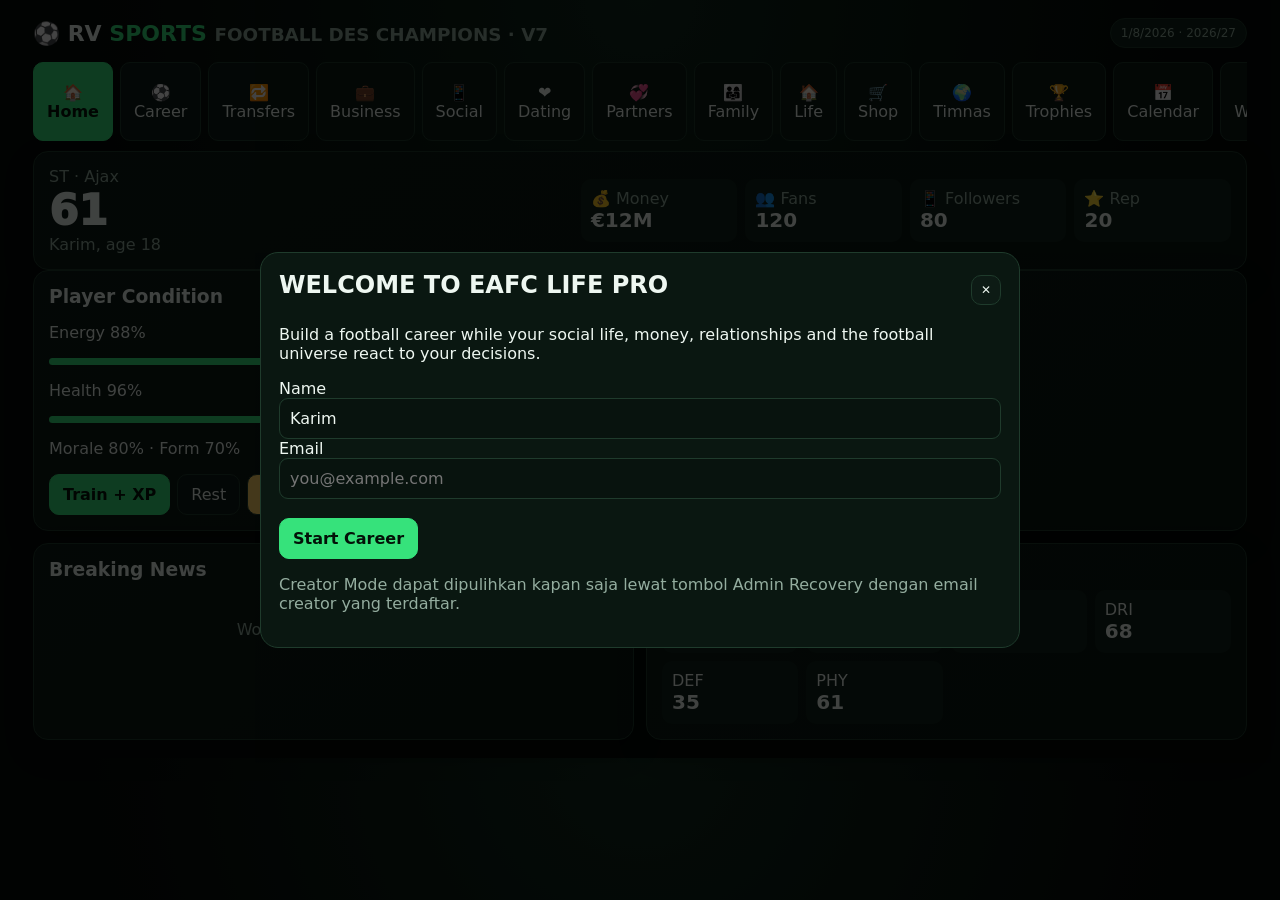
<file: Efootball_index.html>
<!DOCTYPE html>
<html lang="id">
<head>
<meta charset="UTF-8">
<meta name="viewport" content="width=device-width,initial-scale=1">
<title>RV Sports: Football des Champions — V7</title>
<style>
:root{--bg:#07110d;--panel:#0d1b15;--panel2:#11241b;--line:#1f3b2c;--text:#eef7f1;--muted:#94ad9f;--green:#36e27b;--gold:#ffd166;--red:#ff6577;--blue:#5da9ff}
*{box-sizing:border-box}body{margin:0;background:radial-gradient(circle at top,#10291c,#050a08 55%);color:var(--text);font-family:Inter,system-ui,Arial,sans-serif}
button,input,select{font:inherit}button{cursor:pointer;border:0}.wrap{max-width:1250px;margin:auto;padding:18px}.top{display:flex;justify-content:space-between;gap:12px;align-items:center;margin-bottom:14px}.brand{font-weight:900;font-size:22px}.brand span{color:var(--green)}.pill{background:#10251a;border:1px solid var(--line);padding:7px 10px;border-radius:999px;color:var(--muted);font-size:12px}
nav{display:flex;gap:7px;overflow:auto;padding-bottom:10px}nav button,.btn{background:var(--panel);border:1px solid var(--line);color:var(--text);padding:10px 13px;border-radius:10px}nav button.active,.btn.primary{background:var(--green);color:#031108;border-color:var(--green);font-weight:800}.btn.gold{background:var(--gold);color:#241900}.btn.danger{background:#35151b;color:#ff9aaa;border-color:#64232f}.btn.small{padding:7px 9px;font-size:12px}
.grid{display:grid;grid-template-columns:repeat(12,1fr);gap:12px}.card{grid-column:span 12;background:linear-gradient(145deg,var(--panel),#0a1711);border:1px solid var(--line);border-radius:15px;padding:15px;box-shadow:0 12px 30px #0003}.half{grid-column:span 6}.third{grid-column:span 4}.quarter{grid-column:span 3}
h2,h3{margin:0 0 10px}.muted{color:var(--muted)}.big{font-size:42px;font-weight:950}.green{color:var(--green)}.gold{color:var(--gold)}.red{color:var(--red)}.blue{color:var(--blue)}
.statgrid{display:grid;grid-template-columns:repeat(4,1fr);gap:8px}.stat{background:var(--panel2);padding:10px;border-radius:10px}.stat b{display:block;font-size:20px}.bar{height:7px;background:#182a20;border-radius:9px;overflow:hidden}.bar i{display:block;height:100%;background:var(--green)}.row{display:flex;justify-content:space-between;gap:8px;align-items:center}.list{display:grid;gap:8px}.item{padding:11px;background:var(--panel2);border:1px solid #183126;border-radius:11px}.actions{display:flex;flex-wrap:wrap;gap:7px}.tag{display:inline-block;padding:3px 7px;border-radius:99px;background:#193224;color:#aee8c4;font-size:11px;margin:2px}
input,select{width:100%;background:#08130e;color:var(--text);border:1px solid var(--line);padding:10px;border-radius:9px;outline:none}.formgrid{display:grid;grid-template-columns:repeat(2,1fr);gap:9px}.feed{max-height:380px;overflow:auto}.feed .item{position:relative}.score{font-size:34px;font-weight:900}.matchlog{height:270px;overflow:auto;background:#050b08;border-radius:12px;padding:10px;font-family:ui-monospace,monospace;font-size:12px}.modal{position:fixed;inset:0;background:#000b;display:none;align-items:center;justify-content:center;padding:15px;z-index:50}.modal.show{display:flex}.modalbox{width:min(760px,100%);max-height:90vh;overflow:auto;background:#0a1711;border:1px solid var(--line);border-radius:18px;padding:18px}.toast{position:fixed;right:15px;bottom:15px;background:#eaf9f0;color:#05130a;padding:12px 15px;border-radius:12px;display:none;z-index:80;font-weight:700}.empty{text-align:center;padding:30px;color:var(--muted)}
.character-card{max-width:340px;margin:0 auto 14px;padding:14px;border-radius:20px;border:3px solid #8b8b8b;background:linear-gradient(160deg,#252525,#111);position:relative;overflow:hidden;box-shadow:0 15px 40px #0008}.character-card:after{content:"";position:absolute;inset:-60%;background:linear-gradient(115deg,transparent 42%,#fff4 50%,transparent 58%);animation:sweep 4s linear infinite;pointer-events:none}.character-card.bronze{border-color:#8a6040;background:linear-gradient(160deg,#5c402b,#20150e)}.character-card.green{border-color:#42e879;background:linear-gradient(160deg,#173d25,#0d1c13)}.character-card.purple{border-color:#a56cff;background:linear-gradient(160deg,#39215e,#171023)}.character-card.silver{border-color:#cfd5df;background:linear-gradient(160deg,#56606c,#171b20)}.character-card.gold,.character-card.gold97,.character-card.gold98,.character-card.myth{border-color:#ffd166;background:linear-gradient(160deg,#5b4510,#1c1405)}.character-card.gold97{border-width:4px}.character-card.gold98{border-width:5px;box-shadow:0 0 28px #ffd16688,0 15px 40px #0008}.character-card.myth{border-width:5px;box-shadow:0 0 35px #ffd166aa,0 15px 40px #0008;animation:pulseCard 2s ease-in-out infinite}.cc-head,.cc-meta,.cc-name{position:relative;z-index:2}.cc-head{display:flex;justify-content:space-between;font-size:12px;font-weight:900}.cc-photo{height:220px;display:flex;align-items:center;justify-content:center;font-size:100px;position:relative;z-index:2}.cc-photo img{max-height:220px;max-width:100%;object-fit:contain}.cc-ovr{font-size:46px;font-weight:950;line-height:.9;position:relative;z-index:2}.cc-name{font-size:22px;font-weight:900;margin-top:6px}.cc-meta{font-size:12px;color:#d5dfd8;margin-top:3px}@keyframes sweep{to{transform:translate(40%,40%) rotate(10deg)}}@keyframes pulseCard{50%{transform:translateY(-2px) scale(1.01)}}
@media(max-width:800px){.half,.third,.quarter{grid-column:span 12}.statgrid{grid-template-columns:repeat(2,1fr)}.top{align-items:flex-start}.formgrid{grid-template-columns:1fr}}
</style>
</head>
<body>
<div class="wrap">
  <div class="top">
    <div class="brand">⚽ RV <span>SPORTS</span> <small class="muted">FOOTBALL DES CHAMPIONS · V7</small></div>
    <div id="datePill" class="pill"></div>
  </div>
  <nav id="nav"></nav>
  <main id="app"></main>
</div>
<div id="modal" class="modal"><div class="modalbox"><div class="row"><h2 id="modalTitle"></h2><button class="btn small" onclick="closeModal()">✕</button></div><div id="modalBody"></div></div></div>
<div id="toast" class="toast"></div>
<script>
const KEY="rv_sports_fd_champions_v7";
const PREV_KEY="rv_sports_fd_champions_v7";
const BACKUP_KEY="rv_sports_fd_champions_backup_v7";
const OLD_KEY="eafc_life_pro_v4";
const LEGACY_KEY="eafc_life_pro_v3";
const LEGACY_KEY_V2="eafcLifeProSave";
const CREATOR_EMAILS=["sayyidrahmathamdani@gmail.com","princemarvelerlangga@gmail.com"];
const POS=["ST","LW","RW","CAM","CM","CDM","LB","CB","RB","GK"];
const FIRST=["Karim","Ethan","Noah","Luca"];
const LAST=["Pratama","Wijaya","Santoso","Putra","Ramadhan","Aditya","Saputra","Nugraha"];
const clubs=[
 {id:"mci",name:"Manchester City",short:"MCI",league:"Premier League",strength:91,budget:220},
 {id:"rma",name:"Real Madrid",short:"RMA",league:"La Liga",strength:92,budget:250},
 {id:"fcb",name:"FC Barcelona",short:"FCB",league:"La Liga",strength:89,budget:170},
 {id:"psg",name:"Paris Saint-Germain",short:"PSG",league:"Ligue 1",strength:88,budget:210},
 {id:"bmu",name:"Bayern Munich",short:"BMU",league:"Bundesliga",strength:90,budget:190},
 {id:"liv",name:"Liverpool",short:"LIV",league:"Premier League",strength:89,budget:180},
 {id:"ars",name:"Arsenal",short:"ARS",league:"Premier League",strength:86,budget:145},
 {id:"int",name:"Inter Milan",short:"INT",league:"Serie A",strength:86,budget:130},
 {id:"acm",name:"AC Milan",short:"ACM",league:"Serie A",strength:83,budget:110},
 {id:"aja",name:"Ajax",short:"AJA",league:"Eredivisie",strength:79,budget:80},
 {id:"dort",name:"Dortmund",short:"BVB",league:"Bundesliga",strength:84,budget:105},
 {id:"ben",name:"Benfica",short:"BEN",league:"Liga Portugal",strength:81,budget:90}
];
const SPONSORS=[
 {name:"Nike",minRep:15,value:1.5},{name:"Adidas",minRep:25,value:2.2},{name:"Puma",minRep:35,value:3},
 {name:"Samsung",minRep:45,value:4.5},{name:"Sony",minRep:55,value:6.5},{name:"Coca-Cola",minRep:65,value:8.5},
 {name:"Mastercard",minRep:75,value:11},{name:"Emirates",minRep:82,value:16},{name:"Rolex",minRep:88,value:25},
 {name:"Apple",minRep:95,value:40}
];
function clone(x){return JSON.parse(JSON.stringify(x))}
function rand(a,b){return Math.floor(Math.random()*(b-a+1))+a}
function pick(a){return a[Math.floor(Math.random()*a.length)]}
const LIMITS={OVR:99,STAT:99,POTENTIAL:99,LEVEL:50,AGE:45,REPUTATION:100,ENERGY:100,HEALTH:100,MORALE:100,FORM:100,AFFECTION:100,TRUST:100,JEALOUSY:100,FANS:600000000,FOLLOWERS:1000000000,MONEY_M:10000,SALARY_M:100,RELEASE_M:1000};
function money(n){return "€"+Number(n).toLocaleString("id-ID")+"M"}
function clampPlayer(){const p=S.player;if(!p)return;p.ovr=Math.max(1,Math.min(LIMITS.OVR,Number(p.ovr)||1));p.potential=Math.max(p.ovr,Math.min(LIMITS.POTENTIAL,Number(p.potential)||p.ovr));p.level=Math.max(1,Math.min(LIMITS.LEVEL,Number(p.level)||1));p.age=Math.max(16,Math.min(LIMITS.AGE,Number(p.age)||18));p.reputation=pct(Math.min(LIMITS.REPUTATION,Number(p.reputation)||0));p.energy=pct(p.energy);p.health=pct(p.health);p.morale=pct(p.morale);p.form=pct(p.form);p.fans=Math.max(0,Math.min(LIMITS.FANS,Math.floor(Number(p.fans)||0)));p.followers=Math.max(0,Math.min(LIMITS.FOLLOWERS,Math.floor(Number(p.followers)||0)));p.money=Math.max(0,Math.min(LIMITS.MONEY_M,Number(p.money)||0));p.salary=Math.max(0,Math.min(LIMITS.SALARY_M,Number(p.salary)||0));p.release=Math.max(0,Math.min(LIMITS.RELEASE_M,Number(p.release)||0));if(p.stats)Object.keys(p.stats).forEach(k=>p.stats[k]=Math.max(1,Math.min(LIMITS.STAT,Number(p.stats[k])||1)));return p}
function clampWorld(){if(!S)return;clampPlayer();(S.npc||[]).forEach(n=>{n.age=Math.max(18,Math.min(100,Number(n.age)||18));n.affection=pct(n.affection);n.trust=pct(n.trust);n.jealousy=pct(n.jealousy)});(S.family?.children||[]).forEach(c=>c.age=Math.max(0,Math.min(100,Number(c.age)||0)));}
function pct(n){return Math.max(0,Math.min(100,Math.round(n)))}
function club(id){return clubs.find(c=>c.id===id)||clubs[0]}
function starter(name){
 return {name,age:18,pos:"ST",stats:{PAC:72,SHO:70,PAS:62,DRI:68,DEF:35,PHY:61},potential:88,xp:0,level:1,energy:88,health:96,morale:80,form:70,ovr:66,goals:0,assists:0,matches:0,trophies:0,records:0,salary:1,money:12,fans:120,followers:80,reputation:20,clubId:"aja",contract:2,release:25,inventory:[],jerseyNumber:9,photo:"",cardTier:"",cardVersion:"base"}
}
const REAL_PUBLIC_FIGURES=[
 ["Ana de Armas","Actor","Cuba/Spain",1988],["Zendaya","Actor","United States",1996],["Sydney Sweeney","Actor","United States",1997],["Jenna Ortega","Actor","United States",2002],["Dua Lipa","Singer","United Kingdom",1995],["Ariana Grande","Singer","United States",1993],["Selena Gomez","Singer","United States",1992],["Taylor Swift","Singer","United States",1989],["Margot Robbie","Actor","Australia",1990],["Emma Watson","Actor","United Kingdom",1990],["Gal Gadot","Actor","Israel",1985],["Priyanka Chopra","Actor","India",1982],["Deepika Padukone","Actor","India",1986],["Lisa","Singer","Thailand",1997],["Jennie","Singer","South Korea",1996],["Rosé","Singer","New Zealand/South Korea",1997],["Jisoo","Singer","South Korea",1995],["Sabrina Carpenter","Singer","United States",1999],["Olivia Rodrigo","Singer","United States",2003],["Bella Hadid","Model","United States",1996],["Gigi Hadid","Model","United States",1995],["Emily Ratajkowski","Model","United States",1991],["Hailey Bieber","Model","United States",1996],["Camila Cabello","Singer","Cuba/United States",1997],["Megan Thee Stallion","Rapper","United States",1995],["Doja Cat","Singer","United States",1995],["Rosalía","Singer","Spain",1992],["Anya Taylor-Joy","Actor","United States/Argentina",1996],["Florence Pugh","Actor","United Kingdom",1996],["Hunter Schafer","Actor","United States",1998],["Sydney McLaughlin-Levrone","Athlete","United States",1999],["Naomi Osaka","Athlete","Japan",1997],["Iga Świątek","Athlete","Poland",2001],["Coco Gauff","Athlete","United States",2004],["Raisa","Singer","Indonesia",1990],["Maudy Ayunda","Actor/Singer","Indonesia",1994],["Cinta Laura","Actor/Singer","Indonesia",1993],["Lyodra","Singer","Indonesia",2003],["Tiara Andini","Singer","Indonesia",2001],["Prilly Latuconsina","Actor","Indonesia",1996],["Ariel Tatum","Actor","Indonesia",1996],["Tatjana Saphira","Actor","Indonesia",1997],["Chelsea Islan","Actor","Indonesia",1995],["Bunga Citra Lestari","Singer/Actor","Indonesia",1983],["Nadine Chandrawinata","Actor/Model","Indonesia",1984],["Pevita Pearce","Actor","Indonesia",1992],["Anya Geraldine","Influencer/Actor","Indonesia",1995],["Awkarin","Influencer","Indonesia",1996],["Nikita Willy","Actor","Indonesia",1994]
];
const EXTRA_PUBLIC_FIGURES=[
// Asia: China, Japan, Korea, India, Southeast Asia
["Dilraba Dilmurat","Actor","China",1992],["Yang Zi","Actor","China",1992],["Bai Lu","Actor","China",1994],["Zhao Lusi","Actor","China",1998],["Shen Yue","Actor","China",1997],["Ju Jingyi","Singer/Actor","China",1994],["Zhou Ye","Actor","China",1998],["Esther Yu","Actor","China",1995],["Ni Ni","Actor","China",1988],["Liu Shishi","Actor","China",1987],["Yang Mi","Actor","China",1986],["Angelababy","Model/Actor","China",1989],["Zhang Zifeng","Actor","China",2001],["Wang Churan","Actor","China",1999],["Guan Xiaotong","Actor","China",1997],["Ouyang Nana","Musician/Actor","Taiwan",2000],["Sana Minatozaki","Singer","Japan",1996],["Mina Myoi","Singer","Japan",1997],["Momo Hirai","Singer","Japan",1996],["Kazuha Nakamura","Singer","Japan",2003],["Suzu Hirose","Actor","Japan",1998],["Kanna Hashimoto","Actor","Japan",1999],["Minami Hamabe","Actor","Japan",2000],["Fumi Nikaido","Actor","Japan",1994],["Kasumi Arimura","Actor","Japan",1993],["Tao Tsuchiya","Actor","Japan",1995],["Nana Komatsu","Actor/Model","Japan",1996],["Mao Inoue","Actor","Japan",1987],["Satomi Ishihara","Actor","Japan",1986],["Mirei Kiritani","Actor/Model","Japan",1989],["Karina","Singer","South Korea",2000],["Winter","Singer","South Korea",2001],["Ningning","Singer","China/South Korea",2002],["Wonyoung Jang","Singer","South Korea",2004],["Yuna Shin","Singer","South Korea",2003],["Sakura Miyawaki","Singer","Japan",1998],["Chaewon Kim","Singer","South Korea",2000],["Danielle Marsh","Singer","Australia/South Korea",2005],["Hanni Pham","Singer","Vietnam/Australia",2004],["Minji Kim","Singer","South Korea",2004],["Hyein Lee","Singer","South Korea",2008],["Suzy Bae","Singer/Actor","South Korea",1994],["IU","Singer/Actor","South Korea",1993],["Han So-hee","Actor","South Korea",1994],["Kim Ji-won","Actor","South Korea",1992],["Kim Go-eun","Actor","South Korea",1991],["Park Shin-hye","Actor","South Korea",1990],["Bae Suzy","Actor/Singer","South Korea",1994],["Kim Yoo-jung","Actor","South Korea",1999],["Kim Se-jeong","Singer/Actor","South Korea",1996],["Katrina Kaif","Actor","India",1983],["Alia Bhatt","Actor","India",1993],["Shraddha Kapoor","Actor","India",1987],["Kiara Advani","Actor","India",1991],["Disha Patani","Actor","India",1992],["Janhvi Kapoor","Actor","India",1997],["Sara Ali Khan","Actor","India",1995],["Triptii Dimri","Actor","India",1994],["Rashmika Mandanna","Actor","India",1996],["Tamannaah Bhatia","Actor","India",1989],
// Europe
["Lily James","Actor","United Kingdom",1989],["Lily Collins","Actor","United Kingdom",1989],["Daisy Edgar-Jones","Actor","United Kingdom",1998],["Phoebe Dynevor","Actor","United Kingdom",1995],["Jodie Comer","Actor","United Kingdom",1993],["Emilia Clarke","Actor","United Kingdom",1986],["Millie Bobby Brown","Actor","United Kingdom",2004],["Maisie Williams","Actor","United Kingdom",1997],["Saoirse Ronan","Actor","Ireland",1994],["Keira Knightley","Actor","United Kingdom",1985],["Rosamund Pike","Actor","United Kingdom",1979],["Gemma Chan","Actor","United Kingdom",1982],["Naomi Scott","Actor/Singer","United Kingdom",1993],["Ella Purnell","Actor","United Kingdom",1996],["Ruth Wilson","Actor","United Kingdom",1982],["Jenna Coleman","Actor","United Kingdom",1986],["Léa Seydoux","Actor","France",1985],["Adèle Exarchopoulos","Actor","France",1993],["Lily-Rose Depp","Actor","France/United States",1999],["Adèle Haenel","Actor","France",1989],["Marion Cotillard","Actor","France",1975],["Eva Green","Actor","France",1980],["Bérénice Bejo","Actor","France",1976],["Alba Baptista","Actor","Portugal",1997],["Daniela Melchior","Actor","Portugal",1996],["Margarida Corceiro","Actor","Portugal",2002],["Úrsula Corberó","Actor","Spain",1989],["Ester Expósito","Actor","Spain",2000],["María Pedraza","Actor","Spain",1996],["Georgina Amorós","Actor","Spain",1998],["Aitana","Singer","Spain",1999],["Blanca Suárez","Actor","Spain",1988],["Clara Galle","Actor","Spain",2002],["Amaia Romero","Singer","Spain",1999],["Ana Mena","Singer","Spain",1997],["María Valverde","Actor","Spain",1987],["Danna Paola","Singer/Actor","Mexico",1995],["Úrsula Corberó","Actor","Spain",1989],["Matilda De Angelis","Actor","Italy",1995],["Miriam Leone","Actor","Italy",1985],["Ludovica Martino","Actor","Italy",1997],["Greta Ferro","Actor/Model","Italy",1995],["Miriam Dalmazio","Actor","Italy",1987],["Valentina Romani","Actor","Italy",1996],["Jasmine Trinca","Actor","Italy",1981],["Alessandra Mastronardi","Actor","Italy",1986],["Ludovica Bizzaglia","Actor","Italy",1996],["Dua Lipa","Singer","United Kingdom",1995],["Bebe Rexha","Singer","Albania/United States",1989],["Rita Ora","Singer","United Kingdom",1990],["Ellie Goulding","Singer","United Kingdom",1986],["Jess Glynne","Singer","United Kingdom",1989],["Anne-Marie","Singer","United Kingdom",1991],["Becky Hill","Singer","United Kingdom",1994],["Raye","Singer","United Kingdom",1997],["Mabel","Singer","United Kingdom",1996],["Leigh-Anne Pinnock","Singer","United Kingdom",1991],["Little Mix Jade Thirlwall","Singer","United Kingdom",1992],["Alicia Vikander","Actor","Sweden",1988],["Noomi Rapace","Actor","Sweden",1979],["Rebecca Ferguson","Actor","Sweden",1983],["Frida Gustavsson","Model/Actor","Sweden",1993],["Elsa Hosk","Model","Sweden",1988],["Sigrid","Singer","Norway",1996],["Astrid S","Singer","Norway",1996],["Nina Nesbitt","Singer","Scotland",1994],["Dafne Keen","Actor","Spain/United Kingdom",2005],["Marta Nieto","Actor","Spain",1982],["Hiba Abouk","Actor","Spain",1986],["Adriana Ugarte","Actor","Spain",1985],["Megan Montaner","Actor","Spain",1987],["Úrsula Corberó","Actor","Spain",1989],["Lara Pulver","Actor","United Kingdom",1980],["Phoebe Tonkin","Actor","Australia",1989],["Teresa Palmer","Actor","Australia",1986],["Samara Weaving","Actor","Australia",1992],["Margot Robbie","Actor","Australia",1990],
// Americas
["Emma Stone","Actor","United States",1988],["Jennifer Lawrence","Actor","United States",1990],["Scarlett Johansson","Actor","United States",1984],["Dakota Johnson","Actor","United States",1989],["Elizabeth Olsen","Actor","United States",1989],["Brie Larson","Actor","United States",1989],["Florence Pugh","Actor","United Kingdom",1996],["Rachel Zegler","Actor/Singer","United States",2001],["Madelyn Cline","Actor","United States",1997],["Lily-Rose Depp","Actor","United States/France",1999],["Camila Mendes","Actor","United States",1994],["Lili Reinhart","Actor","United States",1996],["Madison Beer","Singer","United States",1999],["Addison Rae","Influencer/Singer","United States",2000],["Alix Earle","Influencer","United States",2000],["Charli D'Amelio","Influencer","United States",2004],["Dixie D'Amelio","Influencer/Singer","United States",2001],["Nessa Barrett","Singer","United States",2002],["Lana Condor","Actor","United States",1997],["Chloë Grace Moretz","Actor","United States",1997],["Hailee Steinfeld","Actor/Singer","United States",1996],["Sofia Carson","Actor/Singer","United States",1993],["Victoria Justice","Actor/Singer","United States",1993],["Lucy Hale","Actor/Singer","United States",1989],["Ashley Benson","Actor","United States",1989],["Vanessa Hudgens","Actor/Singer","United States",1988],["Nina Dobrev","Actor","Canada",1989],["Shay Mitchell","Actor","Canada",1987],["Rachel McAdams","Actor","Canada",1978],["Taylor Russell","Actor","Canada",1994],["Maitreyi Ramakrishnan","Actor","Canada",2001],["Jenna Coleman","Actor","United Kingdom",1986],["Kendall Jenner","Model","United States",1995],["Kylie Jenner","Entrepreneur","United States",1997],["Kim Kardashian","Media Personality","United States",1980],["Kourtney Kardashian","Media Personality","United States",1979],["Khloé Kardashian","Media Personality","United States",1984],["Paris Hilton","Media Personality","United States",1981],["Gisele Bündchen","Model","Brazil",1980],["Bruna Marquezine","Actor","Brazil",1995],["Marina Ruy Barbosa","Actor","Brazil",1995],["Anitta","Singer","Brazil",1993],["Luísa Sonza","Singer","Brazil",1998],["Larissa Manoela","Actor","Brazil",2000],["Isis Valverde","Actor","Brazil",1987],["Giovanna Lancellotti","Actor","Brazil",1993],["Paolla Oliveira","Actor","Brazil",1982],["Sophie Charlotte","Actor","Brazil",1989],["Agatha Moreira","Actor","Brazil",1992],["Tini Stoessel","Singer/Actor","Argentina",1997],["China Suárez","Actor/Singer","Argentina",1992],["Lali Espósito","Singer/Actor","Argentina",1991],["Emilia Mernes","Singer","Argentina",1996],["Nicki Nicole","Singer","Argentina",2000],["Maria Becerra","Singer","Argentina",2000],["Cazzu","Singer","Argentina",1993],["Nathy Peluso","Singer","Argentina/Spain",1995],["Evaluna Montaner","Singer/Actor","Venezuela",1997],["Eiza González","Actor","Mexico",1990],["Aislinn Derbez","Actor","Mexico",1986],["Maite Perroni","Singer/Actor","Mexico",1983],["Belinda","Singer/Actor","Mexico/Spain",1989],["Renata Notni","Actor","Mexico",1995],["Macarena Achaga","Actor","Argentina/Mexico",1992],["Karla Souza","Actor","Mexico",1985],["Danna Paola","Singer/Actor","Mexico",1995],["Ximena Navarrete","Model","Mexico",1988],["Yalitza Aparicio","Actor","Mexico",1993],
// Russia / CIS / Balkans / Middle East / Africa
["Irina Shayk","Model","Russia",1986],["Svetlana Khodchenkova","Actor","Russia",1983],["Elizaveta Boyarskaya","Actor","Russia",1985],["Aglaya Tarasova","Actor","Russia",1994],["Anna Chipovskaya","Actor","Russia",1987],["Yuliya Peresild","Actor","Russia",1984],["Polina Gagarina","Singer","Russia",1987],["Vera Brezhneva","Singer","Ukraine",1982],["Tina Karol","Singer","Ukraine",1985],["Nadya Dorofeeva","Singer","Ukraine",1990],["Dasha Astafieva","Model/Singer","Ukraine",1985],["Mila Kunis","Actor","Ukraine/United States",1983],["Ana Ularu","Actor","Romania",1985],["Anamaria Vartolomei","Actor","Romania",1999],["Inna","Singer","Romania",1986],["Antonia","Singer","Romania",1989],["Alexandra Stan","Singer","Romania",1989],["Elena Mateescu","Actor","Romania",1995],["Hande Erçel","Actor","Turkey",1993],["Demet Özdemir","Actor","Turkey",1992],["Tuba Büyüküstün","Actor","Turkey",1982],["Fahriye Evcen","Actor","Turkey",1986],["Afra Saraçoğlu","Actor","Turkey",1997],["Serenay Sarıkaya","Actor","Turkey",1991],["Alina Boz","Actor","Turkey",1998],["Bensu Soral","Actor","Turkey",1991],["Elçin Sangu","Actor","Turkey",1985],["Neslihan Atagül","Actor","Turkey",1992],["Meryem Uzerli","Actor","Turkey/Germany",1983],["Huda Kattan","Entrepreneur","United Arab Emirates",1983],["Nour Arida","Influencer","Lebanon",1989],["Nadine Nassib Njeim","Actor","Lebanon",1984],["Maya Diab","Singer","Lebanon",1980],["Haifa Wehbe","Singer/Actor","Lebanon",1976],["Yasmine Sabri","Actor","Egypt",1988],["Hend Sabry","Actor","Tunisia/Egypt",1979],["Dorra Zarrouk","Actor","Tunisia",1980],["Tara Emad","Actor/Model","Egypt",1993],["Mona Zaki","Actor","Egypt",1976],["Amina Khalil","Actor","Egypt",1988],["Youssra","Actor","Egypt",1955],["Lupita Nyong'o","Actor","Kenya/Mexico",1983],["Thuso Mbedu","Actor","South Africa",1991],["Nomzamo Mbatha","Actor","South Africa",1990],["Pearl Thusi","Actor/Model","South Africa",1988],["Bonang Matheba","Media Personality","South Africa",1987],["Boity Thulo","Media Personality","South Africa",1990],["Nana Ama McBrown","Actor/TV Host","Ghana",1977],["Jackie Appiah","Actor","Ghana",1983],["Yvonne Nelson","Actor","Ghana",1985],["Joselyn Dumas","Actor/TV Host","Ghana",1980],["Temi Otedola","Influencer/Actor","Nigeria",1996],["Toke Makinwa","Media Personality","Nigeria",1984],["Osas Ighodaro","Actor","Nigeria",1990],["Ini Dima-Okojie","Actor","Nigeria",1990],["Adesua Etomi","Actor","Nigeria",1986],["Nancy Isime","Actor/TV Host","Nigeria",1991],["Mercy Johnson","Actor","Nigeria",1984],["Sharon Ooja","Actor","Nigeria",1991],["Funke Akindele","Actor","Nigeria",1977],["Yemi Alade","Singer","Nigeria",1989]
];
const ALL_REAL_PUBLIC_FIGURES=[...REAL_PUBLIC_FIGURES,...EXTRA_PUBLIC_FIGURES];
const FICTION_FIRST=["Alya","Maya","Sofia","Nadia","Clara","Hana","Kiara","Zara","Bella","Mila","Aisha","Nina","Amelia","Elena","Layla","Naomi","Celine","Aria","Freya","Luna","Sienna","Isla","Mia","Chloe","Lea","Ines","Alina","Diana","Keira","Rania"];
const FICTION_LAST=["Putri","Wijaya","Santoso","Pratama","Aditya","Saputra","Nugraha","Ramadhan","Mahendra","Kusuma","Lestari","Permata","Sari","Ananda","Hartono","Wibowo","Puspita","Utami","Halim","Surya"];
const COUNTRIES=["Indonesia","England","Spain","France","Germany","Italy","Brazil","Argentina","Portugal","Netherlands","Japan","South Korea","United States","Australia","Canada","Mexico","Nigeria","Morocco","Turkey","Sweden"];
function npc(i){
 const pool=ALL_REAL_PUBLIC_FIGURES;
 if(i<pool.length){const r=pool[i];return {id:"npc"+i,name:r[0],age:Math.max(18,2026-r[3]),job:r[1],nationality:r[2],birthYear:r[3],kind:"Public Figure",personality:pick(["Warm","Ambitious","Playful","Calm","Adventurous","Jealous"]),affection:0,trust:0,jealousy:0,status:"Stranger",history:[],chat:[],photo:""}}
 const name=FICTION_FIRST[(i-pool.length)%FICTION_FIRST.length]+" "+FICTION_LAST[Math.floor((i-pool.length)/FICTION_FIRST.length)%FICTION_LAST.length];
 return {id:"npc"+i,name,age:rand(18,32),job:pick(["Actor","Influencer","Designer","Doctor","Entrepreneur","Journalist","Photographer","Streamer","Model"]),nationality:pick(COUNTRIES),birthYear:rand(1994,2008),kind:"Original Character",personality:pick(["Warm","Ambitious","Playful","Calm","Jealous","Adventurous"]),affection:0,trust:0,jealousy:0,status:"Stranger",history:[],chat:[],photo:""}
}
function partnerCount(){return S.npc.length}
const TROPHIES=[
 "Premier League","FA Cup","UEFA Champions League","FIFA Club World Cup","La Liga","Copa del Rey","Serie A","Coppa Italia","Bundesliga","DFB-Pokal","Ligue 1","Coupe de France","Eredivisie","Primeira Liga","Golden Boot","Golden Glove","Ballon d'Or","The Best FIFA Men's Player","UEFA Men's Player of the Year","Kopa Trophy","Yashin Trophy","Pichichi Trophy","European Golden Shoe","FIFA World Cup","UEFA European Championship","Copa América","AFC Asian Cup","Africa Cup of Nations","CONCACAF Gold Cup","UEFA Nations League","Olympic Gold","World Player of the Year","Player of the Season","Young Player of the Season","Team of the Year","World XI"
];
const NATIONAL_TEAMS=["Indonesia","England","Spain","France","Germany","Italy","Brazil","Argentina","Portugal","Netherlands","Japan","South Korea","United States","Australia","Canada","Mexico","Nigeria","Morocco","Turkey","Sweden","Belgium","Croatia","Uruguay"];
function agePeople(days){
 const years=Math.floor(days/365); if(years<=0)return;
 S.player.age+=years;
 S.npc.forEach(n=>{n.age+=years;n.birthYear-=years});
 (S.family?.children||[]).forEach(c=>{c.age+=years});
}
function ensureFamily(){S.family=S.family||{engagedTo:null,marriedTo:null,children:[],nextChildId:1};S.family.children=S.family.children||[]}
function partnerById(id){return S.npc.find(n=>n.id===id)}
function activePartner(){ensureFamily();return partnerById(S.family.marriedTo||S.family.engagedTo||S.relations[0])}
function chatContext(n,text){
 const t=text.toLowerCase();
 let intent="neutral";
 if(/cinta|sayang|rindu|kangen|love|miss/.test(t))intent="romance";
 else if(/capek|lelah|stress|sedih|bad|buruk/.test(t))intent="support";
 else if(/maaf|sorry|salah|marah/.test(t))intent="apology";
 else if(/date|ketemu|jalan|makan|nonton|liburan|trip/.test(t))intent="date";
 else if(/kerja|latihan|match|pertandingan|goal|gol|transfer|klub|club/.test(t))intent="football";
 else if(/cemburu|jealous|cewek|perempuan|cowok|lawan/.test(t))intent="jealousy";
 else if(/nikah|menikah|tunangan|marry|wedding/.test(t))intent="commitment";
 const base={Warm:{romance:["Aku juga senang dengar itu. Kamu bikin aku merasa dihargai.","Aww, serius? Cerita lagi dong."],support:["Sini cerita. Aku dengerin dulu, jangan dipendam sendirian."],date:["Boleh. Kamu maunya dinner santai atau jalan-jalan?"],football:["Aku bangga lihat kamu terus berkembang. Jangan lupa istirahat juga."],jealousy:["Aku nggak mau drama, tapi aku memang bisa cemburu kalau kamu nggak jujur."],commitment:["Kalau memang kita sama-sama yakin, kita bisa ngobrolin langkah berikutnya."],apology:["Makasih sudah minta maaf. Aku butuh kamu jujur dan konsisten."],neutral:["Aku suka kalau kamu cerita begini. Lanjut dong."]},
 Ambitious:{romance:["Aku suka hubungan yang saling mendorong untuk berkembang.","Kalau kamu serius, tunjukkan lewat tindakan juga."],support:["Ambil napas, susun ulang targetmu, lalu kita lanjut."],date:["Jadwal padat, tapi kita bisa cari waktu yang pas."],football:["Fokus ke performa. OVR naik itu bagus, tapi konsistensi lebih penting."],jealousy:["Aku nggak suka ketidakjelasan. Komunikasi yang jelas aja."],commitment:["Komitmen besar butuh rencana besar. Kita bahas baik-baik."],apology:["Oke. Buktikan perubahanmu."],neutral:["Menarik. Aku mau tahu apa rencanamu berikutnya."]},
 Playful:{romance:["Ih, gombal banget 😭❤️","Hehe, jangan bikin aku salting dong."],support:["Sini aku hibur dulu. Mau cerita sambil makan? 😭"],date:["GAS. Tapi kamu yang pilih tempat ya 😌"],football:["Kalau cetak gol, jangan lupa selebrasi buat aku wkwk."],jealousy:["Hmmmmm... aku awasi ya 👀"],commitment:["Waduh, udah ngomongin masa depan nih? 😭"],apology:["Yaudah aku maafin... tapi traktir dulu."],neutral:["Wkwk kamu tuh ada-ada aja. Terus? "]},
 Calm:{romance:["Aku senang mendengarnya. Kita jalani dengan tenang."],support:["Nggak apa-apa kalau hari ini berat. Kita pelan-pelan."],date:["Kedengarannya menyenangkan. Aku pilih yang santai."],football:["Jaga keseimbangan antara karier dan hidupmu."],jealousy:["Aku lebih nyaman kalau kita bicara jujur daripada menebak-nebak."],commitment:["Aku nggak mau terburu-buru, tapi aku terbuka membicarakannya."],apology:["Aku menghargai permintaan maafmu."],neutral:["Aku paham. Ceritakan dari awal kalau kamu mau."]},
 Jealous:{romance:["Kamu serius kan sama aku?", "Jangan cuma manis di chat ya."],support:["Aku di sini. Tapi jangan menghilang begitu saja."],date:["Boleh, asal jangan batal mendadak."],football:["Aku dukung kariermu, tapi kabarin aku juga."],jealousy:["Nah, ini yang bikin aku kepikiran. Kamu dekat sama siapa?"],commitment:["Kalau kamu memang yakin, jangan kasih aku alasan buat ragu."],apology:["Aku dengar maafmu. Sekarang aku lihat tindakanmu."],neutral:["Hmm. Aku baca baik-baik dulu ya."]},
 Adventurous:{romance:["Oke, itu terdengar seru. Aku suka energi kamu!"],support:["Kita cari sesuatu yang bikin mood kamu balik lagi."],date:["Road trip? Concert? New city? Pilih satu!"],football:["Kariermu lagi naik—ayo bikin musim ini memorable."],jealousy:["Jangan bikin petualanganmu jadi drama ya 😭"],commitment:["Kalau kita siap, aku nggak takut ambil langkah besar."],apology:["Oke, kita move forward. Tapi jangan ulangi."],neutral:["Interesting! Terus apa yang terjadi setelah itu?"]}};
 const last=(n.chat||[]).filter(x=>x.from===n.name).slice(-3).map(x=>x.text).join(" ");
 let reply=pick((base[n.personality]||base.Warm)[intent]||base.Warm.neutral);
 if(last && Math.random()<.45) reply += ` Aku ingat kamu tadi bilang, "${last.slice(0,55)}".`;
 if(n.affection>=75 && Math.random()<.5) reply += " ❤️";
 if(n.status==="Stranger" && n.affection<15) reply=reply.replace(/❤️/g,"");
 return reply;
}
function sendChat(id){
 const n=partnerById(id),input=document.getElementById("chatInput");if(!n||!input)return;const text=input.value.trim();if(!text)return;
 n.chat=n.chat||[];n.chat.push({from:"You",text,day:`${S.world.day}/${S.world.month}/${S.world.year}`});
 const affectionGain=text.length>80?3:2;n.affection=Math.min(100,n.affection+affectionGain);n.trust=Math.min(100,n.trust+(text.length>40?2:1));
 if(/cewek|perempuan|date|selingkuh/.test(text.toLowerCase()))n.jealousy=Math.min(100,n.jealousy+1);
 const reply=chatContext(n,text);n.chat.push({from:n.name,text:reply,day:`${S.world.day}/${S.world.month}/${S.world.year}`});save();render();setTimeout(()=>openChat(id),20)
}
function openChat(id){const n=partnerById(id);if(!n)return;openModal(`💬 Chat — ${n.name}`,`<div class="item"><b>${n.name}</b> · ${n.job} · ${n.age} years · ${n.nationality} · ${n.status}</div><div class="matchlog" style="height:260px;margin:10px 0">${(n.chat||[]).length?(n.chat||[]).map(m=>`<p><b>${escapeHtml(m.from)}:</b> ${escapeHtml(m.text)} <span class="muted">${m.day}</span></p>`).join(""):"<div class='empty'>Belum ada chat. Mulai percakapan.</div>"}</div><div class="row"><input id="chatInput" placeholder="Ketik pesan..." onkeydown="if(event.key==='Enter')sendChat('${id}')"><button class="btn primary" onclick="sendChat('${id}')">Send</button></div>`)}
function escapeHtml(x){return String(x).replace(/[&<>\"]/g,c=>({'&':'&amp;','<':'&lt;','>':'&gt;','\\':'&#92;','"':'&quot;'}[c]))}
function dateAdvance(days){days=Number(days)||1;S.world.day+=days;while(S.world.day>30){S.world.day-=30;S.world.month++;if(S.world.month>12){S.world.month=1;S.world.year++}}S.world.week=Math.floor((S.world.day-1)/7)+1;S.world.season=`${S.world.year}/${String(S.world.year+1).slice(-2)}`;agePeople(days);ensureFamily();S.family.children.forEach(c=>{c.milestones=c.milestones||[]});relationshipTick(days);}
function relationshipTick(days){const n=activePartner();if(n){n.affection=Math.min(100,n.affection+Math.floor(days/30));if(n.status==="Partner"&&n.affection>=85&&n.trust>=70)S.family.engagedTo=n.id;if(n.status==="Engaged"&&n.affection>=90&&S.player.age>=18)S.family.marriedTo=n.id}if(S.family?.children?.length){S.family.children.forEach(c=>{if(c.age>=18&&!c.movedOut){c.movedOut=true;c.milestones.push("Moved out")}})}}
function propose(id){const n=partnerById(id);if(!n||n.affection<65||n.trust<50)return toast("Relationship belum cukup kuat untuk lamaran.");n.status="Engaged";S.family.engagedTo=id;save();render();toast(`${n.name} menerima lamaran! 💍`)}
function marry(id){const n=partnerById(id);if(!n||n.status!=="Engaged")return toast("Harus tunangan dulu.");n.status="Married";S.family.marriedTo=id;S.family.engagedTo=id;save();render();toast(`Selamat! Kamu menikah dengan ${n.name}.`)}
function haveChild(){ensureFamily();const n=activePartner();if(!n||!S.family.marriedTo)return toast("Menikah dulu untuk memulai family life.");if(S.player.age<18||n.age<18)return toast("Belum memenuhi usia dewasa.");const c={id:"child"+S.family.nextChildId++,name:pick(["Rafael","Aiden","Alya","Noah","Mika","Nara","Raka","Lia"]),age:0,birthYear:S.world.year,gender:pick(["Boy","Girl"]),nationality:S.player.nationality||"Indonesia",parentId:n.id,milestones:["Born"],movedOut:false};S.family.children.push(c);save();render();toast("Keluarga bertambah! 👶")}
function chooseNationality(){const n=prompt("Nationality pemain:",S.player.nationality||"Indonesia");if(n){S.player.nationality=n;S.player.nationalTeam=n;save();render();toast(`Nationality: ${n}`)}}
function nationalTeam(){const nat=S.player.nationality||"Indonesia";return `<div class="card"><h3>🌍 National Team</h3><p><b>${nat}</b> · ${S.player.nationalTeamStatus||"Eligible"}</p><p class="muted">Caps ${S.player.caps||0} · Goals ${S.player.nationalGoals||0} · National Trophies ${S.player.nationalTrophies||0}</p><div class="actions"><button class="btn" onclick="chooseNationality()">Change Nationality</button><button class="btn primary" onclick="nationalMatch()">Play International Match</button></div></div>`}
function nationalMatch(){S.player.caps=(S.player.caps||0)+1;const scored=rand(0,3);S.player.nationalGoals=(S.player.nationalGoals||0)+scored;if(rand(1,8)===1){S.player.nationalTrophies=(S.player.nationalTrophies||0)+1;S.player.trophies++;toast("International trophy won! 🏆")}else toast(`International match complete · ${scored} goal(s)`);dateAdvance(1);save();render()}
function trophyRoom(){return `<div class="card"><h3>🏆 Trophy Cabinet</h3><div class="list">${(S.player.trophyRoom||[]).map(t=>`<div class="item row"><span>🏆 ${t.name}</span><span class="muted">${t.year}</span></div>`).join("")||`<div class="empty">Belum ada trophy. Kariermu baru mulai.</div>`}</div></div>`}
function makeState(){
 const p=starter("Karim");
 return {version:5,logged:false,player:{...p,nationality:"Indonesia",nationalTeam:"Indonesia",caps:0,nationalGoals:0,nationalTrophies:0,trophyRoom:[],goals:0},world:{year:2026,month:8,day:1,week:1,season:"2026/27",weather:"Clear",news:[],events:[],marketOpen:true},
 clubs:clone(clubs),standings:{},fixtures:[],npc:Array.from({length:1000},(_,i)=>npc(i)),relations:[],family:{engagedTo:null,marriedTo:null,children:[],nextChildId:1},businesses:[{name:"Creator Studio",type:"Media",level:1,value:3,income:1.2}],
 sponsors:[{name:"Local Brand",deal:1,value:0.5}],social:{posts:[],trending:["#MatchDay","#FootballLife"]},
 career:{tactic:"Balanced",managerTrust:55,startingXI:true,position:"ST",lastRating:0},achievements:[],
 creator:{enabled:false,slots:4,email:"",ovrOverride:null},tab:"home",calendar:[]
}
}
let S=load(); 
function load(){
 try{
  const raw4=localStorage.getItem(KEY);
  if(raw4){
   const x=JSON.parse(raw4);
   if(x&&(x.version===5||x.version===4))return normalizeState({...x,version:5});
  }
  const old4=localStorage.getItem(OLD_KEY);
  if(old4){const x=JSON.parse(old4);const migrated=normalizeState({...makeState(),...x,version:5});localStorage.setItem(KEY,JSON.stringify(migrated));return migrated}
  const raw3=localStorage.getItem(LEGACY_KEY);
  if(raw3){
   const x=JSON.parse(raw3);
   if(x&&x.version===3){
    const migrated=normalizeState({...makeState(),...x,version:4});
    localStorage.setItem(KEY,JSON.stringify(migrated));
    return migrated;
   }
  }
  const raw2=localStorage.getItem(LEGACY_KEY_V2);
  if(raw2){
   const x=JSON.parse(raw2);
   const migrated=migrateV2(x);
   localStorage.setItem(KEY,JSON.stringify(migrated));
   return migrated;
  }
 }catch(e){console.warn("Save migration failed:",e)}
 return makeState()
}
function normalizeState(x){
 const base=makeState();
 x.player={...base.player,...(x.player||{})};
 x.player.stats={...base.player.stats,...(x.player.stats||{})};
 x.player.inventory=Array.isArray(x.player.inventory)?x.player.inventory:[];x.player.nationality=x.player.nationality||"Indonesia";x.player.nationalTeam=x.player.nationalTeam||x.player.nationality;x.player.caps=Number(x.player.caps)||0;x.player.nationalGoals=Number(x.player.nationalGoals)||0;x.player.nationalTrophies=Number(x.player.nationalTrophies)||0;x.player.trophyRoom=Array.isArray(x.player.trophyRoom)?x.player.trophyRoom:[];x.player.jerseyNumber=Number(x.player.jerseyNumber)||9;x.player.photo=x.player.photo||"";
 x.world={...base.world,...(x.world||{})};
 x.career={...base.career,...(x.career||{})};
 x.creator={...base.creator,...(x.creator||{})};
 if(x.creator.ovrOverride!==null&&x.creator.ovrOverride!==undefined)x.creator.ovrOverride=Math.max(1,Math.min(99,Number(x.creator.ovrOverride)||x.player.ovr));
 x.social={...base.social,...(x.social||{})};
 x.businesses=Array.isArray(x.businesses)?x.businesses:base.businesses;
 x.sponsors=Array.isArray(x.sponsors)?x.sponsors:base.sponsors;
 x.npc=Array.isArray(x.npc)?x.npc:base.npc;
 x.relations=Array.isArray(x.relations)?x.relations:[];
 x.achievements=Array.isArray(x.achievements)?x.achievements:[];x.npc=Array.isArray(x.npc)?x.npc:[];if(x.npc.length<1000){for(let i=x.npc.length;i<1000;i++)x.npc.push(npc(i))}x.family=x.family||{engagedTo:null,marriedTo:null,children:[],nextChildId:1};x.family.children=Array.isArray(x.family.children)?x.family.children:[];
 x.tab=x.tab||"home";
 return x
}
function migrateV2(x){
 const s=makeState();
 const p=x?.player||{};
 const oldStats={PAC:p.pac,SHO:p.sho,PAS:p.pas,DRI:p.dri,DEF:p.def,PHY:p.phy};
 s.player.name=[p.first,p.last].filter(Boolean).join(" ")||"Player";
 s.player.age=Number(p.age)||18;
 s.player.pos=p.pos||"ST";
 s.player.stats={...s.player.stats,...Object.fromEntries(Object.entries(oldStats).filter(([,v])=>Number.isFinite(Number(v))).map(([k,v])=>[k,Number(v)]))};
 s.player.ovr=Number(p.ovr)||66;
 s.player.money=Number(x.money)||12;
 s.player.fans=Number(x.fans)||120;
 s.player.followers=Number(x.social?.followers)||80;
 s.player.reputation=Math.max(0,Math.round((Number(x.fans)||120)/1000));
 s.player.energy=Number(x.energy)||88;
 s.player.health=Number(x.health)||96;
 s.player.morale=Number(x.morale)||80;
 s.player.form=Number(x.career?.form)||70;
 s.player.goals=Number(x.career?.goals)||0;
 s.player.assists=Number(x.career?.assists)||0;
 s.player.matches=Number(x.career?.appearances)||0;
 s.player.trophies=Number(x.career?.trophies)||0;
 s.world.year=Number(String(x.date||"2026-01-01").slice(0,4))||2026;
 s.world.month=Number(String(x.date||"2026-01-01").slice(5,7))||1;
 s.world.day=Number(String(x.date||"2026-01-01").slice(8,10))||1;
 const oldClub=x.club?.name;
 const found=clubs.find(c=>c.name===oldClub);
 if(found)s.player.clubId=found.id;
 s.social.posts=(x.social?.posts||[]).map(q=>({text:q.text||"",likes:Number(q.likes)||0,comments:Number(q.comments)||0,day:`${s.world.day}/${s.world.month}`}));
 s.achievements=Array.isArray(x.achievements)?x.achievements:[];
 s.logged=Boolean(x.setup);
 s.creator={enabled:Boolean(x.creator),slots:x.creator?10:4,email:x.email||""};
 return normalizeState(s)
}
function save(){clampWorld();localStorage.setItem(KEY,JSON.stringify(S))}
function toast(t){let e=document.getElementById("toast");e.textContent=t;e.style.display="block";setTimeout(()=>e.style.display="none",1800)}
function openModal(title,body){document.getElementById("modalTitle").textContent=title;document.getElementById("modalBody").innerHTML=body;document.getElementById("modal").classList.add("show")}
function closeModal(){document.getElementById("modal").classList.remove("show")}
function calcOVR(){if(S.creator?.enabled&&S.creator.ovrOverride!==null&&S.creator.ovrOverride!==undefined)return Math.max(1,Math.min(99,Number(S.creator.ovrOverride)||1));let s=S.player.stats;let base=Math.round((s.PAC+s.SHO+s.PAS+s.DRI+s.DEF+s.PHY)/6);return Math.min(LIMITS.OVR,Math.round(base+(S.player.level-1)*1.4))}
function advanceDays(n=1){n=Math.max(1,Number(n)||1);dateAdvance(n);
 S.player.energy=Math.max(35,S.player.energy-rand(2,7));S.player.health=Math.max(50,S.player.health-rand(0,2));
 S.player.form=Math.max(30,Math.min(100,S.player.form+rand(-3,4)));
 S.player.morale=Math.max(20,Math.min(100,S.player.morale+rand(-2,3)));
 let income=0;S.businesses.forEach(b=>{income+=b.income*b.level});S.player.money=Math.max(0,S.player.money+income);
 if(Math.random()<.35) worldNews();
 if(Math.random()<.18) transferRumor();
 S.npc.forEach(n=>{n.affection=Math.max(0,n.affection+rand(-1,2));n.jealousy=Math.max(0,n.jealousy-rand(0,1));});
 save();render();
}
function worldNews(){
 const lines=[
  "Transfer market heating up: a top club is preparing a huge bid.",
  "Media praises a young wonderkid after a breakout performance.",
  "A sponsor is scouting rising football creators.",
  "A manager is under pressure after a poor run of results.",
  "Fans demand more attacking football from their club.",
  "Rumors spread about a surprise transfer before deadline day."
 ];
 S.world.news.unshift({day:`${S.world.day}/${S.world.month}/${S.world.year}`,text:pick(lines)});
 S.world.news=S.world.news.slice(0,12)
}
function transferRumor(){
 const c=pick(clubs.filter(c=>c.id!==s.player.clubId));
 s.world.news.unshift({day:`${S.world.day}/${S.world.month}`,text:`${c.name} reportedly likes your profile and is monitoring your form.`})
}
function addXP(x){S.player.xp+=x;let need=S.player.level*100;while(S.player.xp>=need && S.player.level<LIMITS.LEVEL){S.player.xp-=need;S.player.level++;S.player.potential=Math.max(S.player.potential,S.player.ovr);Object.keys(S.player.stats).forEach(k=>S.player.stats[k]=Math.min(LIMITS.STAT,S.player.stats[k]+rand(0,2)));toast("LEVEL UP! 🔥");need=S.player.level*100}S.player.ovr=calcOVR()}
function train(){
 if(S.player.energy<20)return toast("Energy kurang.");
 S.player.energy-=20;S.player.form=Math.min(100,S.player.form+5);S.player.morale=Math.min(100,S.player.morale+2);addXP(35);
 const k=pick(Object.keys(S.player.stats));S.player.stats[k]=Math.min(99,S.player.stats[k]+rand(1,3));
 toast(`Training sukses: +${k}`);save();render()
}
function rest(){S.player.energy=Math.min(100,S.player.energy+35);S.player.health=Math.min(100,S.player.health+5);S.player.morale=Math.min(100,S.player.morale+3);advanceDays();toast("Recovery selesai.")}
function playMatch(){
  // Single source of truth: Career and Calendar both use the exact same scheduled fixture.
  return playScheduledMatch();
}
function signSponsor(name,value){
 const s=SPONSORS.find(x=>x.name===name);if(!s)return;
 if(S.sponsors.some(x=>x.name===name))return toast("Sponsor sudah aktif.");
 if(S.player.reputation<s.minRep)return toast(`Reputation minimal ${s.minRep}.`);
 S.sponsors.push({name:s.name,deal:12,value:s.value});
 toast(`${s.name} sponsor deal signed!`);save();render()
}
function post(){
 const text=document.getElementById("postText")?.value.trim();if(!text)return;
 const reach=rand(15,60)+Math.round(S.player.reputation*1.5);S.player.followers+=reach;S.player.fans+=Math.round(reach*.25);
 S.social.posts.unshift({text,likes:rand(5,Math.max(8,reach)),comments:rand(0,15),day:`${S.world.day}/${S.world.month}`});
 document.getElementById("postText").value="";toast(`Post viral: +${reach} followers`);save();render()
}
function giftMenu(id){
 const n=partnerById(id);if(!n)return;
 const gifts=[['💐 Bunga',2,5],['🍫 Cokelat',1,3],['🎁 Hadiah kecil',4,7],['👜 Fashion',8,11],['📱 Gadget',20,15],['💎 Jewelry',50,24],['✈️ Surprise Trip',80,30]];
 openModal(`🎁 Gift untuk ${n.name}`,`<p class="muted">Semakin cocok hadiahnya, semakin besar affection gain.</p><div class="list">${gifts.map(g=>`<div class="item row"><div><b>${g[0]}</b><br><span class="muted">€${g[1]}M · +${g[2]} affection</span></div><button class="btn gold" onclick="giveGift('${id}',${g[1]},${g[2]},'${g[0]}')">Give</button></div>`).join('')}</div>`)
}
function giveGift(id,cost,gain,label){const n=partnerById(id);if(!n)return;if(!S.creator.enabled&&S.player.money<cost)return toast('Uangmu belum cukup.');if(!S.creator.enabled)S.player.money-=cost;n.affection=Math.min(100,n.affection+gain);n.trust=Math.min(100,n.trust+Math.ceil(gain/8));n.history.unshift(`Received ${label} on ${S.world.day}/${S.world.month}/${S.world.year}`);closeModal();save();render();toast(`${label} diterima! Affection +${gain} ❤️`)}
function dateNPC(id,action){if(action==='chat')return openChat(id);if(action==='gift')return giftMenu(id);if(action==='date')return datePartner(id)}
function datePartner(id){const n=partnerById(id);if(!n)return;n.affection=Math.min(100,n.affection+12);n.trust=Math.min(100,n.trust+7);if(n.affection>=30)n.status="Dating";if(n.affection>=55)n.status="Partner";n.history.push(`Date on ${S.world.day}/${S.world.month}/${S.world.year}`);dateAdvance(1);save();render();toast(`Date with ${n.name} went well ❤️`)}
function propose(id){const n=partnerById(id);if(!n)return;if(!S.creator.enabled&&(n.affection<65||n.trust<50))return toast("Relationship belum cukup kuat untuk lamaran.");n.status="Engaged";S.family.engagedTo=id;save();render();toast(`${n.name} menerima lamaran! 💍`)}
function marry(id){const n=partnerById(id);if(!n||n.status!=="Engaged")return toast("Harus tunangan dulu.");n.status="Married";S.family.marriedTo=id;S.family.engagedTo=id;save();render();toast(`Selamat! Kamu menikah dengan ${n.name}.`)}
function haveChild(){ensureFamily();const n=activePartner();if(!n)return toast("Pilih partner dulu.");if(!S.creator.enabled&&(S.player.age<18||n.age<18))return toast("Keduanya harus dewasa.");if(!S.creator.enabled&&(n.affection<80||n.trust<70))return toast("Affection minimal 80 dan trust minimal 70 untuk family planning.");const c={id:"child"+S.family.nextChildId++,name:pick(["Rafael","Aiden","Alya","Noah","Mika","Nara","Raka","Lia","Aria","Milo"]),age:0,birthYear:S.world.year,gender:pick(["Boy","Girl"]),nationality:S.player.nationality||"Indonesia",parentId:n.id,milestones:["Born"],movedOut:false};S.family.children.push(c);save();render();toast("Keluarga bertambah! 👶");}
function chooseNationality(){const n=prompt("Nationality pemain:",S.player.nationality||"Indonesia");if(n){S.player.nationality=n;S.player.nationalTeam=n;save();render();toast(`Nationality: ${n}`)}}
function nationalTeam(){const nat=S.player.nationality||"Indonesia";return `<div class="card"><h3>🌍 National Team</h3><p><b>${nat}</b> · ${S.player.nationalTeamStatus||"Eligible"}</p><p class="muted">Caps ${S.player.caps||0} · Goals ${S.player.nationalGoals||0} · National Trophies ${S.player.nationalTrophies||0}</p><div class="actions"><button class="btn" onclick="chooseNationality()">Change Nationality</button><button class="btn primary" onclick="nationalMatch()">Play International Match</button></div></div>`}
function nationalMatch(){S.player.caps=(S.player.caps||0)+1;const scored=rand(0,3);S.player.nationalGoals=(S.player.nationalGoals||0)+scored;if(rand(1,8)===1){S.player.nationalTrophies=(S.player.nationalTrophies||0)+1;S.player.trophies++;addTrophy('National Team Trophy','Timnas')}dateAdvance(1);save();render();toast(`International match complete · ${scored} goal(s)`)}
function addTrophy(name,type='Club'){S.player.trophyRoom=S.player.trophyRoom||[];S.player.trophyRoom.push({name,type,year:S.world.year});S.player.trophies=(S.player.trophies||0)+1}
function trophyRoom(){const list=S.player.trophyRoom||[];return `<div class="card"><h3>🏆 Trophy Cabinet</h3><div class="grid">${['Club','National Team','Individual'].map(type=>`<div class="third card"><h3>${type==='Club'?'🏟️':type==='National Team'?'🌍':'👑'} ${type}</h3>${list.filter(t=>t.type===type).map(t=>`<div class="item row"><span>🏆 ${t.name}</span><span class="muted">${t.year}</span></div>`).join('')||'<div class="empty">Belum ada trophy.</div>'}</div>`).join('')}</div><br><div class="item"><b>Real-world award names are used as game labels.</b><p class="muted">Nama/brand penghargaan dipakai sebagai referensi simulasi; hasil di game sepenuhnya fiksi.</p></div></div>`}
function invest(){
 let b=S.businesses[0];if(S.player.money<5)return toast("Uang kurang.");
 S.player.money-=5;b.level++;b.value+=3;b.income+=.7;toast("Business upgraded 📈");save();render()
}
function transferOffer(cId){const c=club(cId);const o=S.player.ovr;const fit=Math.abs(c.strength-o);const interest=pct(100-fit*4+S.player.reputation*.25+rand(-5,5));const tier=interest>=75?'Contract offer':interest>=50?'Scout/Trial':'Not interested';openModal(`📨 ${c.name}`,`<div class="item"><b>Club OVR ${c.strength}</b><p>Your OVR: <b>${o}</b></p><p>Interest: <b>${interest}%</b> · ${tier}</p><p class="muted">Club offers are matched to your OVR; higher OVR unlocks stronger clubs.</p></div>${interest>=50?`<button class="btn primary" onclick="acceptTransfer('${c.id}')">Accept Contract</button>`:''}`)}
function acceptTransfer(id){S.player.clubId=id;S.player.salary=Math.max(1,Math.round(S.player.ovr/18));S.player.contract=4;S.player.morale=Math.min(100,S.player.morale+15);S.player.reputation+=4;S.world.news.unshift({day:`${S.world.day}/${S.world.month}`,text:`BREAKING: ${S.player.name} joins ${club(id).name}!`});closeModal();toast("Transfer complete! 🚀");save();render()}
function setTab(t){S.tab=t;render()}
function renderNav(){
 const tabs=[["home","🏠 Home"],["career","⚽ Career"],["market","🔁 Transfers"],["business","💼 Business"],["social","📱 Social"],["dating","❤️ Dating"],["partners","💞 Partners"],["family","👨‍👩‍👧 Family"],["life","🏠 Life"],["shop","🛒 Shop"],["national","🇮🇩 Timnas"],["awards","🏆 Trophies"],["calendar","📅 Calendar"],["world","🌍 World"],["profile","👤 Profile"]];
 document.getElementById("nav").innerHTML=tabs.map(([id,n])=>`<button class="${S.tab===id?"active":""}" onclick="setTab('${id}')">${n}</button>`).join("")+(S.creator.enabled?`<button class="gold" onclick="creatorConsole()">👑 Creator</button>`:`<button class="gold" onclick="creatorRecovery()">🔐 Admin Recovery</button>`);
}
function headerCard(){
 let p=S.player,c=club(p.clubId);
 return `<div class="card"><div class="row"><div><div class="muted">${p.pos} · ${c.name}</div><div class="big">${p.ovr}</div><div class="muted">${p.name}, age ${p.age}</div></div><div class="statgrid" style="min-width:55%"><div class="stat"><span class="muted">💰 Money</span><b>${money(p.money)}</b></div><div class="stat"><span class="muted">👥 Fans</span><b>${p.fans.toLocaleString()}</b></div><div class="stat"><span class="muted">📱 Followers</span><b>${p.followers.toLocaleString()}</b></div><div class="stat"><span class="muted">⭐ Rep</span><b>${p.reputation}</b></div></div></div></div>`
}
function home(){
 let p=S.player,c=club(p.clubId);
 return headerCard()+`<div class="grid"><div class="half card"><h3>Player Condition</h3><p>Energy ${p.energy}%</p><div class="bar"><i style="width:${p.energy}%"></i></div><p>Health ${p.health}%</p><div class="bar"><i style="width:${p.health}%"></i></div><p>Morale ${p.morale}% · Form ${p.form}%</p><div class="actions"><button class="btn primary" onclick="train()">Train + XP</button><button class="btn" onclick="rest()">Rest</button><button class="btn gold" onclick="playScheduledMatch()">Play Next Fixture</button></div></div>
 <div class="half card"><h3>Next Chapter</h3><p>You are <b>${c.name}</b>'s ${p.pos}. Manager trust: <b>${S.career.managerTrust}%</b>.</p><p>Last match rating: <b>${S.career.lastRating||"—"}</b>. Goals: <b>${p.goals}</b>, assists: <b>${p.assists}</b>.</p><div class="actions"><button class="btn" onclick="setTab('market')">Check Transfers</button><button class="btn" onclick="setTab('world')">World News</button></div></div>
 <div class="half card"><h3>Breaking News</h3><div class="list">${S.world.news.slice(0,5).map(n=>`<div class="item"><small class="muted">${n.day}</small><br>${n.text}</div>`).join("")||`<div class="empty">World is quiet... for now.</div>`}</div></div>
 <div class="half card"><h3>Attributes</h3><div class="statgrid">${Object.entries(p.stats).map(([k,v])=>`<div class="stat"><span>${k}</span><b>${v}</b></div>`).join("")}</div></div></div>`
}
function career(){
 return headerCard()+`<div class="grid"><div class="half card"><h3>Career Hub</h3><p>Season <b>${S.world.season}</b> · ${club(S.player.clubId).league}</p><div class="item"><b>Next scheduled fixture</b><br><span class="muted">${(()=>{buildV7Schedule();const f=nextFixture();if(!f)return 'Season complete.';const d=serialToDate(f.serial);return `${fmtDate(d)} · ${f.name} · ${f.home} vs ${f.away}`})()}</span></div><br><div class="statgrid"><div class="stat">Matches<b>${S.player.matches}</b></div><div class="stat">Goals<b>${S.player.goals}</b></div><div class="stat">Assists<b>${S.player.assists}</b></div><div class="stat">Trophies<b>${S.player.trophies}</b></div></div><br><div class="actions"><button class="btn gold" onclick="playScheduledMatch()">⚽ Play Next Fixture</button><button class="btn primary" onclick="train()">🏋 Train</button></div></div>
 <div class="half card"><h3>Tactical Role</h3><select onchange="S.career.tactic=this.value;save();render()">${["Balanced","Attacking","Possession","Counter","Defensive"].map(x=>`<option ${x===S.career.tactic?"selected":""}>${x}</option>`).join("")}</select><p class="muted">Tactics influence your match probability and manager trust in future versions of the simulation.</p></div>
 <div class="card"><h3>Development</h3><p>Level ${S.player.level} · XP ${S.player.xp}/${S.player.level*100} · Potential ${S.player.potential}</p><div class="bar"><i style="width:${S.player.xp/(S.player.level*100)*100}%"></i></div><br><div class="actions">${Object.entries(S.player.stats).map(([k,v])=>`<button class="btn small" onclick="upgradeStat('${k}')">${k} +1 (${v})</button>`).join("")}</div></div></div>`
}
function upgradeStat(k){if(S.player.xp<20)return toast("Butuh 20 XP.");S.player.xp-=20;S.player.stats[k]=Math.min(99,S.player.stats[k]+1);S.player.ovr=calcOVR();save();render()}
function market(){
 return headerCard()+`<div class="card"><h3>Transfer Market</h3><p class="muted">Interest reacts to your OVR, form, reputation and club level.</p><div class="list">${clubs.filter(c=>c.id!==S.player.clubId).sort((a,b)=>b.strength-a.strength).map(c=>{let interest=pct(S.player.reputation+S.player.ovr*.55+c.strength*.12+rand(-8,8));return `<div class="item row"><div><b>${c.name}</b><br><span class="muted">${c.league} · Strength ${c.strength}</span><br><span class="tag">${interest>70?"High interest":interest>45?"Watching":"Low interest"}</span></div><button class="btn ${interest>65?"primary":""}" onclick="transferOffer('${c.id}')">${interest>65?"Offer":"Scout"}</button></div>`}).join("")}</div></div>`
}
function business(){
 return headerCard()+`<div class="grid"><div class="half card"><h3>Business Empire</h3>${S.businesses.map((b,i)=>`<div class="item"><div class="row"><b>${b.name}</b><span>Lv ${b.level}</span></div><p class="muted">${b.type} · Value ${money(b.value)} · Income ${b.income.toFixed(1)}M/day</p></div>`).join("")}<br><button class="btn primary" onclick="invest()">Upgrade business — €5M</button></div><div class="half card"><h3>Sponsors</h3>${S.sponsors.map(s=>`<div class="item"><b>${s.name}</b><br><span class="muted">Deal ${s.deal} · ${s.value}M/day</span></div>`).join("")}
 <hr><h4>Sponsor Marketplace</h4>${SPONSORS.map(s=>`<div class="item row"><div><b>${s.name}</b><br><span class="muted">Requires ${s.minRep} reputation</span></div><button class="btn small ${S.sponsors.some(x=>x.name===s.name)?"":"primary"}" onclick="signSponsor('${s.name}',${s.value})">${S.sponsors.some(x=>x.name===s.name)?"Active":"Sign"}</button></div>`).join("")}
 <p class="muted">Better reputation unlocks better sponsorships.</p></div></div>`
}
function social(){
 return headerCard()+`<div class="grid"><div class="half card"><h3>Post</h3><textarea id="postText" rows="4" style="width:100%;background:#08130e;color:white;border:1px solid var(--line);border-radius:10px;padding:10px" placeholder="What's happening in your football life?"></textarea><br><br><button class="btn primary" onclick="post()">Publish 🚀</button></div><div class="half card"><h3>Trending</h3>${S.social.trending.map(x=>`<span class="tag">${x}</span>`).join("")}<hr style="border-color:var(--line)"><div class="feed list">${S.social.posts.map(p=>`<div class="item"><b>@${S.player.name}</b> · <small>${p.day}</small><p>${p.text}</p><span class="muted">❤️ ${p.likes} · 💬 ${p.comments} · +followers</span></div>`).join("")||`<div class="empty">No posts yet.</div>`}</div></div></div>`
}
function cardTier(ovr){if(ovr<=60)return ['bronze','Base'];if(ovr<70)return ['green','Rising'];if(ovr<80)return ['purple','Elite'];if(ovr<90)return ['silver','Star'];if(ovr<97)return ['gold','Gold'];if(ovr===97)return ['gold97','Champions'];if(ovr===98)return ['gold98','Champions'];const versions=['Wonderkid','Superstar','GOAT','Legendary','Myth'];return ['myth',''+versions[(S.player.level+S.player.matches)%versions.length]]}
function characterCard(){const p=S.player,t=cardTier(p.ovr);return `<div class="character-card ${t[0]}"><div class="cc-head"><span>RV SPORTS</span><b>${t[1]}</b></div><div class="cc-photo">${p.photo?`<img src="${p.photo}" alt="Player">`:'⚽'}</div><div class="cc-ovr">${p.ovr}</div><div class="cc-name">${p.name}</div><div class="cc-meta">${p.pos} · ${p.nationality} · ${club(p.clubId).short}</div><div class="cc-meta">${club(p.clubId).name}</div><div class="cc-meta">Jersey #${p.jerseyNumber||9}</div></div>`}
function dating(){const slots=S.creator.enabled?10:4;return headerCard()+`<div class="card"><div class="row"><div><h3>❤️ Partner Universe</h3><p class="muted">${partnerCount()} pilihan · public figures + original characters.</p></div><span class="tag">Slots ${S.relations.length}/${slots}</span></div><div class="grid">${S.npc.slice(0,120).map(n=>`<div class="third card"><div class="row"><h3>${escapeHtml(n.name)}</h3><span class="tag">${n.status}</span></div><p class="muted">${n.age} · ${escapeHtml(n.job)} · ${escapeHtml(n.nationality)}</p><p>❤️ ${n.affection} · 🤝 ${n.trust} · 😤 ${n.jealousy}</p><div class="bar"><i style="width:${n.affection}%"></i></div><div class="actions"><button class="btn small" onclick="viewPartner('${n.id}')">Profile</button><button class="btn small" onclick="openChat('${n.id}')">Chat</button><button class="btn small" onclick="datePartner('${n.id}')">Date</button><button class="btn small gold" onclick="giftMenu('${n.id}')">Gift</button></div></div>`).join('')}</div><p class="muted">Gunakan menu Partners untuk mencari seluruh database 1.000 karakter.</p></div>`}
function viewPartner(id){const n=partnerById(id);if(!n)return;openModal(`👤 ${escapeHtml(n.name)}`,`<div class="item"><h3>${escapeHtml(n.name)}</h3><p>${escapeHtml(n.kind)} · ${escapeHtml(n.job)}</p><p>Age: ${n.age} · Nationality: ${escapeHtml(n.nationality)}</p><p>Personality: ${n.personality}</p><p>Relationship: ${n.status}</p><p>❤️ Affection: ${n.affection}% · 🤝 Trust: ${n.trust}% · 😤 Jealousy: ${n.jealousy}%</p><p class="muted">Profile is a simulated game profile.</p></div><div class="actions"><button class="btn primary" onclick="datePartner('${id}')">Ask on a Date</button><button class="btn" onclick="openChat('${id}')">Open Chat</button><button class="btn gold" onclick="giftMenu('${id}')">Gift</button>${n.status==='Partner'?`<button class="btn gold" onclick="propose('${id}')">Propose 💍</button>`:''}${n.status==='Engaged'?`<button class="btn gold" onclick="marry('${id}')">Marry 💒</button>`:''}${(n.affection>=80&&n.trust>=70)||S.creator.enabled?`<button class="btn primary" onclick="haveChild()">Family Planning 👶</button>`:''}</div>`)}
function world(){
 let table=clubs.map(c=>({c,p:rand(0,20),w:rand(0,7),d:rand(0,4),l:rand(0,6)})).sort((a,b)=>b.p-a.p);
 return headerCard()+`<div class="grid"><div class="half card"><h3>World News</h3><div class="list">${S.world.news.map(n=>`<div class="item"><small class="muted">${n.day}</small><br>${n.text}</div>`).join("")}</div></div><div class="half card"><h3>League Snapshot</h3><div class="list">${table.slice(0,8).map((x,i)=>`<div class="item row"><span>#${i+1} ${x.c.short} <small class="muted">${x.c.name}</small></span><b>${x.p} pts</b></div>`).join("")}</div></div><div class="card"><h3>🏆 Milestones</h3><div class="list">${S.achievements.length?S.achievements.map(a=>`<div class="item">🏅 ${a}</div>`).join(""):`<div class="empty">No achievements yet.</div>`}</div><br><button class="btn gold" onclick="checkMilestones()">Check Milestones</button></div><div class="card"><h3>Time & World Simulation</h3><p>${S.world.day}/${S.world.month}/${S.world.year} · Week ${S.world.week} · Weather: ${S.world.weather}</p><div class="actions"><button class="btn" onclick="advanceDays()">Advance 1 Day</button><button class="btn" onclick="advanceDays(7)">Advance 1 Week</button><button class="btn primary" onclick="advanceDays(30)">Advance 1 Month</button></div></div></div>`
}
function life(){
 const p=S.player;
 const recovery=Math.max(1,Math.round((100-p.health)*.08)+1);
 return headerCard()+`<div class="grid">
  <div class="half card"><h3>🏠 Daily Life</h3>
   <div class="statgrid">
    <div class="stat"><span class="muted">Health</span><b>${p.health}%</b></div>
    <div class="stat"><span class="muted">Energy</span><b>${p.energy}%</b></div>
    <div class="stat"><span class="muted">Morale</span><b>${p.morale}%</b></div>
    <div class="stat"><span class="muted">Net Worth</span><b>${money(netWorth())}</b></div>
   </div><br>
   <div class="actions"><button class="btn primary" onclick="rest()">Rest + Day</button><button class="btn" onclick="medicalRecovery()">Medical Recovery</button></div>
  </div>
  <div class="half card"><h3>📦 Inventory</h3>
   <div class="list">${p.inventory.length?p.inventory.map(i=>`<div class="item row"><span>${i.icon||"📦"} ${i.name}</span><span class="muted">${money(i.value)}M</span></div>`).join(""):`<div class="empty">Belum punya barang. Coba belanja dulu.</div>`}</div>
  </div>
 </div>`
}
function netWorth(){
 const items=(S.player.inventory||[]).reduce((a,x)=>a+Number(x.value||0),0);
 const businesses=(S.businesses||[]).reduce((a,b)=>a+Number(b.value||0),0);
 return Math.round(S.player.money+items+businesses)
}
function medicalRecovery(){
 const cost=Math.max(1,Math.round((100-S.player.health)*.15)+recoveryBaseCost());
 if(S.player.health>=100)return toast("Health kamu udah full.");
 if(S.player.money<cost)return toast(`Butuh ${money(cost)}M buat recovery.`);
 S.player.money-=cost;S.player.health=100;S.player.energy=Math.min(100,S.player.energy+15);toast("Medical recovery selesai.");save();render()
}
function recoveryBaseCost(){return 1}
const SHOP_ITEMS=[
 ["Boots Pro X",2.5,"football","⚽"],["Training GPS",5,"football","📡"],["Recovery Gun",1.8,"health","💚"],
 ["Gaming PC",4.5,"tech","💻"],["Smartphone Ultra",1.8,"tech","📱"],["Luxury Watch",35,"luxury","⌚"],
 ["Sports Car",180,"vehicle","🚗"],["Supercar",420,"vehicle","🏎️"],["Penthouse",1800,"property","🏙️"],
 ["Villa",3500,"property","🏡"],["Private Jet",25000,"vehicle","✈️"],["Yacht",12000,"vehicle","🛥️"],
 ["Designer Suit",8.5,"fashion","🕴️"],["Limited Sneakers",3,"fashion","👟"],["Home Gym",25,"health","🏋️"],
 ["Beach House",2200,"property","🏖️"],["Electric SUV",95,"vehicle","🚙"],["Studio Camera",7,"tech","📷"],
 ["Laptop Pro",3.2,"tech","💻"],["Diamond Watch",120,"luxury","💎"]
].map((x,i)=>({id:i+1,name:x[0],price:x[1],cat:x[2],icon:x[3]}));
function shop(){
 return headerCard()+`<div class="card"><div class="row"><div><h3>🛒 Lifestyle Shop</h3><p class="muted">Equipment, vehicles, property and flex items. Prices are in €M.</p></div><span class="tag">Balance: ${money(S.player.money)}M</span></div><hr><div class="grid">${SHOP_ITEMS.map(x=>`<div class="third card"><div class="big">${x.icon}</div><b>${x.name}</b><div class="muted">${x.cat}</div><div class="gold">${money(x.price)}M</div><button class="btn ${S.player.money>=x.price?"primary":""}" style="margin-top:8px;width:100%" onclick="buyItem(${x.id})">${S.player.money>=x.price?"Buy":"Too Expensive"}</button></div>`).join("")}</div></div>`
}
function buyItem(id){
 const x=SHOP_ITEMS.find(i=>i.id===id);if(!x)return;
 if(S.player.money<x.price)return toast("Saldo tidak cukup.");
 S.player.money-=x.price;S.player.inventory.push({name:x.name,value:x.price,icon:x.icon,cat:x.cat});
 toast(`${x.name} purchased 🛍️`);save();render()
}
function checkMilestones(){
 const checks=[
  [S.player.goals>=10,"10 Career Goals"],[S.player.assists>=10,"10 Career Assists"],
  [S.player.fans>=100000,"100K Fans"],[S.player.ovr>=80,"OVR 80 Club"],
  [netWorth()>=1000,"€1B Net Worth"],[S.businesses.some(b=>b.level>=5),"Business Level 5"]
 ];
 checks.forEach(([ok,name])=>{if(ok&&!S.achievements.includes(name))S.achievements.push(name)});
 save();toast("Milestones checked 🏆");render()
}
function partners(){
 const q=(prompt("Cari partner berdasarkan nama/job/nationality (kosong = tampilkan semua):","")||"").toLowerCase();let list=S.npc.filter(n=>!q||`${n.name} ${n.job} ${n.nationality}`.toLowerCase().includes(q)).slice(0,60);
 return headerCard()+`<div class="card"><div class="row"><div><h3>❤️ Partner Universe</h3><p class="muted">${partnerCount()} pilihan · public figures + original characters · usia berkembang mengikuti kalender.</p></div><span class="tag">${list.length} shown</span></div><div class="grid">${list.map(n=>`<div class="third card"><div class="row"><b>${n.name}</b><span class="tag">${n.kind}</span></div><p>${n.job} · ${n.age} · ${n.nationality}</p><p class="muted">${n.personality} · ❤️ ${n.affection}% · Trust ${n.trust}% · ${n.status}</p><div class="actions"><button class="btn small" onclick="viewPartner('${n.id}')">Profile</button><button class="btn small" onclick="openChat('${n.id}')">Chat</button><button class="btn small primary" onclick="datePartner('${n.id}')">Date</button></div></div>`).join("")}</div></div>`}
function viewPartner(id){const n=partnerById(id);if(!n)return;openModal(`👤 ${n.name}`,`<div class="item"><h3>${n.name}</h3><p>${n.kind} · ${n.job}</p><p>Age: ${n.age} · Nationality: ${n.nationality}</p><p>Personality: ${n.personality}</p><p>Relationship: ${n.status}</p><p>Affection: ${n.affection}% · Trust: ${n.trust}% · Jealousy: ${n.jealousy}%</p></div><div class="actions"><button class="btn primary" onclick="datePartner('${id}')">Ask on a Date</button><button class="btn" onclick="openChat('${id}')">Open Chat</button>${n.status==='Partner'?`<button class="btn gold" onclick="propose('${id}')">Propose 💍</button>`:''}${n.status==='Engaged'?`<button class="btn gold" onclick="marry('${id}')">Marry 💒</button>`:''}</div>`)}
function datePartner(id){const n=partnerById(id);if(!n)return;n.affection=Math.min(100,n.affection+12);n.trust=Math.min(100,n.trust+7);if(n.affection>=30)n.status="Dating";if(n.affection>=55)n.status="Partner";n.history.push(`Date on ${S.world.day}/${S.world.month}/${S.world.year}`);dateAdvance(1);save();render();toast(`Date with ${n.name} went well ❤️`)}
function family(){ensureFamily();const n=activePartner();return headerCard()+`<div class="grid"><div class="half card"><h3>💍 Family Status</h3><p>Partner: ${n?n.name:"None"}</p><p>Status: ${n?n.status:"Single"}</p><p>Engaged: ${S.family.engagedTo?"Yes":"No"} · Married: ${S.family.marriedTo?"Yes":"No"}</p><div class="actions">${n&&n.status==='Partner'?`<button class="btn gold" onclick="propose('${n.id}')">Propose</button>`:''}${n&&n.status==='Engaged'?`<button class="btn gold" onclick="marry('${n.id}')">Wedding</button>`:''}${n&&S.family.marriedTo?`<button class="btn primary" onclick="haveChild()">Have a Child</button>`:''}</div></div><div class="half card"><h3>👶 Children</h3><div class="list">${S.family.children.map(c=>`<div class="item row"><span>${c.gender==='Girl'?'👧':'👦'} ${c.name}</span><span>Age ${c.age}${c.movedOut?' · Independent':''}</span></div>`).join("")||`<div class="empty">Belum ada anak.</div>`}</div></div></div>`}
function calendar(){return headerCard()+`<div class="card"><h3>📅 Career Calendar</h3><p class="muted">${S.world.day}/${S.world.month}/${S.world.year} · ${S.world.season}</p><div class="actions"><button class="btn" onclick="dateAdvance(1);save();render()">+1 Day</button><button class="btn" onclick="dateAdvance(7);save();render()">+1 Week</button><button class="btn primary" onclick="dateAdvance(30);save();render()">+1 Month</button></div><hr><div class="list"><div class="item">⚽ Club Match — weekly simulation</div><div class="item">🌍 International Break — every 90 days</div><div class="item">🏆 Awards Night — yearly</div><div class="item">🎂 Birthdays & family milestones — automatic</div></div></div>`}
function awards(){return headerCard()+trophyRoom()+nationalTeam()}
function profile(){
 let p=S.player;
 return headerCard()+characterCard()+`<div class="grid"><div class="half card"><h3>Profile</h3><div class="formgrid"><label>Name<input id="nm" value="${p.name}"></label><label>Position<select id="ps">${POS.map(x=>`<option ${x===p.pos?"selected":""}>${x}</option>`).join("")}</select></label><label>Age<input id="age" type="number" min="16" max="45" value="${p.age}"></label><label>Nationality<input id="nat" value="${p.nationality||"Indonesia"}"></label><label>Jersey Number<input id="jersey" type="number" min="1" max="99" value="${p.jerseyNumber||9}"></label><label>Potential<input id="pot" type="number" min="1" max="99" value="${p.potential}"></label><label>Player Photo<input id="photoFile" type="file" accept="image/*" onchange="loadPlayerPhoto(event)"></label></div><br><button class="btn primary" onclick="saveProfile()">Save Profile</button></div><div class="half card"><h3>Career Records</h3><p>Matches: ${p.matches}</p><p>Goals: ${p.goals}</p><p>Assists: ${p.assists}</p><p>Trophies: ${p.trophies}</p><p>Contract: ${p.contract} years · Release clause ${money(p.release)}</p><button class="btn danger" onclick="resetGame()">Reset Universe</button><button class="btn gold" onclick="creatorRecovery()">🔐 Admin Recovery</button></div></div>`
}
function saveProfile(){S.player.name=document.getElementById("nm").value||"Player";S.player.pos=document.getElementById("ps").value;S.player.age=Number(document.getElementById("age").value);S.player.nationality=document.getElementById("nat").value||"Indonesia";S.player.nationalTeam=S.player.nationality;S.player.potential=Number(document.getElementById("pot").value);S.player.jerseyNumber=Math.max(1,Math.min(99,Number(document.getElementById("jersey").value)||9));save();render();toast("Profile updated")}
function loadPlayerPhoto(e){const f=e.target.files?.[0];if(!f)return;const r=new FileReader();r.onload=()=>{S.player.photo=r.result;save();render();toast('Photo pemain tersimpan 📸')};r.readAsDataURL(f)}
function creatorRecovery(){
 const email=(prompt("Admin Recovery — masukkan email creator:",S.creator.email||"")||"").trim().toLowerCase();
 if(!CREATOR_EMAILS.includes(email))return toast("Email creator tidak terdaftar.");
 S.creator.enabled=true;S.creator.slots=10;S.creator.email=email;S.logged=true;
 save();render();toast("👑 Creator Mode berhasil dipulihkan!");
}
function creatorConsole(){
 if(!S.creator.enabled)return;
 openModal("👑 CREATOR MODE",`<p><b>Universe control:</b> ${S.creator.slots} relationship slots · ${S.creator.email||"creator account"}</p><div class="formgrid">
 <label>Money (M)<input id="cmoney" type="number" value="${S.player.money}"></label><label>Fans<input id="cfans" type="number" value="${S.player.fans}"></label>
 <label>Followers<input id="cfollowers" type="number" value="${S.player.followers}"></label><label>Reputation<input id="crep" type="number" value="${S.player.reputation}"></label>
 <label>OVR<input id="covr" type="number" min="1" max="99" value="${S.player.ovr}"></label><label>Age<input id="cage" type="number" min="16" max="45" value="${S.player.age}"></label>
 <label>PAC<input id="cPAC" type="number" min="1" max="99" value="${S.player.stats.PAC}"></label><label>SHO<input id="cSHO" type="number" min="1" max="99" value="${S.player.stats.SHO}"></label>
 <label>PAS<input id="cPAS" type="number" min="1" max="99" value="${S.player.stats.PAS}"></label><label>DRI<input id="cDRI" type="number" min="1" max="99" value="${S.player.stats.DRI}"></label>
 <label>DEF<input id="cDEF" type="number" min="1" max="99" value="${S.player.stats.DEF}"></label><label>PHY<input id="cPHY" type="number" min="1" max="99" value="${S.player.stats.PHY}"></label></div><br>
 <div class="actions"><button class="btn primary" onclick="godSave()">Apply Changes</button><button class="btn gold" onclick="godMax()">MAX EVERYTHING</button><button class="btn" onclick="spawnNews()">Spawn World Event</button><button class="btn" onclick="creatorTime()">Time Travel</button><button class="btn danger" onclick="S.creator.enabled=false;S.creator.slots=4;S.creator.ovrOverride=null;save();closeModal();render()">Disable Creator</button></div>
 <hr style="border-color:var(--line)"><h3>Relationship Control</h3><div class="list">${S.npc.map(n=>`<div class="item row"><span>${n.name} · ${n.status}</span><button class="btn small" onclick="forcePartner('${n.id}')">Force Partner</button></div>`).join("")}</div>`)
}
function godSave(){
 S.player.money=Math.min(LIMITS.MONEY_M,Math.max(0,Number(document.getElementById("cmoney").value)||0));
 S.player.fans=Math.min(LIMITS.FANS,Math.max(0,Number(document.getElementById("cfans").value)||0));
 S.player.followers=Math.min(LIMITS.FOLLOWERS,Math.max(0,Number(document.getElementById("cfollowers").value)||0));
 S.player.reputation=pct(Number(document.getElementById("crep").value));
 S.creator.ovrOverride=Math.min(99,Math.max(1,Number(document.getElementById("covr").value)||1));
 S.player.ovr=S.creator.ovrOverride;
 S.player.age=Math.max(16,Math.min(LIMITS.AGE,Number(document.getElementById("cage").value)||18));
 ["PAC","SHO","PAS","DRI","DEF","PHY"].forEach(k=>{const el=document.getElementById("c"+k);if(el)S.player.stats[k]=Math.min(99,Math.max(1,Number(el.value)||1));});
 save();closeModal();render();toast("Universe edited 👑")
}
function godMax(){S.player.money=LIMITS.MONEY_M;S.player.fans=LIMITS.FANS;S.player.followers=LIMITS.FOLLOWERS;S.player.reputation=100;S.creator.ovrOverride=99;S.player.ovr=99;S.player.potential=99;S.player.energy=100;S.player.health=100;S.player.morale=100;S.player.form=100;Object.keys(S.player.stats).forEach(k=>S.player.stats[k]=99);S.player.level=50;save();closeModal();render();toast("GOD MODE ACTIVE 🗿") }
function spawnNews(){worldNews();S.world.news[0].text="👑 CREATOR EVENT: "+pick(["A mega sponsor enters the league!","A mysterious transfer scandal shakes football!","A wonderkid appears out of nowhere!","A legendary manager returns!"]);save();creatorConsole()}
function creatorTime(){let n=prompt("Advance days:", "365");if(n){advanceDays(Number(n));closeModal();toast("Time travel complete.")}}
function forcePartner(id){let n=S.npc.find(x=>x.id===id);n.affection=100;n.trust=100;n.status="Partner";if(!S.relations.includes(id))S.relations.push(id);save();creatorConsole()}
function resetGame(){const first=confirm('RESET TOTAL: semua career, relationship, family, trophies, inventory, money dan calendar akan kembali ke awal. Lanjut?');if(!first)return;const second=confirm('Yakin 100%? Ini tidak bisa dibatalkan.');if(!second)return;localStorage.removeItem(KEY);localStorage.removeItem(OLD_KEY);localStorage.removeItem(LEGACY_KEY);localStorage.removeItem(LEGACY_KEY_V2);location.reload()}
function render(){
 S.player.ovr=calcOVR();renderNav();document.getElementById("datePill").textContent=`${S.world.day}/${S.world.month}/${S.world.year} · ${S.world.season}`;
 let view={home,career,market,business,social,dating,partners,family,life,shop,national:()=>headerCard()+nationalTeam(),awards,calendar,world,profile}[S.tab]||home;document.getElementById("app").innerHTML=view()
}
function login(){
 openModal("WELCOME TO EAFC LIFE PRO",`<p>Build a football career while your social life, money, relationships and the football universe react to your decisions.</p>
 <label>Name<input id="loginName" value="${S.player.name}"></label><br>
 <label>Email<input id="loginEmail" type="email" placeholder="you@example.com" value="${S.creator.email||""}"></label><br><br>
 <button class="btn primary" onclick="startCareer()">Start Career</button>
 <p class="muted">Creator Mode dapat dipulihkan kapan saja lewat tombol Admin Recovery dengan email creator yang terdaftar.</p>`)
}
function startCareer(){
 const name=document.getElementById("loginName").value.trim()||"Player";
 const email=document.getElementById("loginEmail").value.trim().toLowerCase();
 S.player.name=name;S.creator.email=email;
 if(CREATOR_EMAILS.includes(email)){S.creator.enabled=true;S.creator.slots=10;S.creator.ovrOverride=S.creator.ovrOverride??null;S.player.money=Math.max(S.player.money,50000);S.player.fans=Math.max(S.player.fans,500000);S.player.reputation=Math.max(S.player.reputation,90);toast("👑 Creator Mode unlocked!")}
 S.logged=true;save();closeModal();render()
}

/* ========================= RV SPORTS V7 SYSTEMS ========================= */
const LEAGUE_TEAMS={
 "Premier League":["Manchester City","Liverpool","Arsenal","Chelsea","Manchester United","Tottenham Hotspur","Newcastle United","Aston Villa","West Ham United","Crystal Palace","Brighton & Hove Albion","Everton","Fulham","Brentford","Wolverhampton Wanderers","Nottingham Forest","Bournemouth","Leeds United","Burnley","Sunderland"],
 "La Liga":["Real Madrid","FC Barcelona","Atlético de Madrid","Athletic Club","Villarreal","Real Betis","Real Sociedad","Sevilla","Valencia","Celta Vigo","Getafe","Osasuna","Mallorca","Girona","Rayo Vallecano","Espanyol","Alavés","Las Palmas","Real Valladolid","Leganés"],
 "Serie A":["Inter Milan","AC Milan","Juventus","Napoli","Roma","Lazio","Atalanta","Fiorentina","Bologna","Torino","Genoa","Udinese","Monza","Lecce","Parma","Cagliari","Como","Verona","Empoli","Venezia"],
 "Bundesliga":["Bayern Munich","Borussia Dortmund","Bayer Leverkusen","RB Leipzig","Eintracht Frankfurt","Stuttgart","Wolfsburg","Freiburg","Mainz 05","Borussia Mönchengladbach","Werder Bremen","Augsburg","Union Berlin","Hoffenheim","Heidenheim","St. Pauli","Holstein Kiel","Bochum","Hamburg","Köln"],
 "Ligue 1":["Paris Saint-Germain","Marseille","Monaco","Lille","Lyon","Nice","Lens","Rennes","Strasbourg","Nantes","Montpellier","Toulouse","Brest","Reims","Auxerre","Le Havre","Saint-Étienne","Angers","Metz","Nîmes"],
 "Eredivisie":["Ajax","PSV Eindhoven","Feyenoord","FC Utrecht","AZ Alkmaar","Twente","Go Ahead Eagles","NEC Nijmegen","Heerenveen","PEC Zwolle","Fortuna Sittard","Sparta Rotterdam","Groningen","Heracles","NAC Breda","RKC Waalwijk","Willem II","Vitesse","Roda JC","Cambuur"]
};
const LEAGUE_COUNTRY={"Premier League":"England","La Liga":"Spain","Serie A":"Italy","Bundesliga":"Germany","Ligue 1":"France","Eredivisie":"Netherlands"};
const NATIONAL_CUP={England:"FA Cup",Spain:"Copa del Rey",Italy:"Coppa Italia",Germany:"DFB-Pokal",France:"Coupe de France",Netherlands:"KNVB Cup"};
const SUPER_CUP={England:"FA Community Shield",Spain:"Supercopa de España",Italy:"Supercoppa Italiana",Germany:"DFL-Supercup",France:"Trophée des Champions",Netherlands:"Johan Cruyff Shield"};
const CONTINENTAL={Europe:"UEFA Champions League",Asia:"AFC Champions League Elite",Africa:"CAF Champions League",SouthAmerica:"CONMEBOL Libertadores",NorthAmerica:"Concacaf Champions Cup",Oceania:"OFC Champions League"};
const CONTINENT_BY_COUNTRY={England:"Europe",Spain:"Europe",Italy:"Europe",Germany:"Europe",France:"Europe",Netherlands:"Europe",Indonesia:"Asia",Japan:"Asia","South Korea":"Asia",China:"Asia",India:"Asia",Australia:"Oceania",Brazil:"SouthAmerica",Argentina:"SouthAmerica",Mexico:"NorthAmerica","United States":"NorthAmerica",Canada:"NorthAmerica",Nigeria:"Africa",Morocco:"Africa",Egypt:"Africa",SouthAfrica:"Africa"};
const CONTINENTAL_TEAMS={
 Europe:["Real Madrid","Manchester City","Liverpool","Bayern Munich","FC Barcelona","Paris Saint-Germain","Inter Milan","Arsenal","Borussia Dortmund","Atlético de Madrid","Bayer Leverkusen","Juventus","AC Milan","Chelsea","Benfica","Ajax","PSV Eindhoven","Feyenoord","Porto","Sporting CP","Atalanta","RB Leipzig","Villarreal","Napoli","Tottenham Hotspur","Newcastle United","Monaco","Marseille","Lille","Galatasaray","PSV Eindhoven","Club Brugge","Shakhtar Donetsk","Celtic","Rangers","Olympiacos"],
 Asia:["Al Hilal","Al Nassr","Al Ain","Urawa Red Diamonds","Kawasaki Frontale","Jeonbuk Hyundai Motors","Ulsan HD","Gwangju FC","Buriram United","Yokohama F. Marinos","Al Sadd","Al Duhail","Persepolis","Esteghlal","Shandong Taishan","Shanghai Port","Johor Darul Ta'zim","Pakhtakor","Al Shorta","Nasaf","Sepahan","Al Gharafa","Kashima Antlers","Vissel Kobe","Sanfrecce Hiroshima","Gamba Osaka","Pohang Steelers","Daegu FC","Muangthong United","Bangkok United","Central Coast Mariners","Sydney FC","Macarthur FC","Melbourne City","Jeonbuk Motors","Shanghai Shenhua"],
 Africa:["Al Ahly","Espérance Sportive de Tunis","Wydad AC","Mamelodi Sundowns","TP Mazembe","Raja CA","Zamalek","Pyramids FC","Young Africans","Simba SC","AS FAR","Petro de Luanda","Orlando Pirates","CR Belouizdad","MC Alger","Stade Malien","ASEC Mimosas","Horoya AC","Enyimba","Al Hilal Omdurman","Club Africain","USM Alger","Kaizer Chiefs","Sundowns FC","FUS Rabat","Esperance","Raja Club Athletic","Mamelodi","Mazembe","Asec","Enyimba FC","Simba Sports","Young Africans SC","Zamalek SC","Wydad Casablanca","Al Ahly SC"],
 SouthAmerica:["Flamengo","Palmeiras","River Plate","Boca Juniors","Fluminense","Botafogo","Atlético Mineiro","São Paulo","Racing Club","Peñarol","Nacional","Colo-Colo","LDU Quito","Independiente del Valle","Libertad","Olimpia","Grêmio","Internacional","Corinthians","Vélez Sarsfield","Estudiantes","San Lorenzo","Rosario Central","Universidad de Chile","Universidad Católica","Barcelona SC","Bolívar","The Strongest","Talleres","Lanús","Fortaleza","Cruzeiro","Bahia","Vasco da Gama","Palmeiras B","Independiente"],
 NorthAmerica:["Club América","Cruz Azul","Monterrey","Tigres UANL","CF Pachuca","Seattle Sounders","LAFC","Inter Miami","Columbus Crew","Philadelphia Union","Atlanta United","Orlando City","Cincinnati","Toronto FC","Vancouver Whitecaps","Alajuelense","Saprissa","Cavalry FC","Forge FC","Olimpia Honduras","Motagua","Comunicaciones","Municipal","Herediano","Real Estelí","Cavalry","Pumas UNAM","Chivas","Toluca","Necaxa","León","Atlas","Santos Laguna","Mazatlán","Austin FC","Portland Timbers"],
 Oceania:["Auckland City","Auckland United","Wellington Olympic","Team Wellington","Eastern Suburbs","Melville United","Birkenhead United","Hamilton Wanderers","Wellington Phoenix","Sydney FC","Melbourne City","Central Coast Mariners","Western Sydney Wanderers","Adelaide United","Brisbane Roar","Perth Glory","Macarthur FC","Hekari United","AS Pirae","AS Magenta","Lautoka","Suva","Ba FC","Rewa FC","Waitakere United","Eastern Suburbs AFC","Auckland City FC","Team Wellington FC","Hekari United FC","Tupapa Maraerenga","Ifira Black Bird","Tiga Sport","AS Venus","Pirae","Lautoka FC","Suva FC"]
};
const SHOP_CATS={football:"⚽ Football Equipment",tech:"💻 Tech",fashion:"👕 Fashion",vehicle:"🚗 Vehicles",property:"🏠 Property",luxury:"💎 Luxury",health:"🧘 Health & Recovery",travel:"✈️ Travel & Experiences"};
const SHOP_SEEDS={football:["Nike Mercurial Vapor","adidas Predator Elite","Puma Future Ultimate","Mizuno Morelia Neo","New Balance Furon Elite","Under Armour Magnetico","Nike Phantom GX","adidas Copa Pure","Puma Ultra Ultimate","Garmin Forerunner"],tech:["iPhone Pro","Samsung Galaxy Ultra","Google Pixel Pro","MacBook Pro","Dell XPS","ASUS ROG","Sony Alpha","GoPro HERO","Apple Watch Ultra","iPad Pro"],fashion:["Louis Vuitton Trainer","Gucci Ace","Prada Re-Nylon","Dior B30","Balenciaga Triple S","Burberry Coat","Moncler Jacket","Stone Island Jacket","Tom Ford Suit","Armani Suit"],vehicle:["Porsche 911","Ferrari 296 GTB","Lamborghini Revuelto","McLaren 750S","Mercedes-AMG GT","BMW M5","Audi RS6","Range Rover SV","Bentley Continental GT","Rolls-Royce Ghost"],property:["London Penthouse","Madrid Villa","Paris Apartment","Milan Residence","Munich Estate","Amsterdam Canal House","Dubai Penthouse","Tokyo Residence","Miami Villa","Los Angeles Mansion"],luxury:["Rolex Daytona","Patek Philippe Nautilus","Audemars Piguet Royal Oak","Cartier Santos","Richard Mille RM","Bvlgari Octo","Van Cleef Bracelet","Tiffany Necklace","Hermès Birkin","Chanel Classic Flap"],health:["Hyperice Normatec","Therabody RecoveryAir","WHOOP Membership","Oura Ring","Peloton Bike","Technogym Bench","HydroMassage Session","Sports Physio Session","Cryotherapy Package","Recovery Retreat"],travel:["Emirates First Class","Qatar Airways Qsuite","Singapore Airlines Suites","Four Seasons Paris","Aman Tokyo Stay","Burj Al Arab Stay","Maldives Private Villa","Swiss Alps Chalet","Monaco Grand Prix Trip","Champions League Final Trip"]};
function makeShopCatalog(){let out=[],id=1;Object.entries(SHOP_SEEDS).forEach(([cat,seeds])=>{for(let i=0;i<100;i++){let seed=seeds[i%seeds.length],variant=Math.floor(i/seeds.length)+1;out.push({id:id++,name:`${seed} ${variant===1?'':`Edition ${variant}`}`.trim(),cat,price:Number((0.4+((i%10)+1)*(cat==='property'?30:cat==='vehicle'?8:cat==='luxury'?3:cat==='travel'?2:0.35)).toFixed(2)),icon:SHOP_CATS[cat].split(' ')[0]})}});return out}
const SHOP_CATALOG_V7=makeShopCatalog();
function playerCountry(){return club(S.player.clubId)?.country||LEAGUE_COUNTRY[club(S.player.clubId)?.league]||S.player.nationality||"England"}
function playerLeague(){return club(S.player.clubId)?.league||"Premier League"}
function ensurePlayerClubMeta(){let c=club(S.player.clubId);if(c)c.country=LEAGUE_COUNTRY[c.league]||c.country||"England"}
function dateToSerial(y,m,d){return y*360+m*30+d}
function serialToDate(serial){let y=Math.floor(serial/360),r=serial-y*360,m=Math.floor((r-1)/30)+1,d=((r-1)%30)+1;return {year:y,month:m,day:d}}
function fmtDate(x){return `${String(x.day).padStart(2,'0')}/${String(x.month).padStart(2,'0')}/${x.year}`}
function nextFreeDate(serial,used,minGap=1){let s=serial;while(used.has(s)||[...used].some(u=>Math.abs(u-s)<minGap))s++;return s}
function leagueSchedule(teamList,startSerial){let teams=[...teamList];if(teams.length%2)teams.push('BYE');let n=teams.length,rounds=n-1,half=n/2,arr=[],rotation=teams.slice(1);for(let r=0;r<rounds;r++){let left=[teams[0],...rotation.slice(0,half-1)],right=rotation.slice(half-1).reverse();for(let i=0;i<half;i++){if(left[i]==='BYE'||right[i]==='BYE')continue;let home=r%2?right[i]:left[i],away=r%2?left[i]:right[i];arr.push({round:r+1,leg:1,home,away,serial:startSerial+r*7});}rotation=[rotation[rotation.length-1],...rotation.slice(0,-1)]}let first=arr.slice();first.forEach((m,i)=>arr.push({round:m.round+rounds,leg:2,home:m.away,away:m.home,serial:startSerial+rounds*7+(m.round-1)*7}));return arr}
function knockoutSchedule(teams,startSerial,name){let current=[...teams],rounds=[],r=0;while(current.length>1){let matches=[];for(let i=0;i<current.length;i+=2)matches.push({home:current[i],away:current[i+1],serial:startSerial+r*7,round:current.length===32?'R32':current.length===16?'R16':current.length===8?'QF':current.length===4?'SF':'F',competition:name,status:'scheduled'});rounds.push(...matches);current=matches.map((m,i)=>`Winner ${name} ${m.round}-${i+1}`);r++;}return rounds}
function buildV7Schedule(force=false){ensurePlayerClubMeta();let c=club(S.player.clubId),league=playerLeague(),country=playerCountry(),seasonStart=dateToSerial(S.world.year,8,1);let schedule=S.schedule||{};if(!force&&schedule.season===S.world.season&&schedule.playerClubId===S.player.clubId&&schedule.fixtures?.length)return;let fixtures=[];let leagueTeams=LEAGUE_TEAMS[league]||LEAGUE_TEAMS["Premier League"];let teamName=c.name;if(!leagueTeams.includes(teamName))leagueTeams=[teamName,...leagueTeams.filter(x=>x!==teamName)].slice(0,20);let lf=leagueSchedule(leagueTeams,seasonStart);lf.forEach(f=>fixtures.push({id:`L-${f.round}`,competition:league,name:league,stage:`Matchweek ${f.round}`,home:f.home,away:f.away,serial:f.serial,priority:'domestic'}));
 let cupTeams=leagueTeams.concat([`${country} FC B`,`${country} FC C`,`${country} FC D`,`${country} FC E`,`${country} FC F`,`${country} FC G`,`${country} FC H`,`${country} FC I`,`${country} FC J`,`${country} FC K`,`${country} FC L`,`${country} FC M`]).slice(0,32);let cup=NATIONAL_CUP[country]||`${country} National Cup`;let cupStart=seasonStart+14;knockoutSchedule(cupTeams,cupStart,cup).forEach((f,i)=>fixtures.push({...f,id:`C-${i}`,competition:cup,name:cup,priority:'cup'}));
 let superName=SUPER_CUP[country]||`${country} Super Cup`;fixtures.push({id:'SC-1',competition:superName,name:superName,stage:'Final',home:c.name,away:`${country} Champion`,serial:seasonStart-2,priority:'super'});
 let cont=CONTINENTAL[CONTINENT_BY_COUNTRY[country]||"Europe"]||"Continental Championship";let contTeams=[...(CONTINENTAL_TEAMS[CONTINENT_BY_COUNTRY[country]||"Europe"]||CONTINENTAL_TEAMS.Europe)];contTeams=Array.from(new Set(contTeams));if(!contTeams.includes(c.name))contTeams[0]=c.name;contTeams=contTeams.slice(0,36);let potOpp=contTeams.filter(x=>x!==c.name);let chosen=[];while(chosen.length<8&&potOpp.length){let idx=rand(0,potOpp.length-1);chosen.push(potOpp.splice(idx,1)[0]);}chosen.forEach((opp,i)=>fixtures.push({id:`UCL-${i+1}`,competition:cont,name:cont,stage:`League Phase ${i+1}/8`,home:i%2===0?c.name:opp,away:i%2===0?opp:c.name,serial:seasonStart+42+i*14,priority:'continental'}));
 ["Play-off","Round of 16","Quarter-final","Semi-final","Final"].forEach((stage,i)=>fixtures.push({id:`UCL-K-${i}`,competition:cont,name:cont,stage,home:c.name,away:`Qualified Opponent`,serial:seasonStart+175+i*14,priority:'continental',conditional:true}));
 let cwTeams=[...CONTINENTAL_TEAMS.Europe].slice(0,32);let cwOpp=cwTeams.filter(x=>x!==c.name);for(let i=0;i<3;i++){let opp=cwOpp[(i*7+3)%cwOpp.length];fixtures.push({id:`CWC-G-${i}`,competition:"FIFA Club World Cup",name:"FIFA Club World Cup",stage:`Group Stage ${i+1}/3`,home:i%2?opp:c.name,away:i%2?c.name:opp,serial:seasonStart+300+i*7,priority:'world'});}['Round of 16','Quarter-final','Semi-final','Final'].forEach((stage,i)=>fixtures.push({id:`CWC-K-${i}`,competition:"FIFA Club World Cup",name:"FIFA Club World Cup",stage,home:c.name,away:'Qualified Opponent',serial:seasonStart+325+i*7,priority:'world',conditional:true}));
 S.schedule={season:S.world.season,playerClubId:S.player.clubId,fixtures,usedDates:fixtures.map(f=>f.serial),rules:{domesticGapDays:7,domesticLeagueMatches:38,continentalClubs:36,continentalLeagueMatchesPerClub:8,nationalCupTeams:32,clubWorldCupTeams:32,clubWorldCupGroupMatchesPerClub:3,clubWorldCupKnockoutRound:16}};S.fixtures=fixtures;save();}
function ensureV7(){ensurePlayerClubMeta();S.version=7;S.player.birthDate=S.player.birthDate||`${S.world.year-Number(S.player.age||18)}-01-01`;S.player.birthPlace=S.player.birthPlace||"Indonesia";S.player.ovr=Math.max(1,Math.min(99,Number(S.player.ovr)||66));S.player.fans=Number(S.player.fans)||0;S.player.followers=Number(S.player.followers)||0;S.player.money=Number(S.player.money)||0;S.schedule=S.schedule||null;S.trophyRoom=S.player.trophyRoom||[];S.businesses=S.businesses||[];S.businessCatalog=S.businessCatalog||makeBusinessCatalog();S.shopCatalog=SHOP_CATALOG_V7;S.resetBackupAvailable=Boolean(localStorage.getItem(BACKUP_KEY));buildV7Schedule();save();}
function makeBusinessCatalog(){return [
 {id:'media',name:'Media & Entertainment',min:10,value:8,income:0.8,icon:'🎬'},
 {id:'tech',name:'Technology & Software',min:50,value:40,income:3.5,icon:'💻'},
 {id:'realestate',name:'Real Estate',min:100,value:80,income:5,icon:'🏙️'},
 {id:'fashion',name:'Fashion & Luxury',min:250,value:150,income:9,icon:'👔'},
 {id:'sports',name:'Sports & Football',min:500,value:300,income:18,icon:'⚽'},
 {id:'finance',name:'Finance & Investments',min:1000,value:700,income:40,icon:'📈'},
 {id:'energy',name:'Energy & Infrastructure',min:5000,value:2500,income:130,icon:'⚡'},
 {id:'global',name:'Global Conglomerate',min:20000,value:10000,income:500,icon:'🌐'}]}
function recalcAgeFromDOB(){if(!S.player.birthDate)return;let [y,m,d]=S.player.birthDate.split('-').map(Number);let now=dateToSerial(S.world.year,S.world.month,S.world.day),dob=dateToSerial(y,m,d);S.player.age=Math.max(16,Math.floor((now-dob)/360));}
function clampPlayer(){const p=S.player;if(!p)return;p.ovr=Math.max(1,Math.min(99,Number(p.ovr)||1));p.potential=Math.max(p.ovr,Math.min(99,Number(p.potential)||p.ovr));p.level=Math.max(1,Math.min(50,Number(p.level)||1));recalcAgeFromDOB();p.reputation=pct(p.reputation);p.energy=pct(p.energy);p.health=pct(p.health);p.morale=pct(p.morale);p.form=pct(p.form);p.fans=Math.max(0,Number(p.fans)||0);p.followers=Math.max(0,Number(p.followers)||0);p.money=Math.max(0,Number(p.money)||0);p.salary=Math.max(0,Number(p.salary)||0);p.release=Math.max(0,Number(p.release)||0);if(p.stats)Object.keys(p.stats).forEach(k=>p.stats[k]=Math.max(1,Math.min(99,Number(p.stats[k])||1)));return p}
function save(){clampWorld();localStorage.setItem(KEY,JSON.stringify(S))}
function advanceDays(n=1){n=Math.max(1,Number(n)||1);dateAdvance(n);S.player.energy=Math.max(35,S.player.energy-rand(2,7));S.player.health=Math.max(50,S.player.health-rand(0,2));S.player.form=Math.max(30,Math.min(100,S.player.form+rand(-3,4)));S.player.morale=Math.max(20,Math.min(100,S.player.morale+rand(-2,3)));let income=0;(S.businesses||[]).forEach(b=>income+=Number(b.income||0)*Number(b.level||1));S.player.money+=income;S.player.fans+=Math.max(0,Math.round(S.player.reputation*.2));S.player.followers+=Math.max(0,Math.round(S.player.fans*.01));if(Math.random()<.35)worldNews();if(Math.random()<.18)transferRumor();save();render()}
function dateAdvance(days){days=Number(days)||1;let before=dateToSerial(S.world.year,S.world.month,S.world.day);let after=before+days;let d=serialToDate(after);S.world.year=d.year;S.world.month=d.month;S.world.day=d.day;S.world.week=Math.floor((S.world.day-1)/7)+1;S.world.season=`${S.world.year}/${String(S.world.year+1).slice(-2)}`;agePeople(days);relationshipTick(days);buildV7Schedule();}
function transferRumor(){let c=pick(clubs.filter(x=>x.id!==S.player.clubId));S.world.news.unshift({day:`${S.world.day}/${S.world.month}`,text:`${c.name} reportedly likes your profile and is monitoring your form.`})}
function matchStrengthAgainst(opp){return S.player.ovr+S.player.form*.15+S.career.managerTrust*.08-(Number(opp.strength)||75)}
function simulateFixture(f){let c=club(S.player.clubId);let oppName=f.home===c.name?f.away:f.home;let oppStrength=(clubs.find(x=>x.name===oppName)?.strength)||rand(Math.max(60,S.player.ovr-10),Math.min(95,S.player.ovr+10));let diff=matchStrengthAgainst({strength:oppStrength});let myGoals=rand(0,Math.max(1,Math.round(1.2+diff/30)));let oppGoals=rand(0,Math.max(1,Math.round(1.3-diff/35)));if(diff>18)myGoals=Math.max(myGoals,1);if(diff<-18)oppGoals=Math.max(oppGoals,1);let rating=pct(6+Math.random()*2+(myGoals>oppGoals?.8:myGoals<oppGoals?-.6:0));let playerScored=Math.min(myGoals,rand(0,Math.max(0,myGoals)));S.player.goals+=playerScored;S.player.assists+=Math.max(0,myGoals-playerScored);S.player.matches++;S.player.energy=Math.max(20,S.player.energy-20);S.player.form=pct(S.player.form+(myGoals>oppGoals?3:myGoals<oppGoals?-3:1));S.career.lastRating=rating;f.played=true;f.score=`${myGoals}-${oppGoals}`;f.rating=rating;f.result=myGoals>oppGoals?'W':myGoals<oppGoals?'L':'D';return {myGoals,oppGoals,rating,oppName}}
function nextFixture(){buildV7Schedule();let today=dateToSerial(S.world.year,S.world.month,S.world.day);return S.schedule.fixtures.filter(f=>!f.played&&f.serial>=today).sort((a,b)=>a.serial-b.serial)[0]||null}
function playScheduledMatch(){
  buildV7Schedule();
  let f=nextFixture();
  if(!f)return toast('Tidak ada fixture mendatang.');
  let d=serialToDate(f.serial);
  let now=dateToSerial(S.world.year,S.world.month,S.world.day);
  if(now<f.serial){ dateAdvance(f.serial-now); }
  let result=simulateFixture(f);
  S.player.wins=(S.player.wins||0)+(result.myGoals>result.oppGoals?1:0);
  S.player.draws=(S.player.draws||0)+(result.myGoals===result.oppGoals?1:0);
  S.player.losses=(S.player.losses||0)+(result.myGoals<result.oppGoals?1:0);
  addXP(70+result.myGoals*30);
  save();
  render();
  openModal('MATCH RESULT',`<div class="score">${f.home} ${result.myGoals} — ${result.oppGoals} ${f.away}</div><p>${f.name} · ${f.stage||''} · ${fmtDate(d)}</p><p>Rating <b>${result.rating}</b> · ${result.myGoals>result.oppGoals?'WIN':result.myGoals<result.oppGoals?'LOSS':'DRAW'}</p><p class="muted">Fixture tersimpan di Calendar dan Career sebagai pertandingan yang sama.</p><button class="btn primary" onclick="closeModal();render()">Continue</button>`);
}
function generateStandings(){
  buildV7Schedule();
  const league=playerLeague();
  const teams=LEAGUE_TEAMS[league]||LEAGUE_TEAMS['Premier League'];
  const table=teams.map(name=>({name,played:0,wins:0,draws:0,losses:0,gf:0,ga:0,pts:0}));
  const by=new Map(table.map(x=>[x.name,x]));
  for(const f of S.schedule.fixtures.filter(x=>x.priority==='domestic'&&x.played)){
    const H=by.get(f.home), A=by.get(f.away); if(!H||!A) continue;
    const [hs,as]=String(f.score||'0-0').split('-').map(Number);
    H.played++; A.played++; H.gf+=hs; H.ga+=as; A.gf+=as; A.ga+=hs;
    if(hs>as){H.wins++;H.pts+=3;A.losses++;} else if(hs<as){A.wins++;A.pts+=3;H.losses++;} else {H.draws++;A.draws++;H.pts++;A.pts++;}
  }
  return table.sort((a,b)=>b.pts-a.pts||((b.gf-b.ga)-(a.gf-a.ga))||b.gf-a.gf);
}
function competitionLabel(f){return `${f.name} · ${f.stage||''}`}
function calendar(){buildV7Schedule();let today=dateToSerial(S.world.year,S.world.month,S.world.day);let upcoming=S.schedule.fixtures.filter(f=>!f.played).sort((a,b)=>a.serial-b.serial);return headerCard()+`<div class="grid"><div class="half card"><h3>📅 Calendar</h3><p>${S.world.day}/${S.world.month}/${S.world.year} · ${S.world.season}</p><div class="actions"><button class="btn" onclick="dateAdvance(1);save();render()">+1 Day</button><button class="btn" onclick="dateAdvance(7);save();render()">+1 Week</button><button class="btn primary" onclick="dateAdvance(30);save();render()">+1 Month</button><button class="btn gold" onclick="playScheduledMatch()">Play Next Fixture</button></div></div><div class="half card"><h3>📌 Competition Rules</h3><p>Domestic League: <b>38 matches</b>, 7-day rhythm.</p><p>National Cup: <b>32-team knockout</b>.</p><p>Super Cup: <b>single match</b>.</p><p>Continental: <b>36 clubs, 8 league-phase matches</b>.</p><p>Club World Cup: <b>32 clubs, Round of 16 knockout</b>.</p><p>International: windows, qualifiers, continental finals and World Cup cycles.</p></div></div><div class="card"><h3>Upcoming Fixtures</h3><div class="list">${upcoming.slice(0,30).map(f=>{let d=serialToDate(f.serial);return `<div class="item row"><div><b>${fmtDate(d)}</b> · ${competitionLabel(f)}<br><span class="muted">${f.home} vs ${f.away}</span></div><span class="tag">${f.priority}</span></div>`}).join('')||'<div class="empty">Season complete.</div>'}</div></div><div class="card"><h3>📊 Standings</h3><div class="list">${generateStandings().map((t,i)=>`<div class="item row"><span><b>${i+1}.</b> ${t.name}</span><span>${t.played} GP · ${t.pts} pts · GD ${t.gf-t.ga}</span></div>`).join('')}</div></div>`}
function shop(){let cats=Object.entries(SHOP_CATS);return headerCard()+`<div class="card"><h3>🛒 World Shop</h3><p class="muted">8 kategori · 100 katalog item per kategori. Pilih kategori untuk membuka halaman khusus.</p><div class="grid">${cats.map(([k,n])=>`<div class="quarter card"><h3>${n}</h3><p>100 products</p><button class="btn primary" onclick="openShopCategory('${k}')">Open Category</button></div>`).join('')}</div></div>`}
function openShopCategory(cat){let list=SHOP_CATALOG_V7.filter(x=>x.cat===cat);openModal(`${SHOP_CATS[cat]} · 100 Products`,`<div class="grid">${list.map(x=>`<div class="third card"><div class="big">${x.icon}</div><b>${escapeHtml(x.name)}</b><p class="gold">€${x.price}M</p><button class="btn ${S.player.money>=x.price?'primary':''}" onclick="buyItemV7(${x.id})">${S.player.money>=x.price?'Buy':'Too Expensive'}</button></div>`).join('')}</div>`)}
function buyItemV7(id){let x=SHOP_CATALOG_V7.find(i=>i.id===id);if(!x)return;if(S.player.money<x.price)return toast('Saldo tidak cukup.');S.player.money-=x.price;S.player.inventory.push({name:x.name,value:x.price,icon:x.icon,cat:x.cat});save();openShopCategory(x.cat);toast(`${x.name} purchased 🛍️`)}
function business(){let cat=S.businessCatalog||makeBusinessCatalog();return headerCard()+`<div class="grid">${cat.map(b=>{let owned=S.businesses.find(x=>x.type===b.name);return `<div class="third card"><h3>${b.icon} ${b.name}</h3><p>Minimum wealth: <b>€${b.min}M</b></p><p class="muted">Asset value €${b.value}M · Income €${b.income}M/day</p>${owned?`<p>Owned · Lv ${owned.level}</p><button class="btn primary" onclick="upgradeBusinessV7('${b.id}')">Upgrade</button>`:`<button class="btn ${S.player.money>=b.min?'primary':''}" onclick="buyBusinessV7('${b.id}')">${S.player.money>=b.min?'Open Business':'Locked'}</button>`}</div>`}).join('')}</div>`}
function buyBusinessV7(id){let b=(S.businessCatalog||makeBusinessCatalog()).find(x=>x.id===id);if(!b)return;if(S.player.money<b.min)return toast(`Minimum wealth €${b.min}M.`);S.player.money-=b.min;S.businesses.push({name:b.name,type:b.name,level:1,value:b.value,income:b.income});save();render();toast(`${b.name} opened 💼`)}
function upgradeBusinessV7(id){let b=(S.businessCatalog||makeBusinessCatalog()).find(x=>x.id===id),o=S.businesses.find(x=>x.type===b.name);if(!o)return;let cost=b.min*o.level*.2;if(S.player.money<cost)return toast('Dana kurang.');S.player.money-=cost;o.level++;o.value+=b.value*.25;o.income+=b.income*.25;save();render();toast('Business upgraded 📈')}
function profile(){let p=S.player;return headerCard()+characterCard()+`<div class="grid"><div class="half card"><h3>Player Profile</h3><div class="formgrid"><label>Name<input id="nm" value="${escapeHtml(p.name)}"></label><label>Position<select id="ps">${POS.map(x=>`<option ${x===p.pos?'selected':''}>${x}</option>`).join('')}</select></label><label>Birth Date<input id="dob" type="date" value="${p.birthDate||''}"></label><label>Birth Place<input id="birthPlace" value="${escapeHtml(p.birthPlace||'')}"></label><label>Nationality<input id="nat" value="${escapeHtml(p.nationality||'Indonesia')}"></label><label>Jersey Number<input id="jersey" type="number" min="1" max="99" value="${p.jerseyNumber||9}"></label><label>Potential<input id="pot" type="number" min="1" max="99" value="${p.potential}"></label><label>Player Photo<input id="photoFile" type="file" accept="image/*" onchange="loadPlayerPhoto(event)"></label></div><br><button class="btn primary" onclick="saveProfileV7()">Save Profile</button></div><div class="half card"><h3>Career Records</h3><p>Matches: ${p.matches}</p><p>Goals: ${p.goals}</p><p>Assists: ${p.assists}</p><p>Trophies: ${p.trophies}</p><p>Contract: ${p.contract} years · Release clause ${money(p.release)}</p><button class="btn danger" onclick="resetGameV7()">🗑️ Mulai Ulang</button><button class="btn" onclick="restoreBackupV7()">↩️ Kembalikan Data</button><button class="btn gold" onclick="creatorRecovery()">🔐 Admin Recovery</button></div></div>`}
function saveProfileV7(){S.player.name=document.getElementById('nm').value||'Player';S.player.pos=document.getElementById('ps').value;S.player.birthDate=document.getElementById('dob').value||S.player.birthDate;S.player.birthPlace=document.getElementById('birthPlace').value||'Unknown';S.player.nationality=document.getElementById('nat').value||'Indonesia';S.player.nationalTeam=S.player.nationality;S.player.potential=Math.max(1,Math.min(99,Number(document.getElementById('pot').value)||S.player.potential));S.player.jerseyNumber=Math.max(1,Math.min(99,Number(document.getElementById('jersey').value)||9));recalcAgeFromDOB();save();render();toast('Profile updated')}
function resetGameV7(){let first=confirm('MULAI ULANG TOTAL? Data sekarang akan disimpan sebagai backup sebelum universe dihapus.');if(!first)return;localStorage.setItem(BACKUP_KEY,localStorage.getItem(KEY)||JSON.stringify(S));localStorage.removeItem(KEY);localStorage.removeItem(PREV_KEY);localStorage.removeItem(OLD_KEY);localStorage.removeItem(LEGACY_KEY);localStorage.removeItem(LEGACY_KEY_V2);location.reload()}
function restoreBackupV7(){let b=localStorage.getItem(BACKUP_KEY);if(!b)return toast('Belum ada backup.');let ok=confirm('Kembalikan backup terakhir dan timpa data sekarang?');if(!ok)return;localStorage.setItem(KEY,b);location.reload()}
function godSave(){S.player.money=Math.max(0,Number(document.getElementById('cmoney').value)||0);S.player.fans=Math.max(0,Number(document.getElementById('cfans').value)||0);S.player.followers=Math.max(0,Number(document.getElementById('cfollowers').value)||0);S.player.reputation=pct(Number(document.getElementById('crep').value));S.creator.ovrOverride=Math.min(99,Math.max(1,Number(document.getElementById('covr').value)||1));S.player.ovr=S.creator.ovrOverride;S.player.age=Math.max(16,Math.min(45,Number(document.getElementById('cage').value)||18));['PAC','SHO','PAS','DRI','DEF','PHY'].forEach(k=>{let el=document.getElementById('c'+k);if(el)S.player.stats[k]=Math.min(99,Math.max(1,Number(el.value)||1))});save();closeModal();render();toast('Universe edited 👑')}
function godMax(){S.player.money=Number.MAX_SAFE_INTEGER;S.player.fans=Number.MAX_SAFE_INTEGER;S.player.followers=Number.MAX_SAFE_INTEGER;S.player.reputation=100;S.creator.ovrOverride=99;S.player.ovr=99;S.player.potential=99;S.player.energy=100;S.player.health=100;S.player.morale=100;S.player.form=100;Object.keys(S.player.stats).forEach(k=>S.player.stats[k]=99);S.player.level=50;save();closeModal();render();toast('GOD MODE 99 OVR + UNLIMITED WEALTH/FANS ACTIVE 🗿')}
function renderNav(){const tabs=[['home','🏠 Home'],['career','⚽ Career'],['market','🔁 Transfers'],['business','💼 Business'],['social','📱 Social'],['dating','❤️ Dating'],['partners','💞 Partners'],['family','👨‍👩‍👧 Family'],['life','🏠 Life'],['shop','🛒 Shop'],['national','🌍 Timnas'],['awards','🏆 Trophies'],['calendar','📅 Calendar'],['world','🌎 World'],['profile','👤 Profile']];document.getElementById('nav').innerHTML=tabs.map(([id,n])=>`<button class="${S.tab===id?'active':''}" onclick="setTab('${id}')">${n}</button>`).join('')+(S.creator.enabled?`<button class="gold" onclick="creatorConsole()">👑 Creator</button>`:`<button class="gold" onclick="creatorRecovery()">🔐 Admin Recovery</button>`)}
function characterCard(){const p=S.player,t=cardTier(p.ovr);return `<div class="character-card ${t[0]}"><div class="cc-head"><span>RV SPORTS</span><b>${t[1]}</b></div><div class="cc-photo">${p.photo?`<img src="${p.photo}" alt="Player">`:'⚽'}</div><div class="cc-ovr">${p.ovr}</div><div class="cc-name">${escapeHtml(p.name)}</div><div class="cc-meta">${p.pos} · ${escapeHtml(p.nationality)} · ${club(p.clubId).short}</div><div class="cc-meta">${escapeHtml(club(p.clubId).name)}</div><div class="cc-meta">Jersey #${p.jerseyNumber||9}</div><div class="cc-meta">DOB ${p.birthDate||'—'} · ${escapeHtml(p.birthPlace||'—')}</div></div>`}
function world(){buildV7Schedule();let cont=CONTINENT_BY_COUNTRY[playerCountry()]||'Europe',comp=CONTINENTAL[cont];return headerCard()+`<div class="grid"><div class="half card"><h3>🌍 Competition Map</h3><p>Domestic: ${playerLeague()} (${playerCountry()})</p><p>National Cup: ${NATIONAL_CUP[playerCountry()]||'National Cup'}</p><p>Super Cup: ${SUPER_CUP[playerCountry()]||'Super Cup'}</p><p>Continental: ${comp}</p><p>World: FIFA Club World Cup</p></div><div class="half card"><h3>Rules Engine</h3><p>Domestic league = same country only.</p><p>National Cup + Super Cup = same country only.</p><p>Continental = clubs from the same continent, across countries.</p><p>Club World Cup = global.</p></div></div>`}
function ensureV7Business(){if(!S.businessCatalog)S.businessCatalog=makeBusinessCatalog()}
function upgradeStateToV7(){ensureV7Business();ensureV7();S.player.birthDate=S.player.birthDate||`${S.world.year-Number(S.player.age||18)}-01-01`;S.player.birthPlace=S.player.birthPlace||'Indonesia';if(localStorage.getItem(PREV_KEY)&&!localStorage.getItem(KEY))localStorage.setItem(KEY,JSON.stringify(S));save()}
upgradeStateToV7();

function chatContext(n,text){
 const t=String(text).toLowerCase();n.chat=n.chat||[];n.chatMeta=n.chatMeta||{topics:[],replyCount:0};
 let topic=/love|sayang|cinta|rindu|miss/.test(t)?'romance':/football|bola|match|gol|club|timnas|ovr|latihan/.test(t)?'football':/date|ketemu|jalan|dinner|makan|concert/.test(t)?'date':/maaf|sorry|salah/.test(t)?'apology':/nikah|menikah|tunangan|masa depan|komit/.test(t)?'commitment':/cemburu|jealous|selingkuh|cewek lain|perempuan lain/.test(t)?'jealousy':/sedih|capek|stres|stress|bad day|gagal/.test(t)?'support':'neutral';
 const p=n.personality||'Warm';
 const bank={Warm:{romance:['Aku senang kamu ngomong jujur begini.','Cara kamu cerita bikin aku merasa dekat sama kamu.','Aku senyum baca pesanmu. Cerita lagi, aku dengerin.'],football:['Aku suka dengar kamu cerita soal kariermu. Gimana rasanya setelah pertandingan tadi?','Kalau jadwalmu padat, jangan lupa kasih waktu buat istirahat juga.','Aku bakal tetap dukung kamu, menang atau kalah.'],date:['Aku mau. Kamu lebih suka tempat yang tenang atau yang ramai?','Boleh banget. Kasih aku dua pilihan tempat, nanti aku pilih.'],apology:['Aku menghargai kamu datang dan ngomong langsung. Yang penting jangan diulang.'],commitment:['Aku terbuka membicarakan masa depan, tapi aku ingin kita tetap jujur satu sama lain.'],jealousy:['Aku memang bisa kepikiran kalau ada sesuatu yang nggak jelas. Tolong jangan bikin aku menebak-nebak.'],support:['Kalau hari ini berat, kamu nggak harus kelihatan kuat terus. Cerita aja pelan-pelan.'],neutral:['Aku paham maksudmu. Tapi aku penasaran, kenapa kamu merasa begitu?']},
 Ambitious:{romance:['Aku suka kalau perasaan dibarengi tindakan nyata.','Kamu tahu cara bikin aku penasaran, ya.'],football:['Fokusmu bagus. Target musim ini apa?','Kalau performamu naik, aku mau dengar ceritanya dari awal sampai akhir.'],date:['Boleh. Tapi jangan mendadak, aku suka rencana yang jelas.'],apology:['Aku terima maafmu. Sekarang tunjukkan perubahan lewat tindakan.'],commitment:['Aku serius soal masa depan, jadi jangan ngomong setengah hati.'],jealousy:['Aku nggak suka drama. Kalau ada orang lain, bilang terus terang.'],support:['Istirahat sebentar, lalu susun ulang targetmu.'],neutral:['Menarik. Kalau kamu di posisiku, kamu akan ambil keputusan apa?']},
 Playful:{romance:['Ih, jangan bikin aku salting dong 😭','Wkwk, kamu memang tahu cara bikin suasana jadi manis.','Oke, itu gombal. Tapi lumayan berhasil. 😌'],football:['Kalau cetak gol, aku minta selebrasi khusus ya wkwk.','Kamu bahas bola terus, tapi aku tetap dengerin kok.'],date:['GAS. Tapi aku berhak pilih dessert. 😭','Boleh. Jangan sampai kamu telat aja.'],apology:['Yaudah, aku maafin. Tapi kamu harus nebus ya.'],commitment:['Waduh, udah ngomongin masa depan aja nih? 😭'],jealousy:['Hmmmm... aku catat ya. 👀'],support:['Sini dulu. Kita cari sesuatu yang bikin kamu ketawa.'],neutral:['Wkwk, terus? Jangan berhenti di bagian seru.']},
 Calm:{romance:['Aku suka cara kamu menyampaikannya dengan tenang.','Aku nyaman kalau kita bisa bicara tanpa buru-buru.'],football:['Musim panjang. Jaga kondisi dan jangan memaksakan diri.'],date:['Aku pilih tempat yang tenang. Kita bisa ngobrol lama.'],apology:['Aku menghargai kejujuranmu. Kita lanjut dengan lebih baik.'],commitment:['Aku terbuka, tapi aku ingin kita mengambil keputusan tanpa terburu-buru.'],jealousy:['Lebih baik kita bicarakan daripada membuat asumsi.'],support:['Tarik napas. Kita pecahkan satu-satu.'],neutral:['Aku dengar. Lanjutkan dari bagian yang menurutmu paling penting.']},
 Jealous:{romance:['Kamu serius kan sama aku? Aku butuh kejelasan.','Aku suka pesan manis, tapi konsistensi lebih penting.'],football:['Aku dukung kariermu. Jangan lupa kabarin aku setelah pertandingan.'],date:['Boleh, asal jangan batal mendadak.'],apology:['Aku dengar maafmu. Aku butuh bukti kalau kamu serius.'],commitment:['Kalau kamu yakin, jangan kasih aku alasan untuk ragu.'],jealousy:['Nah, ini yang bikin aku kepikiran. Kamu dekat sama siapa?'],support:['Aku ada di sini, tapi jangan menghilang ketika kamu lagi berat.'],neutral:['Aku baca pelan-pelan dulu. Aku nggak mau salah paham.']},
 Adventurous:{romance:['Oke, itu terdengar seru. Aku suka energi seperti ini!','Kamu bikin percakapan jadi nggak membosankan.'],football:['Musim ini harus punya cerita besar. Ayo lihat sejauh apa kamu bisa melangkah.'],date:['Road trip, konser, atau dinner? Pilih satu!'],apology:['Oke, kita move forward. Jangan ulangi lagi.'],commitment:['Kalau kita siap, aku nggak takut ambil langkah besar.'],jealousy:['Jangan sampai petualanganmu berubah jadi drama ya 😭'],support:['Kita cari sesuatu yang bikin mood kamu balik.'],neutral:['Interesting. Terus apa yang terjadi setelah itu?']}};
 let pool=(bank[p]||bank.Warm)[topic]||bank.Warm.neutral;let recent=new Set((n.chat||[]).filter(x=>x.from===n.name).slice(-8).map(x=>x.text));let choices=pool.filter(x=>!recent.has(x));if(!choices.length)choices=pool;let reply=choices[rand(0,choices.length-1)];
 const nouns=text.match(/\b(?:nama|klub|timnas|match|gol|tanggal|besok|kemarin|hari ini|ulang tahun|hadiah|nikah|tunangan|anak)\b/gi);if(nouns&&nouns[0])reply+=` Aku catat bagian ${nouns[0].toLowerCase()} itu.`;
 if(n.chatMeta.topics.slice(-1)[0]===topic&&Math.random()<.65)reply+=' Aku mau tahu lebih detail soal itu.';
 n.chatMeta.topics.push(topic);n.chatMeta.topics=n.chatMeta.topics.slice(-12);n.chatMeta.replyCount++;return reply;
}
function sendChat(id){const n=partnerById(id),input=document.getElementById('chatInput');if(!n||!input)return;const text=input.value.trim();if(!text)return;n.chat=n.chat||[];n.chat.push({from:'You',text,day:`${S.world.day}/${S.world.month}/${S.world.year}`});n.affection=Math.min(100,n.affection+(text.length>80?3:2));n.trust=Math.min(100,n.trust+(text.length>40?2:1));if(/cewek|perempuan|selingkuh|mantan/.test(text.toLowerCase()))n.jealousy=Math.min(100,n.jealousy+2);const reply=chatContext(n,text);n.chat.push({from:n.name,text:reply,day:`${S.world.day}/${S.world.month}/${S.world.year}`});save();openChat(id)}
function internationalSchedule(){let nat=S.player.nationality||'Indonesia',cont=CONTINENT_BY_COUNTRY[nat]||'Asia',fixtures=[];let base=dateToSerial(S.world.year,9,5);for(let i=0;i<6;i++)fixtures.push({id:`INT-F-${i}`,competition:'International Friendly',name:'International Friendly',stage:`FIFA Window ${i+1}`,home:i%2?nat:'International Opponent',away:i%2?'International Opponent':nat,serial:base+i*55,priority:'international'});let worldCupYear=Math.floor(S.world.year/4)*4===S.world.year?S.world.year:Math.floor(S.world.year/4)*4+4;let continentalYear=cont==='Europe'?2028:cont==='Asia'?2027:cont==='Africa'?2027:cont==='SouthAmerica'?2028:cont==='NorthAmerica'?2027:2028;fixtures.push({id:'INT-CONT',competition:CONTINENTAL[cont]||'Continental Championship',name:cont==='Europe'?'UEFA European Championship':cont==='Asia'?'AFC Asian Cup':cont==='Africa'?'Africa Cup of Nations':cont==='SouthAmerica'?'Copa América':cont==='NorthAmerica'?'CONCACAF Gold Cup':'OFC Nations Cup',stage:'Final Tournament',home:nat,away:'Qualified Opponent',serial:dateToSerial(continentalYear,6,15),priority:'international'});fixtures.push({id:'INT-WC',competition:'FIFA World Cup',name:'FIFA World Cup',stage:'Final Tournament',home:nat,away:'Qualified Opponent',serial:dateToSerial(worldCupYear,6,15),priority:'world'});return fixtures}
function nationalTeam(){let nat=S.player.nationality||'Indonesia',fx=internationalSchedule();return `<div class="card"><h3>🌍 ${escapeHtml(nat)} National Team</h3><p>Caps <b>${S.player.caps||0}</b> · Goals <b>${S.player.nationalGoals||0}</b> · National trophies <b>${S.player.nationalTrophies||0}</b></p><div class="actions"><button class="btn" onclick="chooseNationality()">Change Nationality</button><button class="btn primary" onclick="nationalMatch()">Play Next International</button></div></div><div class="card"><h3>International Calendar</h3><div class="list">${fx.map(f=>{let d=serialToDate(f.serial);return `<div class="item row"><div><b>${fmtDate(d)}</b> · ${f.name}<br><span class="muted">${f.home} vs ${f.away} · ${f.stage}</span></div><span class="tag">${f.priority}</span></div>`}).join('')}</div></div>`}
function nationalMatch(){let fx=internationalSchedule().sort((a,b)=>a.serial-b.serial)[0];let nat=S.player.nationality||'Indonesia';let scored=rand(0,3);S.player.caps=(S.player.caps||0)+1;S.player.nationalGoals=(S.player.nationalGoals||0)+scored;if(/World Cup|Championship|Cup/.test(fx.name)&&rand(1,10)===1){S.player.nationalTrophies=(S.player.nationalTrophies||0)+1;addTrophy(fx.name,'National Team')}S.world.news.unshift({day:`${S.world.day}/${S.world.month}/${S.world.year}`,text:`${nat} international duty: ${scored} goal(s) by ${S.player.name}.`});dateAdvance(Math.max(1,fx.serial-dateToSerial(S.world.year,S.world.month,S.world.day)));save();render();toast(`International match complete · ${scored} goal(s)`)}
function standingsByCompetition(type){buildV7Schedule();if(type==='league')return generateStandings();let f=S.schedule.fixtures.filter(x=>x.priority===type);let teams=[];f.forEach(x=>{if(x.home&&!teams.includes(x.home)&&!x.home.includes('Champion')&&!x.home.includes('Winner'))teams.push(x.home);if(x.away&&!teams.includes(x.away)&&!x.away.includes('Opponent')&&!x.away.includes('Champion')&&!x.away.includes('Winner'))teams.push(x.away)});return teams.slice(0,32).map(name=>({name,played:0,wins:0,draws:0,losses:0,pts:0,gf:0,ga:0})).sort((a,b)=>a.name.localeCompare(b.name))}
function calendar(){buildV7Schedule();let upcoming=S.schedule.fixtures.filter(f=>!f.played).sort((a,b)=>a.serial-b.serial);return headerCard()+`<div class="grid"><div class="half card"><h3>📅 Full Match Calendar</h3><p>Domestic league is locked to 7-day spacing for the same club. Cup/continental/international fixtures can occupy other windows.</p><div class="actions"><button class="btn" onclick="dateAdvance(1);save();render()">+1 Day</button><button class="btn" onclick="dateAdvance(7);save();render()">+1 Week</button><button class="btn primary" onclick="dateAdvance(30);save();render()">+1 Month</button><button class="btn gold" onclick="playScheduledMatch()">Play Next Fixture</button></div></div><div class="half card"><h3>📊 Competition Selector</h3><select id="compSel" onchange="renderCompetitionStandings(this.value)"><option value="league">Domestic League</option><option value="cup">National Cup</option><option value="super">Super Cup</option><option value="continental">Continental</option><option value="world">Club World Cup</option><option value="international">International</option></select><div id="compTable" style="margin-top:10px">${renderCompetitionTable('league')}</div></div></div><div class="card"><h3>Upcoming Fixtures</h3><div class="list">${upcoming.slice(0,50).map(f=>{let d=serialToDate(f.serial);return `<div class="item row"><div><b>${fmtDate(d)}</b> · ${competitionLabel(f)}<br><span class="muted">${f.home} vs ${f.away}</span></div><span class="tag">${f.priority}</span></div>`}).join('')||'<div class="empty">Season complete.</div>'}</div></div>`}
function renderCompetitionTable(type){let rows=standingsByCompetition(type);if(type==='international')return `<div class="list">${internationalSchedule().map(f=>{let d=serialToDate(f.serial);return `<div class="item row"><span>${fmtDate(d)} · ${f.name}</span><span>${f.home} vs ${f.away}</span></div>`}).join('')}</div>`;return `<div class="list">${rows.slice(0,36).map((t,i)=>`<div class="item row"><span><b>${i+1}.</b> ${t.name}</span><span>${t.played} GP · ${t.pts} pts</span></div>`).join('')}</div>`}
function renderCompetitionStandings(type){let e=document.getElementById('compTable');if(e)e.innerHTML=renderCompetitionTable(type)}
function awards(){return headerCard()+trophyRoom()+nationalTeam()+`<div class="card"><h3>👑 Individual Awards</h3><p>Season awards are evaluated from goals, assists, rating, trophies, appearances and OVR.</p><div class="list"><div class="item">Ballon d'Or · highest overall individual season score</div><div class="item">Golden Boot · top scorer</div><div class="item">Golden Glove · top goalkeeper performance</div><div class="item">FIFA The Best · season MVP score</div><div class="item">UEFA Player of the Season · continental performance</div></div></div>`}

if(location.hash==="#creator"){S.creator.enabled=true;S.creator.slots=10}
render();
if(!S.logged)login();
</script>
</body>
</html>
</file>
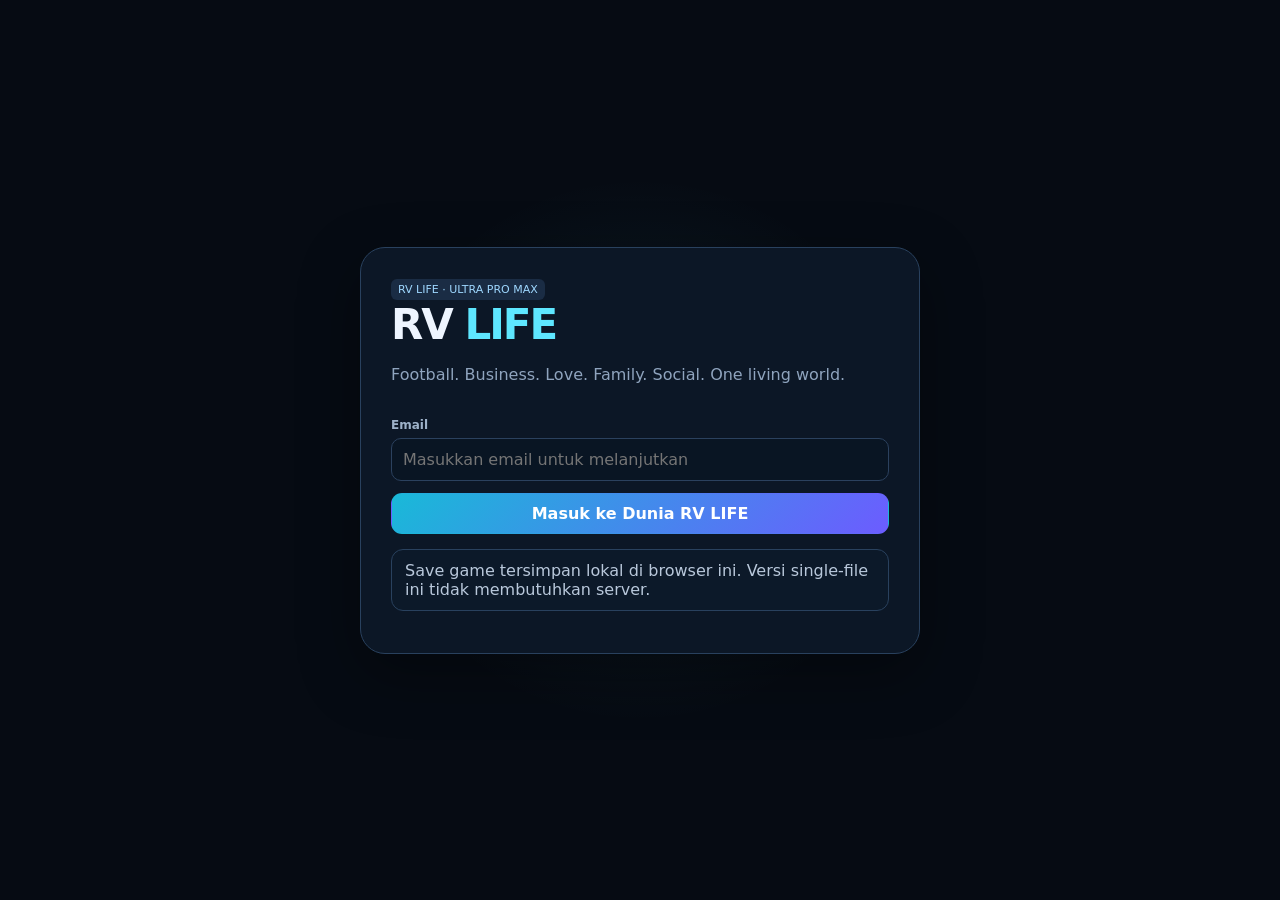
<file: FV-SPORTS.html>
<!DOCTYPE html>
<html lang="id">
<head>
<meta charset="UTF-8">
<meta name="viewport" content="width=device-width,initial-scale=1.0,viewport-fit=cover">
<meta name="theme-color" content="#07101d">
<title>RV LIFE: Simulator Ultra Pro Max</title>

<style>
:root{
  --bg:#060b13;
  --bg2:#0b1320;
  --panel:#101b2b;
  --panel2:#142237;
  --line:#263954;
  --text:#eef5ff;
  --muted:#8fa4be;
  --accent:#5ee7ff;
  --accent2:#7c5cff;
  --good:#35e38b;
  --warn:#ffc857;
  --bad:#ff5c7a;
  --gold:#ffd86b;
  --shadow:0 20px 60px rgba(0,0,0,.35);
  --radius:18px;
}
*{box-sizing:border-box}
html,body{margin:0;min-height:100%;background:
radial-gradient(circle at 15% 10%,rgba(94,231,255,.09),transparent 28%),
radial-gradient(circle at 85% 20%,rgba(124,92,255,.11),transparent 28%),
var(--bg);color:var(--text);font-family:Inter,system-ui,-apple-system,BlinkMacSystemFont,"Segoe UI",sans-serif}
body{overflow-x:hidden}
button,input,select,textarea{font:inherit}
button{cursor:pointer}
button:disabled{opacity:.45;cursor:not-allowed}
a{color:inherit}
#app{min-height:100vh}
.shell{display:flex;min-height:100vh}
.sidebar{
  width:245px;position:fixed;left:0;top:0;bottom:0;z-index:20;
  background:rgba(7,14,24,.95);border-right:1px solid var(--line);
  padding:18px;overflow:auto;backdrop-filter:blur(20px)
}
.logo{font-size:22px;font-weight:900;letter-spacing:-.8px;margin-bottom:4px}
.logo span{color:var(--accent)}
.version{font-size:11px;color:var(--muted);margin-bottom:22px}
.nav{display:grid;gap:7px}
.nav button{
  width:100%;text-align:left;background:transparent;border:1px solid transparent;
  color:#b9c8db;padding:11px 12px;border-radius:12px
}
.nav button:hover,.nav button.active{background:#142238;border-color:#29415f;color:white}
.main{margin-left:245px;width:calc(100% - 245px);min-width:0}
.topbar{
  position:sticky;top:0;z-index:15;display:flex;align-items:center;justify-content:space-between;
  gap:12px;padding:12px 20px;background:rgba(6,11,19,.84);
  border-bottom:1px solid var(--line);backdrop-filter:blur(18px)
}
.datebox{font-weight:800}.datebox small{display:block;color:var(--muted);font-weight:500}
.resource-row{display:flex;gap:8px;flex-wrap:wrap;justify-content:flex-end}
.chip{padding:7px 10px;border:1px solid var(--line);background:#0d1827;border-radius:999px;font-size:12px}
.page{padding:20px;max-width:1600px;margin:auto}
.hero{
  background:linear-gradient(135deg,rgba(94,231,255,.12),rgba(124,92,255,.10));
  border:1px solid #28415e;border-radius:24px;padding:24px;box-shadow:var(--shadow);margin-bottom:18px
}
.hero h1{margin:0 0 7px;font-size:clamp(24px,4vw,42px);letter-spacing:-1.5px}
.hero p{color:var(--muted);max-width:850px;margin:0;line-height:1.6}
.grid{display:grid;gap:14px}
.g2{grid-template-columns:repeat(2,minmax(0,1fr))}
.g3{grid-template-columns:repeat(3,minmax(0,1fr))}
.g4{grid-template-columns:repeat(4,minmax(0,1fr))}
.card{
  background:linear-gradient(180deg,rgba(20,34,55,.96),rgba(13,24,39,.96));
  border:1px solid var(--line);border-radius:var(--radius);padding:16px;box-shadow:0 12px 40px rgba(0,0,0,.18)
}
.card h2,.card h3{margin:0 0 10px}
.muted{color:var(--muted)}
.small{font-size:12px}
.big{font-size:28px;font-weight:900}
.btn{
  border:1px solid #31506f;background:#172942;color:white;border-radius:11px;
  padding:10px 13px;font-weight:800;transition:.15s
}
.btn:hover{transform:translateY(-1px);filter:brightness(1.1)}
.btn.primary{background:linear-gradient(135deg,#19b9d8,#6c5cff);border-color:transparent}
.btn.good{background:#123f31;border-color:#216c51}
.btn.warn{background:#443719;border-color:#765d1e}
.btn.bad{background:#461b29;border-color:#713046}
.btn.ghost{background:transparent}
.btn.block{width:100%}
.actions{display:flex;flex-wrap:wrap;gap:8px}
.field{display:grid;gap:6px;margin-bottom:12px}
.field label{font-size:12px;color:#9eb2c9;font-weight:700}
.field input,.field select,.field textarea{
  width:100%;border:1px solid #2b415e;background:#091523;color:white;
  border-radius:10px;padding:11px;outline:none
}
.field input:focus,.field select:focus,.field textarea:focus{border-color:var(--accent)}
textarea{min-height:100px;resize:vertical}
.form-grid{display:grid;grid-template-columns:repeat(2,minmax(0,1fr));gap:10px}
.form-grid .full{grid-column:1/-1}
.progress{height:8px;border-radius:99px;background:#07101b;overflow:hidden;border:1px solid #1e3148}
.progress i{display:block;height:100%;background:linear-gradient(90deg,var(--accent),var(--accent2))}
.statline{display:flex;align-items:center;justify-content:space-between;gap:10px;margin:8px 0}
.avatar{
  width:72px;height:72px;border-radius:50%;overflow:hidden;display:grid;place-items:center;
  background:#17273d;border:4px solid #8b6945;font-size:30px;flex:none
}
.avatar img{width:100%;height:100%;object-fit:cover}
.avatar.ovr-green{border-color:#39db8b}
.avatar.ovr-silver{border-color:#c8d0dc}
.avatar.ovr-gold{border-color:#ffd75d}
.avatar.ovr-elite{border-color:#8b5cff;box-shadow:0 0 0 3px #00eaff,0 0 28px rgba(124,92,255,.7);animation:pulse 2s infinite}
.avatar.ovr-goat{border-color:#ff5ee7;box-shadow:0 0 0 3px #ffd45c,0 0 35px rgba(255,94,231,.8);animation:orbit 2.8s linear infinite}
@keyframes pulse{50%{filter:brightness(1.3);box-shadow:0 0 0 6px rgba(0,234,255,.15),0 0 35px rgba(124,92,255,.9)}}
@keyframes orbit{50%{transform:rotate(2deg) scale(1.04)}}
.profile-head{display:flex;gap:14px;align-items:center}
.rarity{font-size:11px;font-weight:900;padding:4px 7px;border-radius:6px;background:#202b3d}
.rarity.UR{background:#5d1f61;color:#ff8cff}.rarity.SSS{background:#273f8d;color:#a9d8ff}
.rarity.SS{background:#6a4a15;color:#ffe18c}.rarity.S{background:#324f35;color:#8cffad}
.rarity.A{background:#294255;color:#8fd8ff}.rarity.B{background:#29313b;color:#b7c1cb}
.list{display:grid;gap:8px}
.list-item{
  display:flex;justify-content:space-between;align-items:center;gap:10px;
  padding:11px;border:1px solid #253a54;border-radius:12px;background:#0b1726
}
.table-wrap{overflow:auto;border:1px solid var(--line);border-radius:14px}
table{width:100%;border-collapse:collapse;min-width:650px}
th,td{padding:10px;border-bottom:1px solid #21344c;text-align:left;font-size:13px}
th{color:#9eb2c9;background:#0c1827;position:sticky;top:0}
.trophy{
  width:68px;height:78px;position:relative;margin:auto;
}
.trophy:before{
  content:"";position:absolute;left:20px;top:8px;width:28px;height:40px;
  border:6px solid var(--gold);border-top-left-radius:4px;border-top-right-radius:4px;
  background:linear-gradient(90deg,#b9821d,#ffe994,#c28c1c)
}
.trophy:after{
  content:"";position:absolute;left:28px;bottom:9px;width:12px;height:23px;
  background:var(--gold);box-shadow:0 19px 0 5px #b47d18
}
.trophy .handle1,.trophy .handle2{
  position:absolute;top:11px;width:20px;height:28px;border:5px solid var(--gold);border-radius:50%
}
.trophy .handle1{left:2px}.trophy .handle2{right:2px}
.modal-root{position:fixed;inset:0;z-index:100;pointer-events:none}
.modal-root.open{pointer-events:auto}
.modal-bg{position:absolute;inset:0;background:rgba(0,0,0,.75);backdrop-filter:blur(7px)}
.modal{
  position:relative;z-index:1;width:min(900px,calc(100% - 24px));max-height:calc(100vh - 24px);
  overflow:auto;margin:12px auto;background:#0c1726;border:1px solid #304967;border-radius:20px;
  box-shadow:0 30px 100px rgba(0,0,0,.55);padding:20px
}
.toast{
  position:fixed;right:18px;bottom:18px;z-index:200;background:#13243a;border:1px solid #365271;
  border-radius:12px;padding:12px 15px;box-shadow:var(--shadow);max-width:360px
}
.login{
  min-height:100vh;display:grid;place-items:center;padding:20px;
  background:radial-gradient(circle at center,rgba(94,231,255,.09),transparent 35%),var(--bg)
}
.login-card{width:min(560px,100%);padding:30px;border:1px solid #29415e;border-radius:25px;background:#0c1726;box-shadow:var(--shadow)}
.login-card h1{font-size:42px;letter-spacing:-2px;margin:0 0 8px}
.slot-grid{display:grid;grid-template-columns:repeat(3,minmax(0,1fr));gap:14px}
.slot{
  min-height:190px;border:1px dashed #38506d;background:#0c1828;border-radius:18px;padding:18px;
  display:flex;flex-direction:column;justify-content:space-between
}
.kpi{font-size:11px;color:#8fa4be;text-transform:uppercase;letter-spacing:.8px}
.badge-admin{color:#07101b;background:linear-gradient(90deg,#ffe269,#ff9f43);padding:4px 8px;border-radius:999px;font-size:10px;font-weight:900}
.comment{
  border-left:3px solid #365271;padding:8px 10px;background:#0a1421;border-radius:0 10px 10px 0
}
.feed-post{display:grid;gap:10px}
.tag{display:inline-block;padding:4px 7px;border-radius:6px;background:#1a2c44;color:#9fd8ff;font-size:11px}
.calendar{
  display:grid;grid-template-columns:repeat(7,minmax(90px,1fr));gap:5px;overflow:auto
}
.day{
  min-height:120px;background:#0b1726;border:1px solid #223750;border-radius:10px;padding:7px
}
.day.today{border-color:var(--accent);box-shadow:inset 0 0 0 1px rgba(94,231,255,.2)}
.event{
  font-size:10px;padding:4px;margin-top:4px;border-radius:5px;background:#192d47;white-space:nowrap;overflow:hidden;text-overflow:ellipsis
}
.event.match{background:#3a2130}.event.social{background:#18382e}.event.date{background:#3c2844}.event.business{background:#34321d}
.empty{padding:30px;text-align:center;color:var(--muted)}
.notice{padding:11px 13px;border:1px solid #29415e;background:#0c1929;border-radius:12px;color:#b9c8db;margin-bottom:12px}
hr{border:0;border-top:1px solid var(--line);margin:18px 0}
@media(max-width:1000px){
 .sidebar{width:74px;padding:10px}.sidebar .logo,.sidebar .version,.nav button span{display:none}
 .nav button{text-align:center;font-size:18px;padding:12px 5px}.main{margin-left:74px;width:calc(100% - 74px)}
 .g4{grid-template-columns:repeat(2,minmax(0,1fr))}
}
@media(max-width:700px){
 .topbar{align-items:flex-start;flex-direction:column}.resource-row{justify-content:flex-start}
 .page{padding:12px}.g2,.g3,.g4,.form-grid,.slot-grid{grid-template-columns:1fr}
 .hero{padding:18px}.hero h1{font-size:28px}.calendar{grid-template-columns:repeat(7,110px)}
}
</style>
</head>

<body>
<div id="app"></div>
<div id="modalRoot" class="modal-root"></div>
<div id="toastRoot"></div>

<script>
"use strict";

/* =========================================================
   RV LIFE: SIMULATOR
   ULTRA PRO MAX REBUILD
   Single-file / no external library / localStorage
   ========================================================= */

const VERSION = "V11 WORLD REBUILD";
const SAVE_KEY = "RV_LIFE_V11_WORLD_REBUILD";
const ADMIN_EMAILS = [
  "sayyidrahmathamdani@gmail.com",
  "princemarvelerlangga@gmail.com"
];

const COUNTRIES = [
  "Indonesia","England","Spain","Italy","Germany","France","Portugal",
  "Netherlands","Brazil","Argentina","Japan","South Korea","China",
  "Turkey","United States","Mexico","Morocco","Egypt","Nigeria",
  "Australia","Saudi Arabia","Canada","Belgium","Croatia","Uruguay"
];

const CONTINENTS = {
  Europe:["England","Spain","Italy","Germany","France","Portugal","Netherlands","Belgium","Croatia","Turkey"],
  Asia:["Indonesia","Japan","South Korea","China","Saudi Arabia"],
  Africa:["Morocco","Egypt","Nigeria"],
  SouthAmerica:["Brazil","Argentina","Uruguay"],
  NorthAmerica:["United States","Mexico","Canada"],
  Oceania:["Australia"]
};

/* 2026/27 real-world club seed.
   The UEFA Champions League 2026/27 league-phase list is based on
   UEFA's published September 2026 data. */
const CLUBS = [
  ["Arsenal","England","Premier League",89],
  ["Aston Villa","England","Premier League",84],
  ["Liverpool","England","Premier League",91],
  ["Manchester City","England","Premier League",92],
  ["Manchester United","England","Premier League",84],
  ["Chelsea","England","Premier League",84],
  ["Tottenham Hotspur","England","Premier League",81],
  ["Newcastle United","England","Premier League",82],
  ["Brighton","England","Premier League",79],
  ["Crystal Palace","England","Premier League",77],
  ["Everton","England","Premier League",76],
  ["Fulham","England","Premier League",76],
  ["Leeds United","England","Premier League",75],
  ["Sunderland","England","Premier League",74],
  ["Nottingham Forest","England","Premier League",78],
  ["West Ham United","England","Premier League",78],
  ["Wolverhampton Wanderers","England","Premier League",76],
  ["Coventry City","England","Premier League",73],
  ["Ipswich Town","England","Premier League",72],
  ["Hull City","England","Premier League",71],

  ["Real Madrid","Spain","La Liga",94],
  ["Barcelona","Spain","La Liga",92],
  ["Atlético de Madrid","Spain","La Liga",87],
  ["Villarreal","Spain","La Liga",82],
  ["Real Betis","Spain","La Liga",81],
  ["Athletic Club","Spain","La Liga",81],
  ["Real Sociedad","Spain","La Liga",80],
  ["Sevilla","Spain","La Liga",79],
  ["Valencia","Spain","La Liga",77],
  ["Girona","Spain","La Liga",78],

  ["Inter","Italy","Serie A",90],
  ["Napoli","Italy","Serie A",87],
  ["Roma","Italy","Serie A",83],
  ["Juventus","Italy","Serie A",85],
  ["AC Milan","Italy","Serie A",85],
  ["Atalanta","Italy","Serie A",83],
  ["Lazio","Italy","Serie A",80],
  ["Fiorentina","Italy","Serie A",79],
  ["Como","Italy","Serie A",76],

  ["Bayern München","Germany","Bundesliga",93],
  ["Borussia Dortmund","Germany","Bundesliga",86],
  ["Leipzig","Germany","Bundesliga",83],
  ["Stuttgart","Germany","Bundesliga",81],
  ["Bayer Leverkusen","Germany","Bundesliga",87],
  ["Eintracht Frankfurt","Germany","Bundesliga",79],
  ["Freiburg","Germany","Bundesliga",77],
  ["Mainz","Germany","Bundesliga",75],

  ["Paris Saint-Germain","France","Ligue 1",92],
  ["Lille","France","Ligue 1",80],
  ["Lens","France","Ligue 1",78],
  ["Monaco","France","Ligue 1",83],
  ["Marseille","France","Ligue 1",81],
  ["Lyon","France","Ligue 1",78],
  ["Nice","France","Ligue 1",77],

  ["Porto","Portugal","Primeira Liga",85],
  ["Sporting CP","Portugal","Primeira Liga",86],
  ["Benfica","Portugal","Primeira Liga",85],
  ["Braga","Portugal","Primeira Liga",79],

  ["PSV Eindhoven","Netherlands","Eredivisie",83],
  ["Ajax","Netherlands","Eredivisie",80],
  ["Feyenoord","Netherlands","Eredivisie",82],
  ["Twente","Netherlands","Eredivisie",76],

  ["Fenerbahçe","Turkey","Süper Lig",81],
  ["Galatasaray","Turkey","Süper Lig",83],
  ["Beşiktaş","Turkey","Süper Lig",78],
  ["Trabzonspor","Turkey","Süper Lig",76],

  ["Club Brugge","Belgium","Belgian Pro League",79],
  ["Anderlecht","Belgium","Belgian Pro League",76],

  ["Bodø/Glimt","Norway","Eliteserien",75],
  ["Viking","Norway","Eliteserien",72],
  ["Slavia Praha","Czechia","Czech First League",76],
  ["Shakhtar Donetsk","Ukraine","Ukrainian Premier League",78],
  ["Slovan Bratislava","Slovakia","Slovak Super Liga",70],
  ["AEK Athens","Greece","Super League Greece",75],
  ["LASK","Austria","Austrian Bundesliga",70],
  ["Sabah","Azerbaijan","Azerbaijan Premier League",68],

  ["Flamengo","Brazil","Brasileirão",86],
  ["Palmeiras","Brazil","Brasileirão",85],
  ["Botafogo","Brazil","Brasileirão",82],
  ["Fluminense","Brazil","Brasileirão",81],
  ["Corinthians","Brazil","Brasileirão",79],
  ["São Paulo","Brazil","Brasileirão",80],
  ["River Plate","Argentina","Liga Profesional",84],
  ["Boca Juniors","Argentina","Liga Profesional",83],
  ["Racing Club","Argentina","Liga Profesional",78],

  ["Al Hilal","Saudi Arabia","Saudi Pro League",84],
  ["Al Nassr","Saudi Arabia","Saudi Pro League",82],
  ["Al Ahli","Saudi Arabia","Saudi Pro League",79],
  ["Al Ittihad","Saudi Arabia","Saudi Pro League",80],

  ["Urawa Red Diamonds","Japan","J1 League",76],
  ["Kashima Antlers","Japan","J1 League",75],
  ["Vissel Kobe","Japan","J1 League",78],
  ["Gamba Osaka","Japan","J1 League",73],
  ["Jeonbuk Hyundai Motors","South Korea","K League 1",75],
  ["Ulsan HD","South Korea","K League 1",76],

  ["Persib Bandung","Indonesia","Liga 1",76],
  ["Persija Jakarta","Indonesia","Liga 1",73],
  ["Bali United","Indonesia","Liga 1",72],
  ["Persebaya","Indonesia","Liga 1",71],
  ["Arema","Indonesia","Liga 1",69],

  ["Inter Miami","United States","MLS",76],
  ["LAFC","United States","MLS",78],
  ["Seattle Sounders","United States","MLS",75],
  ["Club América","Mexico","Liga MX",80],
  ["Monterrey","Mexico","Liga MX",79],
  ["Toronto FC","Canada","MLS",70],
  ["Al Ahly","Egypt","Egyptian Premier League",82],
  ["Wydad AC","Morocco","Botola",77],
  ["Mamelodi Sundowns","South Africa","South African Premiership",78],
  ["Sydney FC","Australia","A-League",73]
].map((x,i)=>({
  id:"club_"+i,name:x[0],country:x[1],league:x[2],rating:x[3],
  stadium: x[0]+" Stadium", founded:1900+(i%80), value:x[3]*18_000_000,
  squad:[], history:[], trophies:[]
}));

const REAL_PLAYERS = [
  ["Kylian Mbappé","France","Real Madrid","ST",91],
  ["Vinícius Júnior","Brazil","Real Madrid","LW",90],
  ["Jude Bellingham","England","Real Madrid","CM",91],
  ["Erling Haaland","Norway","Manchester City","ST",92],
  ["Kevin De Bruyne","Belgium","Manchester City","CM",87],
  ["Mohamed Salah","Egypt","Liverpool","RW",89],
  ["Harry Kane","England","Bayern München","ST",90],
  ["Lamine Yamal","Spain","Barcelona","RW",89],
  ["Robert Lewandowski","Poland","Barcelona","ST",88],
  ["Pedri","Spain","Barcelona","CM",88],
  ["Lautaro Martínez","Argentina","Inter","ST",88],
  ["Victor Osimhen","Nigeria","Galatasaray","ST",87],
  ["Jamal Musiala","Germany","Bayern München","AM",88],
  ["Florian Wirtz","Germany","Liverpool","AM",88],
  ["Bukayo Saka","England","Arsenal","RW",88],
  ["Martin Ødegaard","Norway","Arsenal","AM",87],
  ["Declan Rice","England","Arsenal","DM",86],
  ["William Saliba","France","Arsenal","CB",87],
  ["Rodri","Spain","Manchester City","DM",90],
  ["Phil Foden","England","Manchester City","AM",87],
  ["Rafael Leão","Portugal","AC Milan","LW",86],
  ["Khvicha Kvaratskhelia","Georgia","Paris Saint-Germain","LW",86],
  ["Ousmane Dembélé","France","Paris Saint-Germain","RW",88],
  ["Achraf Hakimi","Morocco","Paris Saint-Germain","RB",87],
  ["Virgil van Dijk","Netherlands","Liverpool","CB",88],
  ["Alisson","Brazil","Liverpool","GK",89],
  ["Thibaut Courtois","Belgium","Real Madrid","GK",89],
  ["Rúben Dias","Portugal","Manchester City","CB",87],
  ["Bruno Fernandes","Portugal","Manchester United","AM",87],
  ["Cole Palmer","England","Chelsea","AM",86]
].map((p,i)=>({
  id:"player_"+i,name:p[0],country:p[1],club:p[2],position:p[3],
  ovr:p[4],potential:Math.min(99,p[4]+(i%7)),
  value:p[4]*2_000_000,salary:p[4]*5000,age:22+(i%11),
  stats:makeStats(p[4]),form:75,morale:80,injury:0
}));

const NATIONAL_TEAMS = [
  ["Indonesia","Asia",72],
  ["Japan","Asia",82],
  ["South Korea","Asia",80],
  ["China","Asia",71],
  ["Saudi Arabia","Asia",76],
  ["Australia","Oceania",77],
  ["England","Europe",89],
  ["Spain","Europe",91],
  ["France","Europe",92],
  ["Germany","Europe",87],
  ["Italy","Europe",84],
  ["Portugal","Europe",88],
  ["Netherlands","Europe",86],
  ["Belgium","Europe",84],
  ["Croatia","Europe",81],
  ["Turkey","Europe",79],
  ["Brazil","South America",92],
  ["Argentina","South America",91],
  ["Uruguay","South America",85],
  ["Morocco","Africa",82],
  ["Egypt","Africa",77],
  ["Nigeria","Africa",79],
  ["United States","North America",78],
  ["Mexico","North America",79],
  ["Canada","North America",76]
].map((x,i)=>({
  id:"nt_"+i,name:x[0],continent:x[1],rating:x[2],ranking:i+1,
  squad:[],caps:0,trophies:[]
}));

const COMPETITIONS = [
  {id:"pl",name:"Premier League",type:"domestic_league",region:"England",tier:1},
  {id:"laliga",name:"La Liga",type:"domestic_league",region:"Spain",tier:1},
  {id:"seriea",name:"Serie A",type:"domestic_league",region:"Italy",tier:1},
  {id:"bundesliga",name:"Bundesliga",type:"domestic_league",region:"Germany",tier:1},
  {id:"ligue1",name:"Ligue 1",type:"domestic_league",region:"France",tier:1},
  {id:"primeira",name:"Primeira Liga",type:"domestic_league",region:"Portugal",tier:1},
  {id:"eredivisie",name:"Eredivisie",type:"domestic_league",region:"Netherlands",tier:1},
  {id:"superlig",name:"Süper Lig",type:"domestic_league",region:"Turkey",tier:1},
  {id:"brazil",name:"Brasileirão",type:"domestic_league",region:"Brazil",tier:1},
  {id:"liga1id",name:"Liga 1",type:"domestic_league",region:"Indonesia",tier:1},
  {id:"j1",name:"J1 League",type:"domestic_league",region:"Japan",tier:1},
  {id:"kleague",name:"K League 1",type:"domestic_league",region:"South Korea",tier:1},

  {id:"fa",name:"FA Cup",type:"domestic_cup",region:"England"},
  {id:"copa",name:"Copa del Rey",type:"domestic_cup",region:"Spain"},
  {id:"coppa",name:"Coppa Italia",type:"domestic_cup",region:"Italy"},
  {id:"dfb",name:"DFB-Pokal",type:"domestic_cup",region:"Germany"},
  {id:"cdf",name:"Coupe de France",type:"domestic_cup",region:"France"},
  {id:"taca",name:"Taça de Portugal",type:"domestic_cup",region:"Portugal"},
  {id:"knvb",name:"KNVB Cup",type:"domestic_cup",region:"Netherlands"},
  {id:"turkishcup",name:"Turkish Cup",type:"domestic_cup",region:"Turkey"},
  {id:"copa_brasil",name:"Copa do Brasil",type:"domestic_cup",region:"Brazil"},
  {id:"indonesia_cup",name:"Piala Indonesia",type:"domestic_cup",region:"Indonesia"},

  {id:"super_eng",name:"FA Community Shield",type:"super_cup",region:"England"},
  {id:"super_spain",name:"Supercopa de España",type:"super_cup",region:"Spain"},
  {id:"super_italy",name:"Supercoppa Italiana",type:"super_cup",region:"Italy"},
  {id:"super_germany",name:"DFL-Supercup",type:"super_cup",region:"Germany"},
  {id:"super_france",name:"Trophée des Champions",type:"super_cup",region:"France"},
  {id:"super_turkey",name:"Turkish Super Cup",type:"super_cup",region:"Turkey"},

  {id:"ucl",name:"UEFA Champions League",type:"continental_club",region:"Europe"},
  {id:"uel",name:"UEFA Europa League",type:"continental_club",region:"Europe"},
  {id:"uecl",name:"UEFA Conference League",type:"continental_club",region:"Europe"},
  {id:"libertadores",name:"CONMEBOL Libertadores",type:"continental_club",region:"South America"},
  {id:"sudamericana",name:"CONMEBOL Sudamericana",type:"continental_club",region:"South America"},
  {id:"afc",name:"AFC Champions League Elite",type:"continental_club",region:"Asia"},
  {id:"african",name:"CAF Champions League",type:"continental_club",region:"Africa"},
  {id:"concacaf",name:"Concacaf Champions Cup",type:"continental_club",region:"North America"},

  {id:"cwc",name:"FIFA Club World Cup",type:"world_club",region:"World"},

  {id:"asean",name:"ASEAN Championship",type:"regional_nt",region:"Asia"},
  {id:"afcon",name:"Africa Cup of Nations",type:"continental_nt",region:"Africa"},
  {id:"euro",name:"UEFA European Championship",type:"continental_nt",region:"Europe"},
  {id:"copaamerica",name:"Copa América",type:"continental_nt",region:"South America"},
  {id:"goldcup",name:"CONCACAF Gold Cup",type:"continental_nt",region:"North America"},
  {id:"asiancup",name:"AFC Asian Cup",type:"continental_nt",region:"Asia"},
  {id:"oceaniacup",name:"OFC Nations Cup",type:"continental_nt",region:"Oceania"},
  {id:"worldcup",name:"FIFA World Cup",type:"world_nt",region:"World"}
];

const SPONSORS = [
  "Nike","Adidas","Puma","Coca-Cola","Pepsi","Samsung","Apple",
  "Microsoft","Sony","EA Sports","Emirates","Qatar Airways","Etihad Airways",
  "Mastercard","Visa","Toyota","Hyundai","Honda","Red Bull","Heineken",
  "Uber","Spotify","Google","Amazon","TikTok","YouTube","PlayStation",
  "Xbox","McDonald's","Shell","IKEA","Booking.com","Crypto.com"
];

const BUSINESS_CATEGORIES = [
  "Football Club","Football Academy","Football Agency","Sportswear","Sports Equipment",
  "Restaurant","Cafe","Hotel","Property","Technology","Software","Gaming","Esports",
  "Media","Entertainment","Music","Film","Fitness","Health","Automotive","Travel",
  "Logistics","Education","Fashion","Beauty","Retail","Food & Beverage","Manufacturing",
  "Construction","Finance","Investment","Digital Creator","Streaming","Marketing Agency",
  "Event Organizer","Real Estate","Security","Agriculture","Energy","Transportation"
];

const RARITIES = ["UR","SSS","SS","S","A","B"];
const PARTNER_COUNTRIES = ["China","Korea","England","Japan","Russia","Turkey"];
const PARTNER_COUNTS = {UR:4,SSS:6,SS:10,S:15,A:25,B:30};

const NAME_POOL = {
  China:["Lumei","Qiaora","Xinyue","Meilin","Ruoxi","Yuehan","Lanqi","Mingya"],
  Korea:["Arae","Seorin","Yunae","Harin","Minae","Sorae","Jiwon","Nari"],
  England:["Elowen","Rosalie","Aveline","Evelyn","Harriet","Amelie","Celia","Florence"],
  Japan:["Mikae","Hoshina","Akarin","Yumeka","Rinako","Misora","Kaede","Nozomi"],
  Russia:["Anvara","Milena","Vera","Alina","Nadeya","Kira","Zoya","Elvira"],
  Turkey:["Elif","Aylin","Serena","Derya","Selin","Leyla","Nehir","Defne"]
};

const JOBS = [
  "Singer","Actor","Influencer","Model","Content Creator","Designer",
  "Entrepreneur","Athlete","Presenter","Photographer","Producer","Streamer",
  "Fashion Creative","Chef","Writer","Musician","TV Personality","Founder"
];

const PERSONALITIES = [
  "warm","ambitious","playful","calm","protective","romantic","independent","competitive"
];

function makeStats(ovr){
  return {
    pace:clamp(ovr-3+rand(-4,4),35,99),
    shooting:clamp(ovr+rand(-5,4),35,99),
    passing:clamp(ovr+rand(-4,5),35,99),
    dribbling:clamp(ovr+rand(-4,5),35,99),
    defending:clamp(ovr-7+rand(-5,5),25,99),
    physical:clamp(ovr-2+rand(-5,5),30,99),
    stamina:clamp(ovr+rand(-5,4),30,99),
    mentality:clamp(ovr+rand(-5,5),30,99)
  };
}

function rand(a,b){return Math.floor(Math.random()*(b-a+1))+a}
function clamp(v,a,b){return Math.max(a,Math.min(b,v))}
function uid(prefix="id"){return prefix+"_"+Date.now().toString(36)+"_"+Math.random().toString(36).slice(2,8)}
function money(n){return new Intl.NumberFormat("id-ID",{style:"currency",currency:"IDR",maximumFractionDigits:0}).format(Math.max(0,n))}
function num(n){return new Intl.NumberFormat("id-ID").format(Math.round(n||0))}
function esc(s){
  return String(s??"").replace(/[&<>"']/g,c=>({"&":"&amp;","<":"&lt;",">":"&gt;",'"':"&quot;","'":"&#039;"}[c]));
}
function clone(o){return JSON.parse(JSON.stringify(o))}
function nowDate(){return new Date(game.world.year,game.world.month-1,game.world.day)}
function dateKey(y,m,d){return `${y}-${String(m).padStart(2,"0")}-${String(d).padStart(2,"0")}`}
function monthName(m){return new Date(2000,m-1,1).toLocaleString("id-ID",{month:"long"})}
function formatDate(){
  return nowDate().toLocaleDateString("id-ID",{weekday:"long",day:"numeric",month:"long",year:"numeric"})
}
function chance(p){
  if(currentPlayer()?.godMode)return Math.random()<.99;
  return Math.random()<p;
}

function calcOvr(p){
  if(p?.manualOvr!=null)return clamp(Number(p.manualOvr)||1,1,99);
  const s=p.stats||{};
  const vals=Object.values(s);
  return clamp(Math.round(vals.reduce((a,b)=>a+b,0)/Math.max(vals.length,1)),1,99);
}
function ovrClass(ovr){
  if(ovr<60)return "ovr-brown";
  if(ovr<70)return "ovr-green";
  if(ovr<80)return "ovr-silver";
  if(ovr<90)return "ovr-gold";
  if(ovr<96)return "ovr-elite";
  return "ovr-goat";
}

function createDefaultPlayer(){
  return {
    id:uid("player"),
    name:"New Player",age:18,gender:"Other",country:"Indonesia",
    background:"Academy Prospect",position:"AM",photo:"",
    money:10000000,fame:0,followers:250,likes:0,energy:100,health:100,
    stats:{pace:58,shooting:55,passing:60,dribbling:59,defending:42,physical:53,stamina:60,mentality:55},
    manualOvr:null,godMode:false,
    career:{
      club:"Persib Bandung",season:2026,week:1,matches:0,goals:0,assists:0,
      value:1500000,salary:5000000,contractYears:3,form:70,
      nationalTeam:"Indonesia",caps:0,goalsNT:0,assistsNT:0
    },
    business:{
      cash:50000000,companies:[],club:null,transactions:[]
    },
    partners:[],
    children:[],
    social:{posts:[],notifications:[],dms:[]},
    inventory:{
      borders:["Starter","OVR Green","OVR Silver","OVR Gold"],
      items:[],trophies:[]
    },
    achievements:[],
    logs:["Karier baru dimulai."],
    createdAt:Date.now()
  };
}

function generatePartners(){
  const out=[];
  let id=1;
  for(const country of PARTNER_COUNTRIES){
    for(const rarity of RARITIES){
      for(let i=0;i<PARTNER_COUNTS[rarity];i++){
        const pool=NAME_POOL[country];
        const first=pool[(i+id)%pool.length];
        const last=["Lunara","Velin","Arden","Kaya","Mirel","Aster","Nova","Rena"][(i*3+id)%8];
        const rarityOvr={UR:95,SSS:90,SS:84,S:78,A:70,B:62}[rarity];
        out.push({
          id:"partner_"+id,
          name:first+" "+last,
          age:20+((i+id)%14),
          country,
          occupation:JOBS[(i+id)%JOBS.length],
          rarity,
          personality:PERSONALITIES[(i+id)%PERSONALITIES.length],
          photo:"",
          border:"Starter",
          affection:15+rand(0,12),
          trust:10+rand(0,15),
          jealousy:10+rand(0,20),
          mood:70,
          ovr:rarityOvr+rand(-2,3),
          money:1000000+rarityOvr*250000,
          inventory:["Phone","Signature Outfit"],
          memories:[],
          married:false,
          relationshipStatus:"single",
          children:[],
          arc:0,
          unlocked:false
        });
        id++;
      }
    }
  }
  return out;
}

const PARTNER_CATALOG = generatePartners();

function buildClubSquads(){
  CLUBS.forEach(c=>{
    const matching=REAL_PLAYERS.filter(p=>p.club===c.name).map(clone);
    c.squad=matching;
    if(!c.squad.length){
      const count=18;
      for(let i=0;i<count;i++){
        const base=clamp(c.rating+rand(-9,7),55,91);
        c.squad.push({
          id:uid("squad"),name:fakePlayerName(c.country,i),country:c.country,
          club:c.name,position:["GK","CB","RB","LB","DM","CM","AM","RW","LW","ST"][i%10],
          ovr:base,potential:clamp(base+rand(0,12),base,96),age:18+rand(0,17),
          value:base*1000000,salary:base*3000,stats:makeStats(base),form:70,morale:75,injury:0
        });
      }
    }
  });
  NATIONAL_TEAMS.forEach(nt=>{
    nt.squad=REAL_PLAYERS.filter(p=>p.country===nt.name).map(clone);
    for(let i=nt.squad.length;i<23;i++){
      const base=clamp(nt.rating+rand(-9,6),55,91);
      nt.squad.push({
        id:uid("ntsquad"),name:fakePlayerName(nt.name,i),country:nt.name,
        club:"National Team",position:["GK","CB","RB","LB","DM","CM","AM","RW","LW","ST"][i%10],
        ovr:base,potential:clamp(base+rand(1,10),base,96),age:18+rand(0,16),
        value:base*1000000,salary:0,stats:makeStats(base),form:70,morale:75,injury:0
      });
    }
  });
}
function fakePlayerName(country,i){
  const a=["Arden","Raka","Nico","Mika","Leo","Rian","Kai","Evan","Dimas","Ari","Noah","Luca"];
  const b=["Hart","Mora","Vale","Kane","Rossi","Pran","Sato","Loren","Vega","Adler"];
  return a[(i+country.length)%a.length]+" "+b[(i*2+country.length)%b.length];
}
buildClubSquads();

const TROPHIES = {
  pl:{name:"Premier League Trophy",shape:"league"},
  fa:{name:"FA Cup",shape:"cup"},
  laliga:{name:"La Liga Trophy",shape:"league"},
  copa:{name:"Copa del Rey",shape:"cup"},
  seriea:{name:"Serie A Trophy",shape:"league"},
  coppa:{name:"Coppa Italia",shape:"cup"},
  bundesliga:{name:"Meisterschale",shape:"plate"},
  dfb:{name:"DFB-Pokal",shape:"cup"},
  ligue1:{name:"Ligue 1 Trophy",shape:"league"},
  ucl:{name:"UEFA Champions League Trophy",shape:"europe"},
  uel:{name:"UEFA Europa League Trophy",shape:"europe"},
  uecl:{name:"UEFA Conference League Trophy",shape:"europe"},
  libertadores:{name:"Copa Libertadores Trophy",shape:"continental"},
  afc:{name:"AFC Champions League Elite Trophy",shape:"continental"},
  cwc:{name:"FIFA Club World Cup Trophy",shape:"world"},
  euro:{name:"UEFA European Championship Trophy",shape:"continental"},
  copaamerica:{name:"Copa América Trophy",shape:"continental"},
  afcon:{name:"Africa Cup of Nations Trophy",shape:"continental"},
  asiancup:{name:"AFC Asian Cup Trophy",shape:"continental"},
  worldcup:{name:"FIFA World Cup Trophy",shape:"world"}
};

function freshWorld(){
  return {
    year:2026,month:9,day:13,
    season:"2026/27",
    weather:"Clear",
    events:[],
    matchday:1,
    lastAdvance:Date.now(),
    history:[]
  };
}

function defaultGame(){
  return {
    version:VERSION,email:"",isAdmin:false,screen:"login",slot:0,
    world:freshWorld(),
    player:null,
    catalogUnlocked:false
  };
}

let game=loadGame()||defaultGame();
let modal=null;

function loadGame(){
  try{
    const raw=localStorage.getItem(SAVE_KEY);
    return raw?JSON.parse(raw):null;
  }catch(e){return null}
}
function saveGame(){
  try{
    localStorage.setItem(SAVE_KEY,JSON.stringify(game));
  }catch(e){
    toast("Save gagal. Storage browser mungkin penuh.");
  }
}
function currentPlayer(){return game.player}

function toast(msg){
  const root=document.getElementById("toastRoot");
  const el=document.createElement("div");
  el.className="toast";el.textContent=msg;
  root.appendChild(el);
  setTimeout(()=>el.remove(),2800);
}

function openModal(html){
  modal=html;
  renderModal();
}
function closeModal(){
  modal=null;renderModal();
}
function renderModal(){
  const root=document.getElementById("modalRoot");
  if(!modal){root.className="modal-root";root.innerHTML="";return}
  root.className="modal-root open";
  root.innerHTML=`<div class="modal-bg" data-action="closeModal"></div><div class="modal">${modal}</div>`;
}

function avatarHTML(p,size=""){
  if(!p)return "";
  const ovr=calcOvr(p);
  return `<div class="avatar ${ovrClass(ovr)} ${size}">
    ${p.photo?`<img src="${p.photo}" alt="">`:"⚽"}
  </div>`;
}

function partnerAvatarHTML(p){
  return `<div class="avatar ${p.border==="Legendary"?"ovr-goat":""}">
    ${p.photo?`<img src="${p.photo}" alt="">`:"💫"}
  </div>`;
}

function layout(content){
  if(!game.player)return content;
  const p=game.player;
  const ovr=calcOvr(p);
  const nav=[
    ["dashboard","⌂","Dashboard"],
    ["calendar","▦","Calendar"],
    ["career","⚽","Career"],
    ["world","🌐","Football World"],
    ["club","🏟","Club"],
    ["business","◈","Business"],
    ["partners","♥","Partners"],
    ["family","♟","Family"],
    ["social","◎","RV-Gram"],
    ["trophies","🏆","Trophies"],
    ["inventory","▣","Inventory"],
    ["gdd","☰","GDD / Systems"]
  ];
  if(game.isAdmin)nav.push(["admin","⚙","Admin"]);

  return `<div class="shell">
    <aside class="sidebar">
      <div class="logo">RV <span>LIFE</span></div>
      <div class="version">${VERSION}</div>
      <nav class="nav">
        ${nav.map(n=>`<button class="${game.screen===n[0]?"active":""}" data-action="nav" data-screen="${n[0]}">${n[1]} <span>${n[2]}</span></button>`).join("")}
      </nav>
      <hr>
      <button class="btn ghost block" data-action="save">Save</button>
      <button class="btn ghost block" style="margin-top:7px" data-action="logout">Logout</button>
    </aside>

    <main class="main">
      <header class="topbar">
        <div class="datebox">
          ${formatDate()}
          <small>Musim ${game.world.season} · Hari ${game.world.day} · ${p.career.club}</small>
        </div>
        <div class="resource-row">
          <span class="chip">OVR <b>${ovr}</b></span>
          <span class="chip">⚡ ${p.godMode?"∞":p.energy}</span>
          <span class="chip">💰 ${money(p.money)}</span>
          <span class="chip">👥 ${num(p.followers)}</span>
          ${game.isAdmin?`<span class="badge-admin">ADMIN</span>`:""}
        </div>
      </header>
      <section class="page">${content}</section>
    </main>
  </div>`;
}

function render(){
  if(game.screen==="login"){
    document.getElementById("app").innerHTML=renderLogin();
    renderModal();
    return;
  }
  if(game.screen==="slots"){
    document.getElementById("app").innerHTML=renderSlots();
    renderModal();
    return;
  }
  if(game.screen==="create"){
    document.getElementById("app").innerHTML=renderCreate();
    renderModal();
    return;
  }
  if(!game.player){
    game.screen="slots";
    return render();
  }
  let body="";
  switch(game.screen){
    case"dashboard":body=renderDashboard();break;
    case"calendar":body=renderCalendar();break;
    case"career":body=renderCareer();break;
    case"world":body=renderWorld();break;
    case"club":body=renderClub();break;
    case"business":body=renderBusiness();break;
    case"partners":body=renderPartners();break;
    case"family":body=renderFamily();break;
    case"social":body=renderSocial();break;
    case"trophies":body=renderTrophies();break;
    case"inventory":body=renderInventory();break;
    case"gdd":body=renderGDD();break;
    case"admin":body=renderAdmin();break;
    default:body=renderDashboard();
  }
  document.getElementById("app").innerHTML=layout(body);
  renderModal();
}

function renderLogin(){
  return `<div class="login">
    <div class="login-card">
      <div class="tag">RV LIFE · ULTRA PRO MAX</div>
      <h1>RV <span style="color:var(--accent)">LIFE</span></h1>
      <p class="muted">Football. Business. Love. Family. Social. One living world.</p>
      <div style="height:18px"></div>
      <form id="loginForm">
        <div class="field">
          <label>Email</label>
          <input id="loginEmail" type="email" required autocomplete="email" placeholder="Masukkan email untuk melanjutkan">
        </div>
        <button class="btn primary block" type="submit">Masuk ke Dunia RV LIFE</button>
      </form>
      <div class="notice" style="margin-top:15px">
        Save game tersimpan lokal di browser ini. Versi single-file ini tidak membutuhkan server.
      </div>
    </div>
  </div>`;
}

function renderSlots(){
  return `<div class="page" style="max-width:1100px">
    <div class="hero">
      <div class="tag">SAVE SYSTEM</div>
      <h1>Pilih dunia kamu.</h1>
      <p>Tiga karakter dapat hidup bersamaan. Masing-masing punya kalender, karier, bisnis, pasangan, keluarga, klub, dan inventory sendiri.</p>
    </div>
    <div class="slot-grid">
      ${[0,1,2].map(i=>{
        const s=game.saves?.[i];
        return `<div class="slot">
          <div>
            <div class="kpi">SAVE SLOT ${i+1}</div>
            ${s?`<h2>${esc(s.player?.name||"Unnamed")}</h2>
              <div class="muted">${esc(s.player?.country||"")} · OVR ${calcOvr(s.player)}</div>
              <div class="small muted" style="margin-top:6px">${esc(s.player?.career?.club||"")} · ${s.world?.season||""}</div>`
              :`<h2>Empty World</h2><div class="muted">Belum ada karakter.</div>`}
          </div>
          <div class="actions">
            ${s?`<button class="btn primary" data-action="loadSlot" data-slot="${i}">Load</button>
                <button class="btn bad" data-action="deleteSlot" data-slot="${i}">Delete</button>`
              :`<button class="btn primary" data-action="newSlot" data-slot="${i}">Create Character</button>`}
          </div>
        </div>`
      }).join("")}
    </div>
  </div>`;
}

function renderCreate(){
  return `<div class="page" style="max-width:1000px">
    <div class="hero">
      <div class="tag">CHARACTER CREATION</div>
      <h1>Bangun karakter utama.</h1>
      <p>Semua data disimpan di save slot yang dipilih. Foto diproses lokal di browser.</p>
    </div>
    <form id="createForm" class="card">
      <div class="form-grid">
        <div class="field"><label>Nama</label><input name="name" required placeholder="Nama karakter"></div>
        <div class="field"><label>Umur</label><input name="age" type="number" min="14" max="60" value="18" required></div>
        <div class="field"><label>Gender</label><select name="gender"><option>Male</option><option>Female</option><option>Other</option></select></div>
        <div class="field"><label>Negara</label><select name="country">${COUNTRIES.map(c=>`<option>${c}</option>`).join("")}</select></div>
        <div class="field"><label>Posisi</label><select name="position">${["GK","CB","RB","LB","DM","CM","AM","RW","LW","ST"].map(x=>`<option>${x}</option>`).join("")}</select></div>
        <div class="field"><label>Background</label><select name="background">${["Academy Prospect","Street Footballer","Youth Star","College Athlete","Late Bloomer","Business Family","Unknown Talent"].map(x=>`<option>${x}</option>`).join("")}</select></div>
        <div class="field full">
          <label>Foto avatar</label>
          <input id="characterPhoto" name="photo" type="file" accept="image/*">
        </div>
      </div>
      <button class="btn primary" type="submit">Create Character</button>
      <button class="btn ghost" type="button" data-action="backSlots">Cancel</button>
    </form>
  </div>`;
}

function renderDashboard(){
  const p=game.player;
  const ovr=calcOvr(p);
  const events=getUpcomingEvents(7);
  return `<div class="hero">
    <div class="profile-head">
      ${avatarHTML(p)}
      <div>
        <div class="tag">SEASON ${p.career.season}</div>
        <h1 style="margin:5px 0">${esc(p.name)}</h1>
        <div class="muted">${esc(p.position)} · ${esc(p.country)} · ${esc(p.career.club)} · OVR ${ovr}</div>
      </div>
    </div>
    <div style="height:15px"></div>
    <div class="actions">
      <button class="btn primary" data-action="quickTraining">Quick Training</button>
      <button class="btn" data-action="rest">Rest Berbayar</button>
      <button class="btn" data-action="advanceDay">End Day →</button>
      <button class="btn ghost" data-action="editPlayer">Edit Profile</button>
    </div>
  </div>

  <div class="grid g4">
    ${kpi("OVR",ovr)}
    ${kpi("Energy",p.godMode?"∞":p.energy)}
    ${kpi("Money",money(p.money))}
    ${kpi("Fame",num(p.fame))}
    ${kpi("Followers",num(p.followers))}
    ${kpi("Goals",p.career.goals)}
    ${kpi("Assists",p.career.assists)}
    ${kpi("Market Value",money(p.career.value))}
  </div>

  <div style="height:14px"></div>
  <div class="grid g2">
    <div class="card">
      <h2>Today's World</h2>
      <p class="muted">${formatDate()}</p>
      ${events.length?`<div class="list">${events.map(eventHTML).join("")}</div>`:`<div class="empty">Belum ada event hari ini.</div>`}
    </div>
    <div class="card">
      <h2>Career Pulse</h2>
      ${statProgress("Form",p.career.form)}
      ${statProgress("Health",p.health)}
      ${statProgress("Energy",p.energy)}
      <hr>
      <div class="actions">
        <button class="btn" data-action="playMatch">Play Match</button>
        <button class="btn" data-action="openTransfer">Transfer Market</button>
        <button class="btn" data-action="nav" data-screen="world">Explore Football World</button>
      </div>
    </div>
  </div>`;
}
function kpi(label,value){
  return `<div class="card"><div class="kpi">${label}</div><div class="big">${value}</div></div>`;
}
function statProgress(label,v){
  return `<div class="statline"><span>${label}</span><b>${v}</b></div><div class="progress"><i style="width:${clamp(v,0,100)}%"></i></div>`;
}

function renderCalendar(){
  const start=new Date(game.world.year,game.world.month-1,1);
  const days=new Date(game.world.year,game.world.month,0).getDate();
  const first=(start.getDay()+6)%7;
  const cells=[];
  for(let i=0;i<first;i++)cells.push(`<div></div>`);
  for(let d=1;d<=days;d++){
    const key=dateKey(game.world.year,game.world.month,d);
    const ev=game.world.events.filter(x=>x.date===key);
    cells.push(`<div class="day ${d===game.world.day?"today":""}">
      <b>${d}</b>
      ${ev.map(eventHTML).join("")}
    </div>`);
  }
  return `<div class="hero">
    <div class="tag">TIME ENGINE</div>
    <h1>${monthName(game.world.month)} ${game.world.year}</h1>
    <p>Hari sekarang bergerak berdasarkan aktivitas. Match, training, dating, bisnis, family event, dan international window masuk ke kalender.</p>
  </div>
  <div class="card">
    <div class="actions" style="margin-bottom:12px">
      <button class="btn" data-action="prevMonth">← Bulan</button>
      <button class="btn primary" data-action="today">Today</button>
      <button class="btn" data-action="nextMonth">Bulan →</button>
    </div>
    <div class="calendar">${["Sen","Sel","Rab","Kam","Jum","Sab","Min"].map(x=>`<div class="muted small">${x}</div>`).join("")}${cells.join("")}</div>
  </div>`;
}
function eventHTML(ev){
  return `<div class="event ${ev.kind||""}" title="${esc(ev.title)}">${esc(ev.title)}</div>`;
}

function renderCareer(){
  const p=game.player;
  const s=p.stats;
  return `<div class="hero">
    <div class="tag">FOOTBALL CAREER</div>
    <h1>${esc(p.career.club)}</h1>
    <p>${esc(p.name)} · ${esc(p.position)} · OVR ${calcOvr(p)} · Form ${p.career.form}</p>
    <div class="actions" style="margin-top:14px">
      <button class="btn primary" data-action="playMatch">Play Match</button>
      <button class="btn" data-action="quickTraining">Training</button>
      <button class="btn" data-action="rest">Rest</button>
      <button class="btn" data-action="openTransfer">Transfer Market</button>
    </div>
  </div>
  <div class="grid g2">
    <div class="card">
      <h2>Player Stats</h2>
      ${Object.entries(s).map(([k,v])=>statProgress(k.toUpperCase(),v)).join("")}
    </div>
    <div class="card">
      <h2>Career Record</h2>
      <div class="list">
        ${info("Matches",p.career.matches)}
        ${info("Goals",p.career.goals)}
        ${info("Assists",p.career.assists)}
        ${info("National Team",p.career.nationalTeam)}
        ${info("International Caps",p.career.caps)}
        ${info("NT Goals",p.career.goalsNT)}
        ${info("Salary",money(p.career.salary))}
        ${info("Market Value",money(p.career.value))}
        ${info("Contract",p.career.contractYears+" years")}
      </div>
    </div>
  </div>`;
}
function info(a,b){return `<div class="list-item"><span class="muted">${esc(a)}</span><b>${esc(b)}</b></div>`}

function renderWorld(){
  return `<div class="hero">
    <div class="tag">WORLD FOOTBALL DATABASE</div>
    <h1>Football World</h1>
    <p>Explore clubs, national teams, continents, competitions, squads, transfer market, and real-world 2026/27 club structure seeded into the simulator.</p>
  </div>
  <div class="grid g3">
    <button class="card btn ghost" data-action="worldTab" data-tab="clubs"><h2>🏟 Clubs</h2><div class="muted">${CLUBS.length} seeded clubs</div></button>
    <button class="card btn ghost" data-action="worldTab" data-tab="national"><h2>🌐 National Teams</h2><div class="muted">${NATIONAL_TEAMS.length} teams</div></button>
    <button class="card btn ghost" data-action="worldTab" data-tab="competitions"><h2>🏆 Competitions</h2><div class="muted">${COMPETITIONS.length} competitions</div></button>
  </div>
  <div style="height:14px"></div>
  ${renderWorldTab(game.worldTab||"clubs")}`;
}

function renderWorldTab(tab){
  if(tab==="clubs"){
    return `<div class="card">
      <h2>Clubs</h2>
      <div class="field"><input id="clubSearch" placeholder="Cari klub..."></div>
      <div id="clubList" class="list">
        ${CLUBS.map(c=>`<div class="list-item club-row" data-name="${esc(c.name.toLowerCase())}">
          <div><b>${esc(c.name)}</b><div class="small muted">${esc(c.country)} · ${esc(c.league)} · Rating ${c.rating}</div></div>
          <button class="btn" data-action="clubInfo" data-id="${c.id}">Open</button>
        </div>`).join("")}
      </div>
    </div>`;
  }
  if(tab==="national"){
    return `<div class="card">
      <h2>National Teams</h2>
      <div class="list">${NATIONAL_TEAMS.map(n=>`<div class="list-item">
        <div><b>${esc(n.name)}</b><div class="small muted">${esc(n.continent)} · Rating ${n.rating}</div></div>
        <button class="btn" data-action="nationalInfo" data-id="${n.id}">Squad</button>
      </div>`).join("")}</div>
    </div>`;
  }
  return `<div class="card">
    <h2>Competitions</h2>
    <div class="list">${COMPETITIONS.map(c=>`<div class="list-item">
      <div><b>${esc(c.name)}</b><div class="small muted">${esc(c.type)} · ${esc(c.region)}</div></div>
      <button class="btn" data-action="competitionInfo" data-id="${c.id}">Open</button>
    </div>`).join("")}</div>
  </div>`;
}

function renderClub(){
  const p=game.player;
  const club=CLUBS.find(c=>c.name===p.career.club)||CLUBS[0];
  return `<div class="hero">
    <div class="tag">CLUB MANAGEMENT</div>
    <h1>${esc(club.name)}</h1>
    <p>${esc(club.country)} · ${esc(club.league)} · Club rating ${club.rating}</p>
  </div>
  <div class="grid g3">
    ${kpi("Squad",club.squad.length)}
    ${kpi("Club Value",money(club.value))}
    ${kpi("Stadium",club.stadium)}
  </div>
  <div style="height:14px"></div>
  <div class="grid g2">
    <div class="card">
      <h2>Squad</h2>
      <div class="table-wrap"><table><thead><tr><th>Player</th><th>Pos</th><th>OVR</th><th>Value</th></tr></thead><tbody>
      ${club.squad.map(x=>`<tr><td>${esc(x.name)}</td><td>${x.position}</td><td>${x.ovr}</td><td>${money(x.value)}</td></tr>`).join("")}
      </tbody></table></div>
    </div>
    <div class="card">
      <h2>Club Actions</h2>
      <div class="actions">
        <button class="btn primary" data-action="createOwnedClub">Create My Own Club</button>
        <button class="btn" data-action="clubTransfer">Buy Player</button>
        <button class="btn" data-action="customPlayer">Create / Custom Player</button>
      </div>
      ${p.business.club?`<hr><h3>${esc(p.business.club.name)}</h3><div class="muted">Your owned club business.</div>`:""}
    </div>
  </div>`;
}

function renderBusiness(){
  const p=game.player;
  return `<div class="hero">
    <div class="tag">BUSINESS EMPIRE</div>
    <h1>Bangun sesuatu milikmu sendiri.</h1>
    <p>Nama, kategori, modal, cabang, pegawai, marketing, profit, valuation, sponsor, sampai klub sepak bola bisa kamu kelola.</p>
    <div class="actions" style="margin-top:14px">
      <button class="btn primary" data-action="createBusiness">+ Create Business</button>
      <button class="btn" data-action="sponsorDeals">Sponsor Deals</button>
    </div>
  </div>
  <div class="grid g3">
    ${kpi("Business Cash",money(p.business.cash))}
    ${kpi("Companies",p.business.companies.length)}
    ${kpi("Owned Club",p.business.club?"YES":"NO")}
  </div>
  <div style="height:14px"></div>
  <div class="grid g2">
    ${p.business.companies.length?p.business.companies.map(c=>`<div class="card">
      <div class="tag">${esc(c.category)}</div>
      <h2>${esc(c.name)}</h2>
      <div class="list">
        ${info("Cash",money(c.cash))}
        ${info("Revenue / day",money(c.revenue))}
        ${info("Profit / day",money(c.profit))}
        ${info("Level",c.level)}
        ${info("Employees",c.employees)}
        ${info("Valuation",money(c.valuation))}
      </div>
      <div class="actions" style="margin-top:10px">
        <button class="btn" data-action="businessUpgrade" data-id="${c.id}">Upgrade</button>
        <button class="btn" data-action="businessBranch" data-id="${c.id}">Open Branch</button>
      </div>
    </div>`).join(""):`<div class="card"><div class="empty">Belum ada bisnis. Bikin brand pertama kamu.</div></div>`}
  </div>`;
}

function renderPartners(){
  const p=game.player;
  const owned=p.partners||[];
  return `<div class="hero">
    <div class="tag">RELATIONSHIP WORLD</div>
    <h1>Partners</h1>
    <p>540 fictional partner templates, 6 countries, 6 rarity tiers. Mereka punya personality, mood, jealousy, trust, memory, career, inventory, photo, border, dan story arc sendiri.</p>
    <div class="actions" style="margin-top:14px">
      <button class="btn primary" data-action="gachaPartner">Gacha Partner · Rp2.500.000</button>
      <button class="btn" data-action="partnerCatalog">Open 540 Catalog</button>
    </div>
  </div>
  <div class="grid g3">
    ${owned.length?owned.map(partnerCard).join(""):`<div class="card"><div class="empty">Belum punya pasangan. Gacha atau buka catalog.</div></div>`}
  </div>`;
}

function partnerCard(p){
  return `<div class="card">
    <div class="profile-head">${partnerAvatarHTML(p)}<div>
      <span class="rarity ${p.rarity}">${p.rarity}</span>
      <h3 style="margin:5px 0">${esc(p.name)}</h3>
      <div class="small muted">${esc(p.country)} · ${esc(p.occupation)}</div>
    </div></div>
    <div style="height:10px"></div>
    ${statProgress("Affection",p.affection)}
    ${statProgress("Trust",p.trust)}
    ${statProgress("Mood",p.mood)}
    <div class="actions">
      <button class="btn primary" data-action="chatPartner" data-id="${p.id}">Chat</button>
      <button class="btn" data-action="partnerDate" data-id="${p.id}">Date</button>
      <button class="btn" data-action="partnerProfile" data-id="${p.id}">Profile</button>
    </div>
  </div>`;
}

function renderFamily(){
  const p=game.player;
  return `<div class="hero">
    <div class="tag">FAMILY SIMULATION</div>
    <h1>Family</h1>
    <p>Anak berkembang berdasarkan umur, health, education, bond, hobby, parenting choices, dan event hidup.</p>
  </div>
  <div class="actions" style="margin-bottom:14px">
    <button class="btn primary" data-action="haveChild">Have / Adopt Child</button>
  </div>
  <div class="grid g3">
    ${p.children.length?p.children.map(childCard).join(""):`<div class="card"><div class="empty">Belum ada anak.</div></div>`}
  </div>`;
}

function childCard(c){
  return `<div class="card">
    <div class="tag">AGE ${c.age}</div>
    <h2>${esc(c.name)}</h2>
    <div class="list">
      ${info("Health",c.health)}
      ${info("Education",c.education)}
      ${info("Bond",c.bond)}
      ${info("Hobby",c.hobby)}
      ${info("Talent",c.talent)}
    </div>
    <div class="actions">
      <button class="btn" data-action="childAction" data-id="${c.id}" data-kind="play">Play</button>
      <button class="btn" data-action="childAction" data-id="${c.id}" data-kind="study">Study</button>
      <button class="btn" data-action="childAction" data-id="${c.id}" data-kind="gift">Gift</button>
      <button class="btn" data-action="childAction" data-id="${c.id}" data-kind="sport">Sport</button>
    </div>
  </div>`;
}

function renderSocial(){
  const p=game.player;
  return `<div class="hero">
    <div class="tag">RV-GRAM</div>
    <h1>Social life never sleeps.</h1>
    <p>Posting, comments, replies, likes, followers, viral moments, fans, haters, news, transfer rumors, dan sponsor campaigns.</p>
    <button class="btn primary" data-action="createPost">+ New Post</button>
  </div>
  <div class="grid g2">
    <div class="card">
      <h2>Your Feed</h2>
      ${p.social.posts.length?p.social.posts.slice().reverse().map(postCard).join(""):`<div class="empty">Belum ada postingan.</div>`}
    </div>
    <div class="card">
      <h2>Trending / News</h2>
      <div class="list">
        ${newsFeed().map(x=>`<div class="list-item"><div><b>${esc(x.title)}</b><div class="small muted">${esc(x.text)}</div></div></div>`).join("")}
      </div>
    </div>
  </div>`;
}

function postCard(post){
  return `<div class="card feed-post" style="margin-bottom:10px">
    <div><span class="tag">${esc(post.tag||"POST")}</span> <span class="small muted">${esc(post.date)}</span></div>
    <div style="font-size:18px">${esc(post.text)}</div>
    <div class="small muted">♥ ${num(post.likes)} · 💬 ${post.comments.length} · ${num(post.views)} views</div>
    <div class="actions">
      <button class="btn" data-action="likePost" data-id="${post.id}">Like</button>
      <button class="btn primary" data-action="openComments" data-id="${post.id}">Open Comments</button>
    </div>
  </div>`;
}

function renderTrophies(){
  const trophies=game.player.inventory.trophies||[];
  return `<div class="hero">
    <div class="tag">TROPHY CABINET</div>
    <h1>Every win leaves a trophy.</h1>
    <p>Klub, timnas, regional, continental, world club, dan World Cup punya trophy object sendiri.</p>
  </div>
  ${trophies.length?`<div class="grid g4">${trophies.map(t=>`<div class="card" style="text-align:center">
    <div class="trophy"><span class="handle1"></span><span class="handle2"></span></div>
    <h3>${esc(t.name)}</h3><div class="small muted">${esc(t.season||"")}</div>
  </div>`).join("")}</div>`:`<div class="card"><div class="empty">Belum ada trophy. Waktunya mulai menang.</div></div>`}`;
}

function renderInventory(){
  const p=game.player;
  return `<div class="hero">
    <div class="tag">INVENTORY</div>
    <h1>Collection</h1>
    <p>Border, items, trophy, dan cosmetic progression.</p>
  </div>
  <div class="card">
    <h2>Borders</h2>
    <div class="actions">
      ${p.inventory.borders.map(b=>`<button class="btn ${b===borderForPlayer(p)?"primary":""}" data-action="equipBorder" data-border="${esc(b)}">${esc(b)}</button>`).join("")}
    </div>
  </div>`;
}
function borderForPlayer(p){
  const o=calcOvr(p);
  if(o>=96)return"GOAT";
  if(o>=90)return"Elite";
  if(o>=80)return"OVR Gold";
  if(o>=70)return"OVR Silver";
  if(o>=60)return"OVR Green";
  return"Starter";
}

function renderGDD(){
  return `<div class="hero">
    <div class="tag">GAME DESIGN DOCUMENT</div>
    <h1>RV LIFE System Map</h1>
    <p>Versi rebuild ini menjadikan waktu sebagai backbone. Semua sistem membaca tanggal dan state yang sama.</p>
  </div>
  <div class="grid g2">
    ${gddCard("1. Time Engine","Calendar bergerak setiap hari. Event, match, training, date, business, family, international break dan season membaca world clock.")}
    ${gddCard("2. Football World","Real-world club seed, national team, continents, leagues, domestic cups, super cups, continental competitions dan world competitions.")}
    ${gddCard("3. Player Career","Stats, OVR, form, health, energy, contract, salary, market value, transfer, match choices dan national team.")}
    ${gddCard("4. Club Creator","Bikin klub sendiri, nama, negara, stadion, squad, transfer, custom player dan academy.")}
    ${gddCard("5. Business","Bikin brand sendiri dengan nama dan 40+ kategori, upgrade, branch, employees, revenue dan valuation.")}
    ${gddCard("6. Relationship AI","Local context-aware dialogue engine, memory, personality, mood, affection, trust, jealousy dan story arc.")}
    ${gddCard("7. Family","Children dapat nama, umur, health, education, hobby, talent, bond dan banyak interaksi.")}
    ${gddCard("8. RV-Gram","Posts, comments, replies, likes, followers, trends, news, fans, haters dan sponsors.")}
    ${gddCard("9. Trophy","Competition-specific trophy object dan cabinet.")}
    ${gddCard("10. Admin","Direct stat editing, OVR, money, fame, followers, energy, health, God Mode dan unlock systems.")}
  </div>`;
}
function gddCard(a,b){return `<div class="card"><h2>${a}</h2><p class="muted" style="line-height:1.6">${b}</p></div>`}

function renderAdmin(){
  if(!game.isAdmin)return `<div class="card"><h2>Access denied</h2></div>`;
  const p=game.player;
  return `<div class="hero">
    <div class="tag">ADMIN CONTROL CENTER</div>
    <h1>World Editor</h1>
    <p>Frontend-only convenience gate. Ini bukan sistem authentication server-side yang aman untuk production.</p>
  </div>
  <div class="grid g2">
    <div class="card">
      <h2>Core Values</h2>
      <form id="adminForm">
        ${adminField("Money","money",p.money)}
        ${adminField("Fame","fame",p.fame)}
        ${adminField("Followers","followers",p.followers)}
        ${adminField("Energy","energy",p.energy)}
        ${adminField("Health","health",p.health)}
        ${adminField("OVR","manualOvr",p.manualOvr??calcOvr(p))}
        <div class="actions">
          <button class="btn primary" type="submit">Apply</button>
          <button class="btn warn" type="button" data-action="toggleGod">God Mode: ${p.godMode?"ON":"OFF"}</button>
        </div>
      </form>
    </div>
    <div class="card">
      <h2>World Tools</h2>
      <div class="actions">
        <button class="btn" data-action="adminMax">Max Resources</button>
        <button class="btn" data-action="unlockAll">Unlock All Borders</button>
        <button class="btn" data-action="giveTrophy">Give Trophy</button>
        <button class="btn" data-action="adminPartner">Give Random Partner</button>
        <button class="btn bad" data-action="resetCurrent">Reset Character</button>
      </div>
      <hr>
      <div class="small muted">God Mode: 99% success chance + energy tidak berkurang.</div>
    </div>
  </div>`;
}
function adminField(label,name,value){
  return `<div class="field"><label>${label}</label><input name="${name}" type="number" value="${Number(value)||0}"></div>`;
}

/* =========================
   WORLD / MODAL DETAILS
   ========================= */

function showClub(id){
  const c=CLUBS.find(x=>x.id===id);if(!c)return;
  openModal(`<div class="actions" style="justify-content:space-between">
    <h1>${esc(c.name)}</h1><button class="btn" data-action="closeModal">Close</button></div>
    <div class="grid g3">
      ${kpi("Rating",c.rating)}${kpi("Country",c.country)}${kpi("League",c.league)}
    </div>
    <hr>
    <div class="grid g2">
      <div class="card"><h2>Club Information</h2>
        ${info("Founded",c.founded)}
        ${info("Stadium",c.stadium)}
        ${info("Estimated Value",money(c.value))}
        ${info("Squad",c.squad.length)}
      </div>
      <div class="card"><h2>Squad</h2>
        <div class="list">${c.squad.slice(0,25).map(x=>`<div class="list-item">
          <span>${esc(x.name)}<small class="muted"> · ${x.position}</small></span><b>${x.ovr}</b>
        </div>`).join("")}</div>
      </div>
    </div>`);
}

function showNational(id){
  const n=NATIONAL_TEAMS.find(x=>x.id===id);if(!n)return;
  openModal(`<div class="actions" style="justify-content:space-between"><h1>${esc(n.name)}</h1><button class="btn" data-action="closeModal">Close</button></div>
  <div class="grid g3">${kpi("Continent",n.continent)}${kpi("Rating",n.rating)}${kpi("Squad",n.squad.length)}</div>
  <hr><div class="table-wrap"><table><thead><tr><th>Player</th><th>Position</th><th>OVR</th><th>Age</th><th>Club</th></tr></thead><tbody>
  ${n.squad.map(x=>`<tr><td>${esc(x.name)}</td><td>${x.position}</td><td>${x.ovr}</td><td>${x.age}</td><td>${esc(x.club)}</td></tr>`).join("")}
  </tbody></table></div>`);
}

function showCompetition(id){
  const c=COMPETITIONS.find(x=>x.id===id);if(!c)return;
  const trophy=TROPHIES[id];
  openModal(`<div class="actions" style="justify-content:space-between"><h1>${esc(c.name)}</h1><button class="btn" data-action="closeModal">Close</button></div>
  <div class="grid g2">
    <div class="card"><h2>Competition</h2>
      ${info("Type",c.type)}${info("Region",c.region)}${info("Season","2026/27")}
    </div>
    <div class="card" style="text-align:center">
      ${trophy?`<div class="trophy"><span class="handle1"></span><span class="handle2"></span></div><h3>${esc(trophy.name)}</h3>`:"<div class='empty'>Trophy data belum dibuat.</div>"}
    </div>
  </div>
  <hr>
  <div class="notice">Fixture engine akan mengisi jadwal sesuai season dan calendar dunia. Domestic, continental, national dan world competitions memakai event queue yang sama.</div>
  <button class="btn primary" data-action="scheduleCompetition" data-id="${id}">Generate Season Schedule</button>`);
}

/* =========================
   CALENDAR ENGINE
   ========================= */

function getUpcomingEvents(days){
  const result=[];
  let d=new Date(game.world.year,game.world.month-1,game.world.day);
  for(let i=0;i<days;i++){
    const key=dateKey(d.getFullYear(),d.getMonth()+1,d.getDate());
    result.push(...game.world.events.filter(x=>x.date===key));
    d.setDate(d.getDate()+1);
  }
  return result;
}

function scheduleEvent(offset,title,kind,meta={}){
  const d=new Date(game.world.year,game.world.month-1,game.world.day);
  d.setDate(d.getDate()+offset);
  const event={id:uid("event"),date:dateKey(d.getFullYear(),d.getMonth()+1,d.getDate()),title,kind,...meta};
  game.world.events.push(event);
  return event;
}

function seedSeasonEvents(){
  const existing=new Set(game.world.events.map(x=>x.title+"|"+x.date));
  for(let i=3;i<=120;i+=7){
    const club=CLUBS[rand(0,CLUBS.length-1)];
    const opponent=CLUBS[rand(0,CLUBS.length-1)];
    if(opponent.name===club.name)continue;
    const d=new Date(game.world.year,game.world.month-1,game.world.day);
    d.setDate(d.getDate()+i);
    const date=dateKey(d.getFullYear(),d.getMonth()+1,d.getDate());
    const title=`${club.name} vs ${opponent.name}`;
    if(!existing.has(title+"|"+date)){
      game.world.events.push({id:uid("event"),date,title,kind:"match",club:club.name,opponent:opponent.name});
    }
  }
  ["Sponsor Meeting","Business Strategy","Family Day","Recovery Session","Media Day"].forEach((x,i)=>{
    scheduleEvent(2+i*10,x,["business","business","date","social","social"][i]);
  });
}

/* =========================
   PLAYER ACTIONS
   ========================= */

function consumeEnergy(n){
  if(game.player.godMode)return true;
  if(game.player.energy<n){
    toast("Energy tidak cukup.");
    return false;
  }
  game.player.energy-=n;
  return true;
}

function rest(){
  const costs=[
    {name:"Quick Rest",cost:250000,energy:25},
    {name:"Premium Recovery",cost:750000,energy:60},
    {name:"Luxury Recovery",cost:1500000,energy:100}
  ];
  openModal(`<h2>Rest Berbayar</h2><p class="muted">Rest memajukan waktu 1 hari dan mengembalikan energy. God Mode tetap membuat energy tidak berkurang saat aktivitas.</p>
  <div class="list">${costs.map(x=>`<div class="list-item"><div><b>${x.name}</b><div class="small muted">+${x.energy} Energy</div></div><button class="btn primary" data-action="buyRest" data-cost="${x.cost}" data-energy="${x.energy}">${money(x.cost)}</button></div>`).join("")}</div>`);
}

function buyRest(cost,energy){
  const p=game.player;
  if(p.money<cost)return toast("Uang tidak cukup.");
  p.money-=cost;
  p.energy=clamp(p.energy+energy,0,100);
  p.health=clamp(p.health+8,0,100);
  advanceDayCore(1,false);
  closeModal();toast(`Rest selesai. Energy ${p.godMode?"∞":p.energy}.`);
}

function training(){
  const p=game.player;
  if(!consumeEnergy(18))return;
  const keys=Object.keys(p.stats);
  const a=keys[rand(0,keys.length-1)],b=keys[rand(0,keys.length-1)];
  p.stats[a]=clamp(p.stats[a]+rand(1,3),1,99);
  p.stats[b]=clamp(p.stats[b]+1,1,99);
  p.career.form=clamp(p.career.form+rand(1,4),0,100);
  p.money-=Math.min(p.money,100000);
  scheduleEvent(1,"Training Session","social");
  advanceDayCore(1,false);
  saveGame();render();toast(`Training selesai. ${a} meningkat.`);
}

function playMatch(){
  const p=game.player;
  if(!consumeEnergy(25))return;
  const success=chance(.68);
  const o=calcOvr(p);
  const opponent=CLUBS[rand(0,CLUBS.length-1)];
  const attackScore=clamp((p.stats.shooting+p.stats.dribbling+p.stats.passing)/3+rand(-15,15),30,99);
  const performance=clamp(Math.round(attackScore+(success?rand(2,12):rand(-12,2))),1,99);
  let goals=0,assists=0;
  if(performance>=80)goals=rand(0,3);
  else if(performance>=65)goals=rand(0,1);
  if(performance>=72&&chance(.55))assists=1;

  const reward=500000+performance*35000+goals*700000;
  p.money+=reward;
  p.fame+=Math.max(1,Math.round(performance/15));
  p.followers+=Math.max(5,performance*rand(2,5));
  p.career.matches++;
  p.career.goals+=goals;
  p.career.assists+=assists;
  p.career.form=clamp(Math.round((p.career.form+performance)/2),0,100);
  p.career.value=Math.round(p.career.value*(1+performance/10000+goals/1000));
  advanceDayCore(1,false);

  openModal(`<div class="tag">MATCH RESULT</div>
  <h1>${esc(p.career.club)} vs ${esc(opponent.name)}</h1>
  <div class="grid g3">${kpi("Performance",performance)}${kpi("Goals",goals)}${kpi("Assists",assists)}</div>
  <hr>
  <div class="notice">${success?"Match momentum berpihak kepadamu.":"Pertandingan berat, tapi pengalaman bertambah."}</div>
  <div class="list">${info("Match Reward",money(reward))}${info("Fame", "+"+Math.max(1,Math.round(performance/15)))}${info("Followers","+"+Math.max(5,performance*rand(2,5)))}</div>
  <button class="btn primary" data-action="closeModal">Continue</button>`);
  saveGame();
  render();
}

function advanceDayCore(days=1,doRender=true){
  for(let i=0;i<days;i++){
    const d=new Date(game.world.year,game.world.month-1,game.world.day);
    d.setDate(d.getDate()+1);
    game.world.year=d.getFullYear();
    game.world.month=d.getMonth()+1;
    game.world.day=d.getDate();

    if(game.world.day===1&&game.world.month===7){
      game.world.season=`${game.world.year}/${String(game.world.year+1).slice(-2)}`;
      game.player.career.season=game.world.year;
      game.player.energy=clamp(game.player.energy+30,0,100);
    }

    game.player.health=clamp(game.player.health+1,0,100);
    game.player.career.form=clamp(game.player.career.form+rand(-1,2),0,100);

    game.player.business.companies.forEach(c=>{
      c.cash+=c.revenue;
      c.revenue=Math.round(c.revenue*(.995+Math.random()*.015));
      c.profit=Math.round(c.revenue*.38);
      c.valuation=Math.round(c.valuation+c.profit*.15);
      game.player.business.cash+=c.profit;
    });

    game.player.children.forEach(c=>{
      if(game.world.day===c.birthDay&&game.world.month===c.birthMonth)c.age++;
      c.health=clamp(c.health+rand(-1,2),0,100);
      c.education=clamp(c.education+((c.age>5)?rand(0,1):0),0,100);
    });

    game.player.partners.forEach(x=>{
      x.mood=clamp(x.mood+rand(-3,3),0,100);
      if(x.mood<35)x.affection=clamp(x.affection-1,0,100);
    });

    const today=game.world.events.find(e=>e.date===dateKey(game.world.year,game.world.month,game.world.day));
    if(today&&today.kind==="match")game.player.career.form=clamp(game.player.career.form+2,0,100);
  }
  game.world.lastAdvance=Date.now();
  if(doRender){saveGame();render();}
}

/* =========================
   TRANSFER / CLUB CREATOR
   ========================= */

function transferModal(){
  openModal(`<h2>Transfer Market</h2><p class="muted">Cari pemain dunia nyata yang tersedia di seed database.</p>
  <div class="list">${REAL_PLAYERS.map(x=>`<div class="list-item">
    <div><b>${esc(x.name)}</b><div class="small muted">${x.position} · ${esc(x.club)} · OVR ${x.ovr}</div></div>
    <button class="btn" data-action="buyPlayer" data-player="${x.id}">${money(x.value)}</button>
  </div>`).join("")}</div>`);
}

function createOwnedClub(){
  openModal(`<h2>Buat Klub Sendiri</h2>
  <form id="ownedClubForm">
    <div class="form-grid">
      <div class="field"><label>Nama klub</label><input name="name" required placeholder="RV United"></div>
      <div class="field"><label>Negara</label><select name="country">${COUNTRIES.map(x=>`<option>${x}</option>`).join("")}</select></div>
      <div class="field"><label>Kota</label><input name="city" required placeholder="Jakarta"></div>
      <div class="field"><label>Stadion</label><input name="stadium" required placeholder="RV Arena"></div>
      <div class="field"><label>Warna utama</label><input name="color" value="Cyan"></div>
      <div class="field"><label>Budget</label><input name="budget" type="number" value="100000000000"></div>
    </div>
    <button class="btn primary">Found Club</button>
  </form></div>`);
}

function customPlayer(){
  openModal(`<h2>Create / Custom Player</h2>
  <form id="customPlayerForm">
    <div class="form-grid">
      <div class="field"><label>Name</label><input name="name" required></div>
      <div class="field"><label>Age</label><input name="age" type="number" value="18"></div>
      <div class="field"><label>Country</label><select name="country">${COUNTRIES.map(x=>`<option>${x}</option>`).join("")}</select></div>
      <div class="field"><label>Position</label><select name="position">${["GK","CB","RB","LB","DM","CM","AM","RW","LW","ST"].map(x=>`<option>${x}</option>`).join("")}</select></div>
      <div class="field"><label>OVR</label><input name="ovr" type="number" min="40" max="99" value="70"></div>
      <div class="field"><label>Potential</label><input name="potential" type="number" min="40" max="99" value="85"></div>
      <div class="field"><label>Value</label><input name="value" type="number" value="5000000"></div>
      <div class="field"><label>Salary</label><input name="salary" type="number" value="100000"></div>
    </div>
    <button class="btn primary">Create Player</button>
  </form>`);
}

/* =========================
   BUSINESS
   ========================= */

function createBusiness(){
  openModal(`<h2>Create Business</h2>
  <form id="businessForm">
    <div class="form-grid">
      <div class="field"><label>Business Name</label><input name="name" required placeholder="RV Empire"></div>
      <div class="field"><label>Category</label><select name="category">${BUSINESS_CATEGORIES.map(x=>`<option>${x}</option>`).join("")}</select></div>
      <div class="field"><label>Initial Capital</label><input name="capital" type="number" value="10000000"></div>
      <div class="field"><label>City</label><input name="city" value="Jakarta"></div>
    </div>
    <button class="btn primary">Launch Business</button>
  </form>`);
}

function upgradeBusiness(id){
  const c=game.player.business.companies.find(x=>x.id===id);
  if(!c)return;
  const cost=c.level*5000000;
  if(game.player.business.cash<cost)return toast("Business cash tidak cukup.");
  game.player.business.cash-=cost;
  c.level++;
  c.revenue=Math.round(c.revenue*1.35);
  c.profit=Math.round(c.revenue*.38);
  c.valuation=Math.round(c.valuation*1.3);
  saveGame();render();toast(`${c.name} naik ke level ${c.level}.`);
}

function branchBusiness(id){
  const c=game.player.business.companies.find(x=>x.id===id);
  if(!c)return;
  const cost=20000000*c.level;
  if(game.player.business.cash<cost)return toast("Cash tidak cukup.");
  game.player.business.cash-=cost;
  c.branches=(c.branches||0)+1;
  c.revenue+=Math.round(c.revenue*.5);
  c.profit=Math.round(c.revenue*.38);
  c.valuation+=cost*2;
  saveGame();render();toast("Cabang baru dibuka.");
}

/* =========================
   PARTNER / AI CHAT
   ========================= */

function gachaPartner(){
  const p=game.player;
  const cost=2500000;
  if(p.money<cost)return toast("Uang tidak cukup untuk gacha.");
  p.money-=cost;

  const weights={UR:1,SSS:3,SS:8,S:18,A:30,B:40};
  const roll=Math.random()*100;
  let rarity="B",acc=0;
  for(const r of RARITIES){
    acc+=weights[r];
    if(roll<=acc){rarity=r;break}
  }
  const pool=PARTNER_CATALOG.filter(x=>x.rarity===rarity);
  const template=clone(pool[rand(0,pool.length-1)]);
  template.id=uid("partner");
  template.unlocked=true;
  template.memories=["Pertemuan pertama di RV LIFE."];
  p.partners.push(template);
  saveGame();render();
  openPartner(template);
}

function partnerCatalog(){
  openModal(`<h2>Partner Catalog · 540</h2>
  <p class="muted">Template karakter fictional yang dapat dikoleksi dan diedit.</p>
  <div class="field"><input id="partnerSearch" placeholder="Cari nama / negara / pekerjaan"></div>
  <div id="partnerCatalogList" class="list">${PARTNER_CATALOG.slice(0,100).map(catalogPartner).join("")}</div>`);
}

function catalogPartner(x){
  const owned=game.player.partners.some(p=>p.name===x.name&&p.country===x.country);
  return `<div class="list-item">
    <div><span class="rarity ${x.rarity}">${x.rarity}</span> <b>${esc(x.name)}</b>
    <div class="small muted">${esc(x.country)} · ${esc(x.occupation)} · ${esc(x.personality)}</div></div>
    <button class="btn" data-action="recruitCatalog" data-id="${x.id}" ${owned?"disabled":""}>Recruit</button>
  </div>`;
}

function recruitCatalog(id){
  const t=PARTNER_CATALOG.find(x=>x.id===id);if(!t)return;
  if(game.player.money<5000000)return toast("Butuh Rp5.000.000.");
  game.player.money-=5000000;
  const p=clone(t);p.id=uid("partner");p.unlocked=true;p.memories=["Pertemuan pertama."];
  game.player.partners.push(p);
  saveGame();closeModal();render();toast(`${p.name} masuk ke relationship roster.`);
}

function openPartner(p){
  openModal(`<div class="profile-head">${partnerAvatarHTML(p)}<div>
    <span class="rarity ${p.rarity}">${p.rarity}</span>
    <h2>${esc(p.name)}</h2><div class="muted">${esc(p.country)} · ${esc(p.occupation)}</div>
  </div></div>
  <hr>
  <div class="grid g2">
    <div class="card">${info("Personality",p.personality)}${info("Affection",p.affection)}${info("Trust",p.trust)}${info("Jealousy",p.jealousy)}${info("Mood",p.mood)}${info("Status",p.relationshipStatus)}</div>
    <div class="card"><h3>Inventory</h3><div class="list">${p.inventory.map(x=>`<div class="list-item">${esc(x)}</div>`).join("")}</div></div>
  </div>
  <div class="actions">
    <button class="btn primary" data-action="chatPartner" data-id="${p.id}">Chat</button>
    <button class="btn" data-action="partnerDate" data-id="${p.id}">Date</button>
    <button class="btn" data-action="partnerPhoto" data-id="${p.id}">Change Photo</button>
    <button class="btn" data-action="editPartner" data-id="${p.id}">Edit Profile</button>
    <button class="btn warn" data-action="marryPartner" data-id="${p.id}">Marriage</button>
    <button class="btn good" data-action="haveChildWith" data-id="${p.id}">Have Child</button>
  </div>`);
}

function chatPartner(id){
  const p=game.player.partners.find(x=>x.id===id);if(!p)return;
  openModal(`<h2>Chat · ${esc(p.name)}</h2>
    <div id="chatLog" class="list" style="max-height:360px;overflow:auto">
      ${(p.memories||[]).slice(-12).map(m=>`<div class="comment">${esc(m)}</div>`).join("")}
    </div>
    <form id="chatForm" style="margin-top:12px">
      <input type="hidden" name="partnerId" value="${p.id}">
      <div class="field"><textarea name="message" required placeholder="Tulis pesan ke ${esc(p.name)}..."></textarea></div>
      <button class="btn primary">Send</button>
    </form>`);
}

function aiReply(p,msg){
  const lower=msg.toLowerCase();
  let reply="";
  if(/capek|lelah|tired|exhaust/.test(lower)){
    reply=p.personality==="protective"
      ?"Istirahat dulu. Jangan maksain diri cuma karena kamu pengin selalu kuat."
      :"Kamu habis latihan lagi ya? Cerita dong, hari ini bagian paling berat apa?";
  }else if(/menang|gol|match|pertandingan/.test(lower)){
    reply="Aku ikut seneng. Tapi jangan cuma cerita hasilnya, aku pengin tahu kamu tadi mainnya gimana.";
  }else if(/sayang|cinta|love|kangen|rindu/.test(lower)){
    reply=p.personality==="romantic"
      ?"Aku juga kepikiran kamu. Jangan bikin aku senyum sendirian begini."
      :"Hehe, kamu tiba-tiba manis banget. Ada maunya nih?";
  }else if(/uang|bisnis|sponsor/.test(lower)){
    reply="Kamu memang lagi sibuk banget sama karier dan bisnis. Aku dukung, asal jangan sampai aku cuma dapat sisa waktu.";
  }else if(/anak|family|keluarga/.test(lower)){
    reply="Kalau soal keluarga, aku pengin kita benar-benar hadir, bukan cuma punya status keluarga.";
  }else if(/maaf|sorry/.test(lower)){
    reply=p.trust>65
      ?"Aku terima permintaan maafmu. Tapi aku perlu lihat tindakanmu juga."
      :"Aku dengar. Kasih aku waktu sedikit untuk tenang.";
  }else{
    const pool=[
      `Aku dengerin. Menurut kamu sendiri, ${p.personality==="ambitious"?"apa langkah berikutnya?":"apa yang paling kamu rasain sekarang?"}`,
      "Ceritain lebih banyak. Aku nggak mau cuma jawab satu kalimat.",
      "Oke, aku simpan ini. Ada bagian lain yang belum kamu ceritain?",
      "Kalau aku jadi kamu, aku mungkin bakal mikir dua kali. Tapi aku pengin dengar alasanmu dulu.",
      "Hmm. Aku punya pendapat, tapi aku pengin tahu kamu sebenarnya berharap aku jawab apa."
    ];
    reply=pool[rand(0,pool.length-1)];
  }
  if(p.jealousy>70&&/pasangan|partner|date|cewek|cowok/.test(lower)){
    reply+=" Dan jangan bikin aku cemburu ya.";
  }
  return reply;
}

function partnerMessage(id,msg){
  const p=game.player.partners.find(x=>x.id===id);if(!p)return;
  p.memories=p.memories||[];
  p.memories.push(`Kamu: ${msg}`);
  const reply=aiReply(p,msg);
  p.memories.push(`${p.name}: ${reply}`);
  p.mood=clamp(p.mood+rand(-2,4),0,100);
  p.affection=clamp(p.affection+(msg.length>30?2:1),0,100);
  p.trust=clamp(p.trust+(msg.includes("bohong")?-3:1),0,100);
  if(/orang lain|cewek|cowok|date/.test(msg.toLowerCase()))p.jealousy=clamp(p.jealousy+5,0,100);
  saveGame();chatPartner(id);
}

function partnerDate(id){
  const p=game.player.partners.find(x=>x.id===id);if(!p)return;
  if(game.player.money<750000)return toast("Date butuh Rp750.000.");
  game.player.money-=750000;
  p.affection=clamp(p.affection+rand(5,10),0,100);
  p.trust=clamp(p.trust+rand(2,7),0,100);
  p.mood=clamp(p.mood+10,0,100);
  p.memories.push(`Date bersama pada ${formatDate()}.`);
  advanceDayCore(1,false);
  saveGame();render();toast(`${p.name} senang dengan date kalian.`);
}

function marryPartner(id){
  const p=game.player.partners.find(x=>x.id===id);if(!p)return;
  if(p.affection<85||p.trust<70)return toast("Affection minimal 85 dan trust 70.");
  p.married=true;p.relationshipStatus="married";
  p.memories.push("Pernikahan.");
  saveGame();closeModal();render();toast(`${p.name} sekarang menjadi pasangan resmi.`);
}

function haveChildWith(id){
  const partner=game.player.partners.find(x=>x.id===id);if(!partner)return;
  if(partner.affection<75)return toast("Affection minimal 75.");
  if(game.player.money<5000000)return toast("Butuh Rp5.000.000 untuk family event.");
  game.player.money-=5000000;
  const name=prompt("Nama anak:");
  if(!name)return;
  const child={
    id:uid("child"),name,age:0,health:100,education:0,bond:60,
    hobby:["Football","Music","Art","Gaming","Science"][rand(0,4)],
    talent:["Sport","Creative","Leadership","Academic","Social"][rand(0,4)],
    birthDay:game.world.day,birthMonth:game.world.month
  };
  game.player.children.push(child);
  partner.children.push(child.id);
  partner.affection=clamp(partner.affection+8,0,100);
  saveGame();render();toast(`${name} bergabung dalam keluarga.`);
}

/* =========================
   CHILD ACTIONS
   ========================= */

function childAction(id,kind){
  const c=game.player.children.find(x=>x.id===id);if(!c)return;
  const cost={play:100000,study:150000,gift:300000,sport:200000}[kind]||100000;
  if(game.player.money<cost)return toast("Uang tidak cukup.");
  game.player.money-=cost;
  if(kind==="play")c.bond=clamp(c.bond+7,0,100);
  if(kind==="study")c.education=clamp(c.education+7,0,100);
  if(kind==="gift"){c.bond=clamp(c.bond+5,0,100);c.hobby=["Music","Art","Gaming","Football"][rand(0,3)]}
  if(kind==="sport"){c.health=clamp(c.health+5,0,100);if(c.hobby==="Football")c.talent="Sport"}
  advanceDayCore(1,false);saveGame();render();toast(`${kind} selesai bersama ${c.name}.`);
}

/* =========================
   SOCIAL
   ========================= */

function createPost(){
  openModal(`<h2>New RV-Gram Post</h2>
  <form id="postForm">
    <div class="field"><label>Caption</label><textarea name="text" required placeholder="Apa yang mau kamu posting?"></textarea></div>
    <div class="field"><label>Tag</label><select name="tag"><option>Career</option><option>Life</option><option>Family</option><option>Business</option><option>Football</option><option>Relationship</option></select></div>
    <button class="btn primary">Post</button>
  </form>`);
}

function postNow(text,tag){
  const p=game.player;
  const viral=chance(.12);
  const likes=rand(10,200)+(viral?rand(500,5000):0);
  const followers=rand(1,30)+(viral?rand(100,800):0);
  p.social.posts.push({
    id:uid("post"),text,tag,date:formatDate(),likes,views:likes*rand(3,12),
    comments:generateComments(likes,viral)
  });
  p.likes+=likes;
  p.followers+=followers;
  if(viral){p.fame+=5;p.social.notifications.unshift("Postinganmu viral.");}
  saveGame();closeModal();render();
  toast(viral?"POSTINGAN VIRAL!":"Posting berhasil.");
}

function generateComments(likes,viral){
  const arr=[
    "Legend.",
    "Gila sih.",
    "Semoga next match menang.",
    "Proud of you.",
    "Konten berikutnya kapan?",
    "Ini keren banget.",
    "Bro is cooking.",
    "Semangat terus."
  ];
  const n=clamp(Math.round(likes/120),1,viral?8:4);
  return Array.from({length:n},()=>({
    id:uid("comment"),
    user:["rvfan_"+rand(100,999),"footballtalk","fanpage_rv","anonymous"][rand(0,3)],
    text:arr[rand(0,arr.length-1)],
    likes:rand(0,100),
    replies:[]
  }));
}

function openComments(id){
  const post=game.player.social.posts.find(x=>x.id===id);if(!post)return;
  openModal(`<h2>Comments</h2><div class="list">
    ${post.comments.length?post.comments.map(c=>`<div class="comment">
      <b>@${esc(c.user)}</b><div>${esc(c.text)}</div><div class="small muted">♥ ${c.likes}</div>
      <button class="btn" data-action="replyComment" data-post="${post.id}" data-comment="${c.id}">Reply</button>
      ${c.replies?.map(r=>`<div class="comment" style="margin-top:6px"><b>@${esc(r.user)}</b> ${esc(r.text)}</div>`).join("")||""}
    </div>`).join(""):`<div class="empty">No comments.</div>`}
  </div>`);
}

function replyComment(postId,commentId){
  const post=game.player.social.posts.find(x=>x.id===postId);
  const c=post?.comments.find(x=>x.id===commentId);
  if(!c)return;
  const text=prompt("Balas komentar:");
  if(!text)return;
  c.replies=c.replies||[];
  c.replies.push({user:game.player.name,text});
  saveGame();openComments(postId);
}

/* =========================
   SPONSORS
   ========================= */

function sponsorDeals(){
  openModal(`<h2>Sponsor Marketplace</h2>
  <p class="muted">Brand nyata sebagai seed sponsor. Untuk publikasi komersial, penggunaan trademark/logo membutuhkan izin yang sesuai.</p>
  <div class="list">${SPONSORS.map(s=>`<div class="list-item">
    <div><b>${s}</b><div class="small muted">Potential endorsement partner</div></div>
    <button class="btn" data-action="signSponsor" data-sponsor="${esc(s)}">Negotiate</button>
  </div>`).join("")}</div>`);
}

function signSponsor(name){
  const p=game.player;
  const fee=rand(3000000,25000000)+p.fame*100000;
  p.money+=fee;p.fame+=2;
  p.social.notifications.unshift(`Sponsor deal: ${name}`);
  saveGame();closeModal();render();toast(`${name} menawarkan deal senilai ${money(fee)}.`);
}

/* =========================
   ADMIN
   ========================= */

function adminMax(){
  const p=game.player;
  p.money=999999999999;p.fame=99999;p.followers=9999999;p.energy=100;p.health=100;
  Object.keys(p.stats).forEach(k=>p.stats[k]=99);
  p.manualOvr=99;p.career.value=999999999999;
  saveGame();render();toast("Resources dimaksimalkan.");
}
function unlockAll(){
  game.player.inventory.borders=[
    "Starter","OVR Green","OVR Silver","OVR Gold","Elite","GOAT","Dragon","Constellation","RV Sports"
  ];
  saveGame();render();toast("Semua border dibuka.");
}
function giveTrophy(){
  const ids=Object.keys(TROPHIES);
  const id=ids[rand(0,ids.length-1)];
  game.player.inventory.trophies.push({
    id:uid("trophy"),name:TROPHIES[id].name,season:game.world.season
  });
  saveGame();render();toast("Trophy diberikan.");
}
function adminPartner(){
  const t=clone(PARTNER_CATALOG[rand(0,PARTNER_CATALOG.length-1)]);
  t.id=uid("partner");t.unlocked=true;t.memories=[];
  game.player.partners.push(t);
  saveGame();render();toast("Partner ditambahkan.");
}

/* =========================
   EVENT DELEGATION
   ========================= */

document.addEventListener("click",async e=>{
  const b=e.target.closest("[data-action]");
  if(!b)return;
  const a=b.dataset.action;

  if(a==="closeModal"){closeModal();return}
  if(a==="nav"){game.screen=b.dataset.screen;saveGame();render();return}
  if(a==="save"){saveGame();toast("Game saved.");return}
  if(a==="logout"){game.player=null;game.screen="login";saveGame();render();return}
  if(a==="newSlot"){game.slot=Number(b.dataset.slot);game.screen="create";render();return}
  if(a==="backSlots"){game.screen="slots";render();return}
  if(a==="loadSlot"){
    const slot=Number(b.dataset.slot);
    const save=game.saves?.[slot];
    if(!save)return;
    game=clone(save);
    game.screen="dashboard";
    saveGame();render();return;
  }
  if(a==="deleteSlot"){
    const slot=Number(b.dataset.slot);
    if(!confirm("Delete save slot ini?"))return;
    if(game.saves)game.saves[slot]=null;
    localStorage.setItem(SAVE_KEY,JSON.stringify(game));
    render();return;
  }

  if(a==="advanceDay"){advanceDayCore(1,true);return}
  if(a==="quickTraining"){training();return}
  if(a==="rest"){rest();return}
  if(a==="buyRest"){buyRest(Number(b.dataset.cost),Number(b.dataset.energy));return}
  if(a==="playMatch"){playMatch();return}
  if(a==="openTransfer"){transferModal();return}
  if(a==="worldTab"){game.worldTab=b.dataset.tab;render();return}
  if(a==="clubInfo"){showClub(b.dataset.id);return}
  if(a==="nationalInfo"){showNational(b.dataset.id);return}
  if(a==="competitionInfo"){showCompetition(b.dataset.id);return}
  if(a==="scheduleCompetition"){
    for(let i=1;i<=8;i++)scheduleEvent(i*7,`${b.dataset.id.toUpperCase()} Matchday ${i}`,"match");
    saveGame();closeModal();render();toast("Season schedule generated.");return;
  }
  if(a==="prevMonth"){
    game.world.month--;if(game.world.month<1){game.world.month=12;game.world.year--}
    game.world.day=1;saveGame();render();return;
  }
  if(a==="nextMonth"){
    game.world.month++;if(game.world.month>12){game.world.month=1;game.world.year++}
    game.world.day=1;saveGame();render();return;
  }
  if(a==="today"){render();return}

  if(a==="createBusiness"){createBusiness();return}
  if(a==="businessUpgrade"){upgradeBusiness(b.dataset.id);return}
  if(a==="businessBranch"){branchBusiness(b.dataset.id);return}
  if(a==="sponsorDeals"){sponsorDeals();return}
  if(a==="signSponsor"){signSponsor(b.dataset.sponsor);return}

  if(a==="gachaPartner"){gachaPartner();return}
  if(a==="partnerCatalog"){partnerCatalog();return}
  if(a==="recruitCatalog"){recruitCatalog(b.dataset.id);return}
  if(a==="chatPartner"){chatPartner(b.dataset.id);return}
  if(a==="partnerDate"){partnerDate(b.dataset.id);return}
  if(a==="partnerProfile"){
    const p=game.player.partners.find(x=>x.id===b.dataset.id);if(p)openPartner(p);return;
  }
  if(a==="marryPartner"){marryPartner(b.dataset.id);return}
  if(a==="haveChildWith"){haveChildWith(b.dataset.id);return}
  if(a==="partnerPhoto"){partnerPhoto(b.dataset.id);return}
  if(a==="editPartner"){editPartner(b.dataset.id);return}

  if(a==="haveChild"){
    const name=prompt("Nama anak:");
    if(!name)return;
    if(game.player.money<5000000)return toast("Butuh Rp5.000.000.");
    game.player.money-=5000000;
    game.player.children.push({
      id:uid("child"),name,age:0,health:100,education:0,bond:60,
      hobby:"Exploring",talent:"Unknown",birthDay:game.world.day,birthMonth:game.world.month
    });
    saveGame();render();return;
  }
  if(a==="childAction"){childAction(b.dataset.id,b.dataset.kind);return}

  if(a==="createPost"){createPost();return}
  if(a==="likePost"){
    const post=game.player.social.posts.find(x=>x.id===b.dataset.id);
    if(post){post.likes++;game.player.likes++;saveGame();render();}
    return;
  }
  if(a==="openComments"){openComments(b.dataset.id);return}
  if(a==="replyComment"){replyComment(b.dataset.post,b.dataset.comment);return}

  if(a==="equipBorder"){
    if(game.player.inventory.borders.includes(b.dataset.border)){
      game.player.activeBorder=b.dataset.border;
      saveGame();render();toast("Border equipped.");
    }
    return;
  }
  if(a==="createOwnedClub"){createOwnedClub();return}
  if(a==="clubTransfer"){transferModal();return}
  if(a==="customPlayer"){customPlayer();return}
  if(a==="buyPlayer"){
    const pl=REAL_PLAYERS.find(x=>x.id===b.dataset.player);if(!pl)return;
    if(game.player.money<pl.value)return toast("Uang tidak cukup.");
    game.player.money-=pl.value;
    if(game.player.business.club){
      game.player.business.club.squad.push(clone(pl));
    }else{
      game.player.career.club=pl.club;
    }
    saveGame();closeModal();render();toast(`${pl.name} direkrut.`);
    return;
  }

  if(a==="toggleGod"){
    game.player.godMode=!game.player.godMode;saveGame();render();return;
  }
  if(a==="adminMax"){adminMax();return}
  if(a==="unlockAll"){unlockAll();return}
  if(a==="giveTrophy"){giveTrophy();return}
  if(a==="adminPartner"){adminPartner();return}
  if(a==="resetCurrent"){
    if(confirm("Reset karakter ini?")){
      game.player=createDefaultPlayer();game.world=freshWorld();seedSeasonEvents();
      saveGame();render();
    }
    return;
  }
});

document.addEventListener("submit",async e=>{
  e.preventDefault();

  if(e.target.id==="loginForm"){
    const email=e.target.loginEmail.value.trim().toLowerCase();
    if(!email)return;
    if(!game.saves)game.saves=[null,null,null];
    game.email=email;
    game.isAdmin=ADMIN_EMAILS.includes(email);
    game.screen="slots";
    saveGame();render();
    return;
  }

  if(e.target.id==="createForm"){
    const f=new FormData(e.target);
    const p=createDefaultPlayer();
    p.name=f.get("name").trim();
    p.age=Number(f.get("age"));
    p.gender=f.get("gender");
    p.country=f.get("country");
    p.position=f.get("position");
    p.background=f.get("background");

    const file=document.getElementById("characterPhoto")?.files?.[0];
    if(file)p.photo=await compressImage(file);

    game.player=p;
    game.world=freshWorld();
    seedSeasonEvents();
    if(!game.saves)game.saves=[null,null,null];
    game.saves[game.slot]=clone({
      version:VERSION,email:game.email,isAdmin:game.isAdmin,
      screen:"dashboard",slot:game.slot,world:game.world,player:game.player
    });
    game.screen="dashboard";
    saveGame();render();toast("Character berhasil dibuat.");
    return;
  }

  if(e.target.id==="chatForm"){
    const f=new FormData(e.target);
    partnerMessage(f.get("partnerId"),f.get("message").trim());
    return;
  }

  if(e.target.id==="businessForm"){
    const f=new FormData(e.target);
    const capital=Number(f.get("capital"));
    if(capital<=0||game.player.business.cash<capital)return toast("Business cash tidak cukup.");
    game.player.business.cash-=capital;
    const company={
      id:uid("biz"),name:f.get("name").trim(),category:f.get("category"),
      city:f.get("city"),cash:capital,level:1,employees:3,
      revenue:Math.max(100000,Math.round(capital*.03)),
      profit:Math.max(50000,Math.round(capital*.011)),
      valuation:capital*2,branches:0
    };
    game.player.business.companies.push(company);
    saveGame();closeModal();render();toast(`${company.name} resmi berdiri.`);
    return;
  }

  if(e.target.id==="ownedClubForm"){
    const f=new FormData(e.target);
    const budget=Number(f.get("budget"));
    if(game.player.business.cash<budget)return toast("Business cash tidak cukup.");
    game.player.business.cash-=budget;
    game.player.business.club={
      id:uid("ownedclub"),name:f.get("name").trim(),country:f.get("country"),
      city:f.get("city"),stadium:f.get("stadium"),color:f.get("color"),
      budget,squad:[],academy:[],value:budget
    };
    saveGame();closeModal();render();toast(`${f.get("name")} berhasil didirikan.`);
    return;
  }

  if(e.target.id==="customPlayerForm"){
    const f=new FormData(e.target);
    const pl={
      id:uid("customplayer"),name:f.get("name").trim(),age:Number(f.get("age")),
      country:f.get("country"),position:f.get("position"),ovr:Number(f.get("ovr")),
      potential:Number(f.get("potential")),value:Number(f.get("value")),salary:Number(f.get("salary")),
      club:game.player.business.club?.name||"Free Agent",stats:makeStats(Number(f.get("ovr"))),
      form:70,morale:75,injury:0
    };
    if(game.player.business.club){
      game.player.business.club.squad.push(pl);
      saveGame();closeModal();render();toast(`${pl.name} masuk squad klub.`);
    }else{
      saveGame();closeModal();toast(`${pl.name} dibuat sebagai custom player.`);
    }
    return;
  }

  if(e.target.id==="postForm"){
    const f=new FormData(e.target);
    postNow(f.get("text").trim(),f.get("tag"));
    return;
  }

  if(e.target.id==="adminForm"){
    const f=new FormData(e.target);
    game.player.money=Math.max(0,Number(f.get("money")));
    game.player.fame=Math.max(0,Number(f.get("fame")));
    game.player.followers=Math.max(0,Number(f.get("followers")));
    game.player.energy=clamp(Number(f.get("energy")),0,100);
    game.player.health=clamp(Number(f.get("health")),0,100);
    game.player.manualOvr=clamp(Number(f.get("manualOvr")),1,99);
    saveGame();render();toast("Admin values updated.");
    return;
  }
});

/* =========================
   PARTNER PHOTO / EDIT
   ========================= */

function partnerPhoto(id){
  openModal(`<h2>Change Partner Photo</h2>
  <form id="partnerPhotoForm">
    <input type="hidden" name="id" value="${id}">
    <div class="field"><label>Photo</label><input name="photo" type="file" accept="image/*" required></div>
    <button class="btn primary">Save Photo</button>
  </form>`);
}

function editPartner(id){
  const p=game.player.partners.find(x=>x.id===id);if(!p)return;
  openModal(`<h2>Edit Partner</h2>
  <form id="editPartnerForm">
    <input type="hidden" name="id" value="${p.id}">
    <div class="form-grid">
      <div class="field"><label>Name</label><input name="name" value="${esc(p.name)}"></div>
      <div class="field"><label>Age</label><input name="age" type="number" value="${p.age}"></div>
      <div class="field"><label>Country</label><select name="country">${PARTNER_COUNTRIES.map(x=>`<option ${x===p.country?"selected":""}>${x}</option>`).join("")}</select></div>
      <div class="field"><label>Occupation</label><input name="occupation" value="${esc(p.occupation)}"></div>
      <div class="field"><label>Personality</label><select name="personality">${PERSONALITIES.map(x=>`<option ${x===p.personality?"selected":""}>${x}</option>`).join("")}</select></div>
      <div class="field"><label>Border</label><select name="border">${game.player.inventory.borders.map(x=>`<option ${x===p.border?"selected":""}>${esc(x)}</option>`).join("")}</select></div>
    </div>
    <button class="btn primary">Save Partner</button>
  </form>`);
}

/* =========================
   IMAGE COMPRESSION
   ========================= */

function compressImage(file,max=720,quality=.82){
  return new Promise((resolve,reject)=>{
    const reader=new FileReader();
    reader.onload=()=>{
      const img=new Image();
      img.onload=()=>{
        const scale=Math.min(1,max/Math.max(img.width,img.height));
        const c=document.createElement("canvas");
        c.width=Math.max(1,Math.round(img.width*scale));
        c.height=Math.max(1,Math.round(img.height*scale));
        const ctx=c.getContext("2d");
        ctx.drawImage(img,0,0,c.width,c.height);
        resolve(c.toDataURL("image/jpeg",quality));
      };
      img.onerror=reject;
      img.src=reader.result;
    };
    reader.onerror=reject;
    reader.readAsDataURL(file);
  });
}

document.addEventListener("submit",async e=>{
  if(e.target.id==="partnerPhotoForm"){
    e.preventDefault();
    const f=new FormData(e.target);
    const p=game.player.partners.find(x=>x.id===f.get("id"));
    const file=e.target.querySelector('input[type="file"]').files[0];
    if(!p||!file)return;
    p.photo=await compressImage(file);
    saveGame();closeModal();render();toast("Foto pasangan diperbarui.");
  }

  if(e.target.id==="editPartnerForm"){
    e.preventDefault();
    const f=new FormData(e.target);
    const p=game.player.partners.find(x=>x.id===f.get("id"));
    if(!p)return;
    p.name=f.get("name").trim()||p.name;
    p.age=Number(f.get("age"))||p.age;
    p.country=f.get("country");
    p.occupation=f.get("occupation").trim()||p.occupation;
    p.personality=f.get("personality");
    p.border=f.get("border");
    saveGame();closeModal();render();toast("Partner profile updated.");
  }
});

/* =========================
   SEARCH HANDLERS
   ========================= */

document.addEventListener("input",e=>{
  if(e.target.id==="clubSearch"){
    const q=e.target.value.toLowerCase();
    document.querySelectorAll(".club-row").forEach(row=>{
      row.style.display=row.dataset.name.includes(q)?"flex":"none";
    });
  }
  if(e.target.id==="partnerSearch"){
    const q=e.target.value.toLowerCase();
    const root=document.getElementById("partnerCatalogList");
    if(!root)return;
    root.innerHTML=PARTNER_CATALOG.filter(x=>
      `${x.name} ${x.country} ${x.occupation} ${x.rarity}`.toLowerCase().includes(q)
    ).slice(0,120).map(catalogPartner).join("");
  }
});

/* =========================
   NEWS
   ========================= */

function newsFeed(){
  const p=game.player;
  return [
    {title:`${p.career.club} preparing for next match`,text:"Squad training intensity meningkat menjelang pertandingan."},
    {title:"Transfer Market is heating up",text:"Klub-klub besar mulai bergerak menjelang transfer window."},
    {title:"Sponsor market update",text:"Brand besar mencari athlete dengan engagement tinggi."},
    {title:`${p.followers.toLocaleString("id-ID")} followers`,text:"Fanbase kamu terus tumbuh dari performa dan RV-Gram."},
    {title:"International football window",text:"National teams mulai memanggil pemain untuk pertandingan regional dan kontinental."}
  ];
}

/* =========================
   SAVE SLOT SERIALIZATION
   ========================= */

function syncCurrentToSlot(){
  if(!game.saves)game.saves=[null,null,null];
  if(game.player){
    game.saves[game.slot]={
      version:VERSION,email:game.email,isAdmin:game.isAdmin,
      screen:"dashboard",slot:game.slot,world:game.world,player:game.player
    };
  }
}

const originalSaveGame=saveGame;
saveGame=function(){
  syncCurrentToSlot();
  try{
    localStorage.setItem(SAVE_KEY,JSON.stringify(game));
  }catch(e){
    toast("LocalStorage penuh. Coba kurangi foto besar atau hapus save.");
  }
};

/* =========================
   MIGRATION / BOOT
   ========================= */

function migrate(){
  if(!game.saves)game.saves=[null,null,null];
  if(!game.world)game.world=freshWorld();
  if(!game.version)game.version=VERSION;

  if(game.player){
    const d=createDefaultPlayer();
    game.player={...d,...game.player};
    game.player.stats={...d.stats,...(game.player.stats||{})};
    game.player.career={...d.career,...(game.player.career||{})};
    game.player.business={...d.business,...(game.player.business||{})};
    game.player.business.companies=game.player.business.companies||[];
    game.player.partners=game.player.partners||[];
    game.player.children=game.player.children||[];
    game.player.social=game.player.social||d.social;
    game.player.social.posts=game.player.social.posts||[];
    game.player.inventory={...d.inventory,...(game.player.inventory||{})};
  }
}
migrate();

if(game.player && !game.world.events.length)seedSeasonEvents();

render();

/* autosave every 20 seconds */
setInterval(()=>{
  if(game.player)saveGame();
},20000);

/* keyboard shortcut */
document.addEventListener("keydown",e=>{
  if(e.key==="Escape"&&modal)closeModal();
});

/*
  END OF RV LIFE V11 WORLD REBUILD
*/
</script>
</body>
</html>
</file>
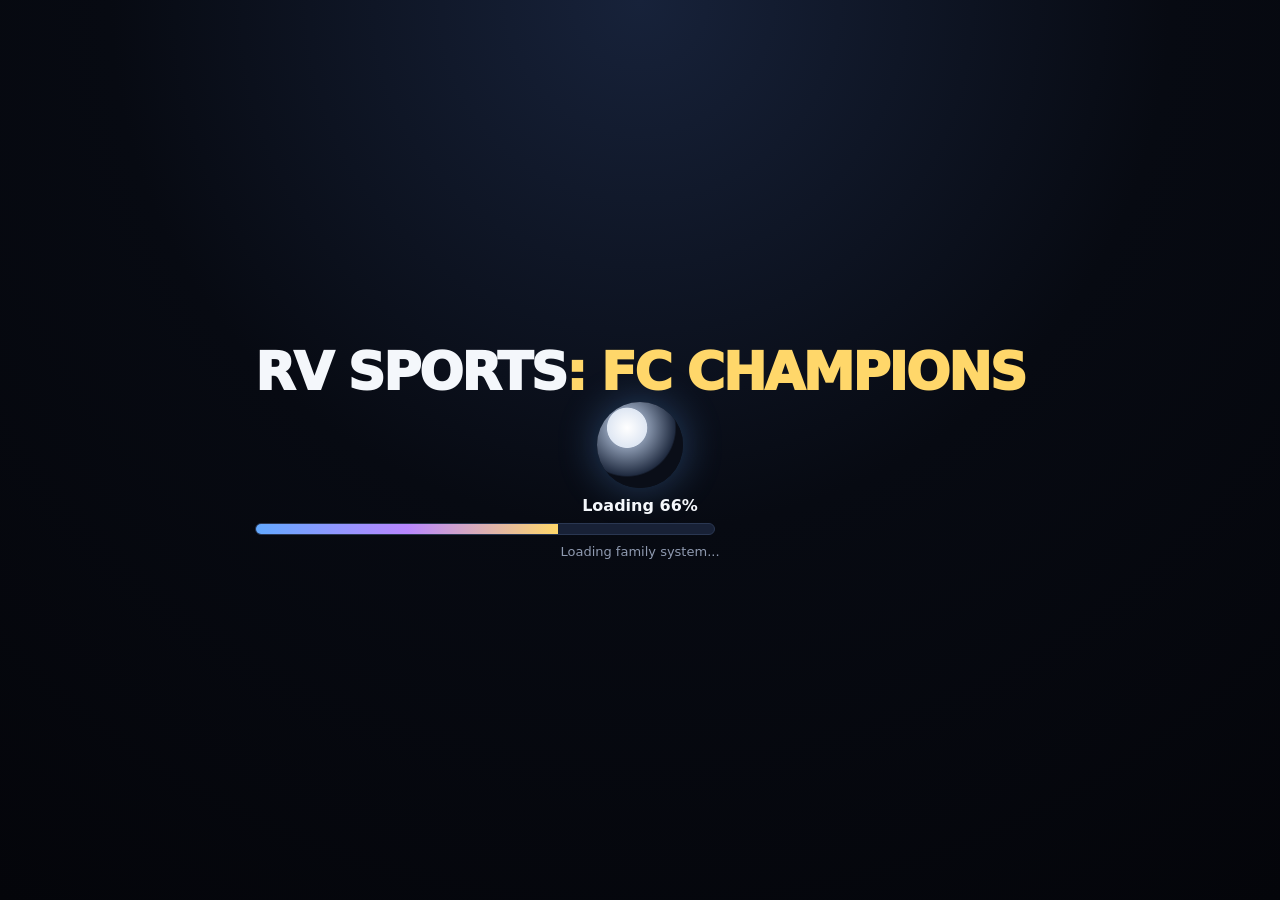
<file: RV SPORTS: Simulator.html>
<!DOCTYPE html>
<html lang="id">
<head>
<meta charset="UTF-8">
<meta name="viewport" content="width=device-width, initial-scale=1.0, maximum-scale=1.0, user-scalable=no">
<title>RV Sports: FC Champions</title>
<style>
:root{
  --bg:#070a12;--panel:#101624;--panel2:#151d2d;--line:#29344a;--text:#f4f7fb;--muted:#8f9ab0;
  --gold:#ffd76a;--green:#51e39a;--red:#ff647c;--blue:#63a9ff;--purple:#b887ff;
}
*{box-sizing:border-box}
body{margin:0;background:radial-gradient(circle at top,#17223a 0,#070a12 48%,#04050a 100%);color:var(--text);font-family:Inter,system-ui,-apple-system,Segoe UI,Roboto,sans-serif}
button,input,select{font:inherit}
button{cursor:pointer;border:0}
.hidden{display:none!important}
.screen{min-height:100vh;padding:18px}
.center{display:flex;align-items:center;justify-content:center}
.card{background:rgba(16,22,36,.94);border:1px solid var(--line);border-radius:20px;box-shadow:0 16px 50px #0007}
.logo{font-size:clamp(28px,8vw,52px);font-weight:1000;letter-spacing:-2px}
.logo span{color:var(--gold)}
.small{color:var(--muted);font-size:13px}
.btn{padding:13px 16px;border-radius:13px;background:#202a40;color:white;font-weight:800;border:1px solid #34415d}
.btn.primary{background:linear-gradient(135deg,#ffd76a,#ff9d3e);color:#15100a;border:0}
.btn.green{background:linear-gradient(135deg,#55edaa,#28b979);color:#06150e;border:0}
.btn.danger{background:#361725;color:#ff9daf;border-color:#5c2436}
.btn:disabled{opacity:.35;cursor:not-allowed}
#loading{display:flex;flex-direction:column;gap:20px}
.loaderBall{width:86px;height:86px;border-radius:50%;margin:auto;background:radial-gradient(circle at 35% 30%,#fff,#dfe7f3 24%,#8795ac 25%,#202b40 58%,#0a0e18 60%);animation:spin 1.4s linear infinite;box-shadow:0 0 40px #63a9ff55}
@keyframes spin{to{transform:rotate(360deg)}}
.loadbar{width:min(460px,90vw);height:12px;background:#182136;border-radius:99px;overflow:hidden;border:1px solid #2a3752}
.loadfill{height:100%;width:1%;background:linear-gradient(90deg,#63a9ff,#b887ff,#ffd76a);transition:.08s}
.login{width:min(440px,100%);padding:22px}
.login h1{margin:0 0 8px}
.field{display:flex;flex-direction:column;gap:7px;margin:12px 0}
.field label{font-size:12px;color:var(--muted);font-weight:800;text-transform:uppercase;letter-spacing:.8px}
input,select{width:100%;padding:13px 14px;border-radius:12px;border:1px solid var(--line);background:#0a0f1b;color:white;outline:none}
input:focus,select:focus{border-color:#63a9ff}
.top{display:flex;justify-content:space-between;align-items:center;gap:10px;margin-bottom:16px}
.top .actions{display:flex;gap:7px;flex-wrap:wrap;justify-content:flex-end}
.create{width:min(980px,100%);margin:auto}
.createGrid{display:grid;grid-template-columns:330px 1fr;gap:16px}
.playerCard{padding:16px;position:relative;overflow:hidden}
.playerCard:before{content:"";position:absolute;inset:0;background:linear-gradient(145deg,#ffffff0b,transparent 40%);pointer-events:none}
.portrait{height:250px;border:2px dashed #46526a;border-radius:16px;display:flex;align-items:center;justify-content:center;color:#67738a;background:#080d17;font-size:13px}
.pcName{font-size:22px;font-weight:1000;margin-top:12px}
.pcMeta{display:flex;justify-content:space-between;color:var(--muted);font-size:12px}
.ovr{font-size:44px;font-weight:1000;color:var(--gold);line-height:1}
.stats{display:grid;grid-template-columns:repeat(3,1fr);gap:8px;margin-top:12px}
.stat{background:#0b111e;border:1px solid #202b40;border-radius:11px;padding:9px;text-align:center}
.stat b{display:block;font-size:18px}.stat span{font-size:10px;color:var(--muted)}
.formCard{padding:18px}
.posgrid{display:grid;grid-template-columns:repeat(4,1fr);gap:7px}
.pos{padding:10px 5px;background:#0a0f1b;border:1px solid var(--line);border-radius:9px;color:#b7c1d2;font-weight:800;font-size:12px}
.pos.active{background:#263754;color:white;border-color:#63a9ff}
.gachaBox{padding:15px;border-radius:16px;background:linear-gradient(135deg,#171f34,#0d1220);border:1px solid #303d59;margin-top:14px}
.gachaStats{display:grid;grid-template-columns:repeat(6,1fr);gap:6px}
.gachaStat{padding:8px 2px;text-align:center;background:#080d17;border-radius:9px}.gachaStat b{display:block;font-size:17px}.gachaStat span{font-size:9px;color:var(--muted)}
.main{max-width:1100px;margin:auto}
.nav{display:flex;gap:7px;overflow:auto;padding-bottom:5px;margin-bottom:12px}.nav button{white-space:nowrap}
.hero{padding:20px;display:grid;grid-template-columns:1.5fr 1fr;gap:15px}
.balance{font-size:28px;font-weight:1000;color:var(--gold)}
.tiles{display:grid;grid-template-columns:repeat(3,1fr);gap:10px;margin-top:12px}
.tile{padding:14px;background:#0d1422;border:1px solid var(--line);border-radius:14px}
.section{padding:16px;margin-top:12px}
.partnerControls{display:grid;grid-template-columns:1fr 1fr;gap:8px}
.roster{display:grid;grid-template-columns:repeat(3,1fr);gap:10px;margin-top:12px}
.partner{padding:13px;background:#0b101b;border:1px solid var(--line);border-radius:15px;position:relative}
.partner .tier{font-weight:1000;font-size:12px}.partner .pname{font-size:17px;font-weight:900;margin:4px 0}
.badge{display:inline-block;padding:4px 7px;border-radius:99px;background:#202a3d;color:#c9d3e6;font-size:10px;font-weight:900}
.UR{color:#ff7ee8}.SSS{color:#ffd76a}.SS{color:#c89cff}.S{color:#63a9ff}.A{color:#59e6a2}.B{color:#aab3c3}
.partner button{width:100%;margin-top:8px}
.tag{font-size:10px;color:var(--muted)}
.partner img{width:100%;height:150px;object-fit:cover;border-radius:11px;background:#151d2d}
.adminBox{border:1px solid #8b5cf6;background:#1b1430}
.adminGrid{display:grid;grid-template-columns:repeat(2,1fr);gap:8px}
.kpi{font-size:24px;font-weight:1000}.dangerText{color:#ff8296}
.table{width:100%;border-collapse:collapse;font-size:12px}.table td,.table th{padding:9px;border-bottom:1px solid var(--line);text-align:left}
.child{padding:13px;border:1px solid #39445b;background:#0b101b;border-radius:13px;margin-top:8px}
.toast{position:fixed;left:50%;bottom:18px;transform:translateX(-50%);background:#f4f7fb;color:#090c13;padding:11px 15px;border-radius:12px;font-weight:800;z-index:99;box-shadow:0 12px 30px #0008}
.modal{position:fixed;inset:0;background:#000a;display:flex;align-items:center;justify-content:center;padding:15px;z-index:80}.modal .card{width:min(500px,100%);padding:20px}
@media(max-width:760px){
  .screen{padding:12px}.createGrid,.hero{grid-template-columns:1fr}.roster{grid-template-columns:1fr 1fr}.tiles{grid-template-columns:1fr 1fr}
  .portrait{height:220px}.posgrid{grid-template-columns:repeat(4,1fr)}.gachaStats{grid-template-columns:repeat(3,1fr)}
}
@media(max-width:440px){.roster{grid-template-columns:1fr}.tiles{grid-template-columns:1fr}.adminGrid{grid-template-columns:1fr}}
</style>
</head>
<body>

<section id="loading" class="screen center">
  <div style="text-align:center">
    <div class="logo">RV SPORTS<span>: FC CHAMPIONS</span></div>
    <div class="loaderBall"></div>
    <div style="font-weight:900;margin:8px">Loading <span id="loadPct">1%</span></div>
    <div class="loadbar"><div id="loadFill" class="loadfill"></div></div>
    <div id="loadText" class="small" style="margin-top:9px">Booting football universe...</div>
  </div>
</section>

<section id="login" class="screen center hidden">
  <div class="card login">
    <div class="logo" style="font-size:30px">RV <span>SPORTS</span></div>
    <h1>Welcome, Manager ⚽</h1>
    <p class="small">Masuk dulu. Data game tersimpan di browser ini.</p>
    <div class="field"><label>Email</label><input id="email" type="email" placeholder="you@email.com"></div>
    <div class="field"><label>Nama</label><input id="loginName" placeholder="Nama kamu"></div>
    <button class="btn primary" style="width:100%" onclick="enterCreate()">START GAME</button>
    <p class="small" style="margin-top:12px">Admin email khusus aktif otomatis di mode lokal.</p>
  </div>
</section>

<section id="create" class="screen hidden">
<div class="create">
  <div class="top"><div><div class="logo" style="font-size:25px">CREATE PLAYER</div><div class="small">Bikin kartu pemainmu dulu.</div></div><button class="btn" onclick="resetAll()">RESET</button></div>
  <div class="createGrid">
    <div class="card playerCard" id="playerCard">
      <div class="portrait">PLAYER PHOTO<br><span class="small">(placeholder)</span></div>
      <div class="pcName" id="pcName">YOUR PLAYER</div>
      <div class="pcMeta"><span id="pcCountry">COUNTRY</span><span id="pcPos">ST</span></div>
      <div style="display:flex;justify-content:space-between;align-items:end;margin-top:12px"><div><div class="small">OVR</div><div class="ovr" id="pcOvr">--</div></div><div style="text-align:right"><div class="small">#</div><b id="pcJersey">9</b></div></div>
      <div class="stats" id="cardStats"></div>
    </div>
    <div class="card formCard">
      <h2 style="margin-top:0">Player Identity</h2>
      <div class="field"><label>Full Name</label><input id="fullName" oninput="preview()"></div>
      <div class="field"><label>Date of Birth</label><input id="dob" type="date" oninput="preview()"></div>
      <div class="field"><label>Name on Back</label><input id="shirtName" maxlength="14" oninput="preview()"></div>
      <div class="field"><label>Country</label><select id="country" onchange="preview()">
        <option>Indonesia</option><option>China</option><option>South Korea</option><option>England</option><option>Japan</option><option>Russia</option><option>Thailand</option><option>Brazil</option><option>Argentina</option>
      </select></div>
      <div class="field"><label>Jersey Number</label><input id="jersey" type="number" min="1" max="99" value="9" oninput="preview()"></div>
      <label class="small">POSITION</label>
      <div class="posgrid" id="posGrid"></div>
      <div class="gachaBox">
        <div style="display:flex;justify-content:space-between;align-items:center"><div><b>STAT GACHA</b><div class="small">Satu roll untuk PAC/SHO/PAS/DRI/DEF/PHY</div></div><div class="ovr" style="font-size:30px" id="gachaOvr">--</div></div>
        <div class="gachaStats" id="gachaStats"></div>
        <button class="btn primary" style="width:100%;margin-top:12px" onclick="rollStats()">🎲 GACHA STATS</button>
      </div>
      <button id="confirmBtn" class="btn green" style="width:100%;margin-top:12px" disabled onclick="confirmPlayer()">CONFIRM PLAYER</button>
    </div>
  </div>
</div>
</section>

<section id="game" class="screen hidden">
<div class="main">
  <div class="top">
    <div><div class="logo" style="font-size:25px">RV SPORTS</div><div class="small" id="welcome"></div></div>
    <div class="actions"><button class="btn" onclick="saveGame()">SAVE</button><button class="btn danger" onclick="resetAll()">RESET</button></div>
  </div>
  <div class="nav" id="nav"></div>
  <div id="view"></div>
</div>
</section>

<div id="modal" class="modal hidden" onclick="if(event.target===this)closeModal()"><div class="card" id="modalBody"></div></div>
<div id="toast" class="toast hidden"></div>

<script>
/*
  RV SPORTS: FC CHAMPIONS
  Single-file build on purpose.
  Semua state, UI, gacha, partner system, children, save/load, dan admin ada di sini.
  Kalau nanti game sudah stabil, file ini baru enak dipecah menjadi modules.
*/

const ADMIN_EMAILS = [
  "sayyidrahmathamdani@gmail.com",
  "princemarvelerlangga@gmail.com"
];

/*
  IMPORTANT:
  Karena game ini berjalan 100% di browser, ADMIN_EMAILS bukan security sungguhan.
  Orang yang paham DevTools dapat memodifikasi JS/localStorage.
  Untuk admin sungguhan, pindahkan verifikasi ke backend + database.
*/

const TIERS = ["UR","SSS","SS","S","A","B"];
const TIER_COUNTS = {UR:4,SSS:6,SS:10,S:15,A:25,B:30};

/*
  Kamu menyebut 6 negara tetapi baru menulis 5:
  China, Korea, England, Japan, Russia.
  Supaya game langsung jalan, slot keenam sementara Thailand.
  Tinggal ganti array ini kalau negara keenam mau diganti.
*/
const PARTNER_COUNTRIES = ["China","South Korea","England","Japan","Russia","Thailand"];

/*
  Seed celebrity roster.
  Status pernikahan selebritas dapat berubah kapan saja, jadi roster nyata
  sengaja dipisahkan dari engine. Jangan menganggap daftar ini sebagai database
  legal-status yang selalu benar.
  Nama yang ada di sini adalah public figures yang dipakai sebagai inspirasi game.
*/
const REAL_PARTNERS = [
  {name:"Dilraba Dilmurat",country:"China",job:"Actress / Singer",tier:"UR"},
  {name:"Bai Lu",country:"China",job:"Actress",tier:"UR"},
  {name:"Yang Zi",country:"China",job:"Actress / Singer",tier:"UR"},
  {name:"Zhao Lusi",country:"China",job:"Actress",tier:"UR"},

  {name:"Han So-hee",country:"South Korea",job:"Actress",tier:"SSS"},
  {name:"Kim Ji-won",country:"South Korea",job:"Actress",tier:"SSS"},
  {name:"Go Youn-jung",country:"South Korea",job:"Actress / Model",tier:"SSS"},
  {name:"Karina",country:"South Korea",job:"Singer / Performer",tier:"SSS"},
  {name:"Sana",country:"South Korea",job:"Singer / Performer",tier:"SSS"},
  {name:"Jang Wonyoung",country:"South Korea",job:"Singer / Model",tier:"SSS"},

  {name:"Florence Pugh",country:"England",job:"Actress",tier:"SS"},
  {name:"Emma Watson",country:"England",job:"Actress / Activist",tier:"SS"},
  {name:"Lily James",country:"England",job:"Actress",tier:"SS"},
  {name:"Anya Taylor-Joy",country:"England",job:"Actress",tier:"SS"},
  {name:"Sophie Turner",country:"England",job:"Actress",tier:"SS"},

  {name:"Minami Hamabe",country:"Japan",job:"Actress",tier:"SS"},
  {name:"Suzu Hirose",country:"Japan",job:"Actress / Model",tier:"SS"},
  {name:"Kanna Hashimoto",country:"Japan",job:"Actress / Singer",tier:"SS"},
  {name:"Mio Imada",country:"Japan",job:"Actress",tier:"SS"},
  {name:"Fumika Baba",country:"Japan",job:"Actress / Model",tier:"SS"},

  {name:"Anna Shurochkina (Nyusha)",country:"Russia",job:"Singer / TV Host",tier:"S"},
  {name:"Elizaveta Gyrdymova (Monetochka)",country:"Russia",job:"Singer / Songwriter",tier:"S"},
  {name:"Zivert",country:"Russia",job:"Singer",tier:"S"},
  {name:"Morgenshtern's era",country:"Russia",job:"Placeholder Artist",tier:"S"},

  {name:"Baifern Pimchanok",country:"Thailand",job:"Actress / Model",tier:"S"},
  {name:"Urassaya Sperbund",country:"Thailand",job:"Actress / Model",tier:"S"},
  {name:"Davika Hoorne",country:"Thailand",job:"Actress / Model",tier:"S"}
];

/* Generate safe placeholder slots so the engine always has the exact 90 tier slots.
   Replace these with verified real public figures as the roster is curated. */
function buildRoster(){
  const roster = [...REAL_PARTNERS];
  const used = new Set(roster.map(x=>x.name));
  let n=1;
  for(const tier of TIERS){
    const need = TIER_COUNTS[tier] - roster.filter(x=>x.tier===tier).length;
    for(let i=0;i<need;i++){
      let country = PARTNER_COUNTRIES[(n-1)%PARTNER_COUNTRIES.length];
      let name = `${country} Star Candidate ${String(n).padStart(2,"0")}`;
      while(used.has(name)){n++;name=`${country} Star Candidate ${String(n).padStart(2,"0")}`}
      roster.push({name,country,job:"Uncurated Candidate",tier,placeholder:true});
      used.add(name); n++;
    }
  }
  return roster;
}
const ROSTER = buildRoster();

const state = {
  version: 1,
  user:{email:"",name:""},
  player:{
    name:"",dob:"",shirtName:"",country:"Indonesia",jersey:9,position:"ST",
    stats:{PAC:0,SHO:0,PAS:0,DRI:0,DEF:0,PHY:0},ovr:0
  },
  money:500000,
  xp:0,level:1,
  partners:[],
  children:[],
  tab:"Home",
  admin:false,
  lastSave:null
};

let rolled=false;
let selectedPos="ST";
const POSITIONS=["GK","LB","CB","RB","CDM","CM","CAM","LW","RW","CF","ST"];

function $(id){return document.getElementById(id)}
function money(n){return new Intl.NumberFormat("id-ID",{style:"currency",currency:"IDR",maximumFractionDigits:0}).format(n)}
function toast(msg){
  $("toast").textContent=msg;$("toast").classList.remove("hidden");
  clearTimeout(window.toastT);window.toastT=setTimeout(()=>$("toast").classList.add("hidden"),2200);
}
function esc(s){return String(s??"").replace(/[&<>"']/g,m=>({"&":"&amp;","<":"&lt;",">":"&gt;",'"':"&quot;","'":"&#039;"}[m]))}

function loadGame(){
  try{
    const raw=localStorage.getItem("rv_fc_champions_v1");
    if(raw) Object.assign(state,JSON.parse(raw));
  }catch(e){console.warn(e)}
}
function saveGame(){
  state.lastSave=new Date().toISOString();
  localStorage.setItem("rv_fc_champions_v1",JSON.stringify(state));
  toast("Game saved 💾");
}
function resetAll(){
  if(!confirm("Reset seluruh progress game di browser ini?")) return;
  localStorage.removeItem("rv_fc_champions_v1");location.reload();
}
function isAdmin(){return ADMIN_EMAILS.includes((state.user.email||"").trim().toLowerCase())}

function show(id){
  ["loading","login","create","game"].forEach(x=>$(x).classList.add("hidden"));
  $(id).classList.remove("hidden");
}
function enterCreate(){
  const email=$("email").value.trim().toLowerCase(), name=$("loginName").value.trim();
  if(!email || !name) return toast("Isi email dan nama dulu.");
  state.user={email,name};
  show("create");
  preview();
}
function init(){
  loadGame();
  if(state.user.email && state.player.name) {state.admin=isAdmin();show("game");renderGame();return}
  show("login");
}
function loading(){
  let p=1;
  const texts=["Booting football universe...","Loading stadiums...","Loading career engine...","Loading partner database...","Loading family system...","Checking save slot...","Almost ready..."];
  const t=setInterval(()=>{
    p+=Math.floor(Math.random()*5)+2;if(p>100)p=100;
    $("loadPct").textContent=p+"%";$("loadFill").style.width=p+"%";
    $("loadText").textContent=texts[Math.min(texts.length-1,Math.floor(p/15))];
    if(p>=100){clearInterval(t);setTimeout(init,350)}
  },65);
}

function buildPositions(){
  $("posGrid").innerHTML=POSITIONS.map(p=>`<button class="pos ${p===selectedPos?"active":""}" onclick="selectPos('${p}')">${p}</button>`).join("");
}
function selectPos(p){selectedPos=p;$("pcPos").textContent=p;buildPositions()}
function preview(){
  const name=$("fullName").value.trim()||"YOUR PLAYER";
  $("pcName").textContent=name;
  $("pcCountry").textContent=$("country").value;
  $("pcJersey").textContent=$("jersey").value||9;
  $("pcPos").textContent=selectedPos;
}
function rollStats(){
  const vals={};
  let total=0;
  for(const k of ["PAC","SHO","PAS","DRI","DEF","PHY"]){
    vals[k]=Math.floor(Math.random()*31)+55; total+=vals[k];
  }
  const ovr=Math.round(total/6);
  state.player.stats=vals;state.player.ovr=ovr;rolled=true;
  $("gachaOvr").textContent=ovr;
  $("gachaStats").innerHTML=Object.entries(vals).map(([k,v])=>`<div class="gachaStat"><b>${v}</b><span>${k}</span></div>`).join("");
  $("pcOvr").textContent=ovr;
  $("cardStats").innerHTML=Object.entries(vals).map(([k,v])=>`<div class="stat"><b>${v}</b><span>${k}</span></div>`).join("");
  $("confirmBtn").disabled=false;
  const hue=ovr>=85?"#ff7ee8":ovr>=80?"#ffd76a":ovr>=75?"#c89cff":ovr>=70?"#63a9ff":"#59e6a2";
  $("playerCard").style.borderColor=hue;
  toast(`Gacha selesai. OVR ${ovr}`);
}
function confirmPlayer(){
  if(!rolled)return;
  state.player.name=$("fullName").value.trim();
  state.player.dob=$("dob").value;
  state.player.shirtName=$("shirtName").value.trim()||state.player.name.split(" ").pop();
  state.player.country=$("country").value;
  state.player.jersey=Number($("jersey").value)||9;
  state.player.position=selectedPos;
  state.admin=isAdmin();
  saveGame();show("game");renderGame();
}

const NAV=["Home","Career","Profile","Market","Partners","Family","World","Awards"];
function renderNav(){
  $("nav").innerHTML=NAV.map(x=>`<button class="btn ${state.tab===x?"primary":""}" onclick="state.tab='${x}';renderGame()">${x}</button>`).join("");
}
function renderGame(){
  renderNav();
  $("welcome").textContent=`${state.player.name} • ${state.player.position} • OVR ${state.player.ovr}`;
  const views={Home:viewHome,Career:viewCareer,Profile:viewProfile,Market:viewMarket,Partners:viewPartners,Family:viewFamily,World:viewWorld,Awards:viewAwards};
  $("view").innerHTML=views[state.tab]();
}

function viewHome(){
  return `<div class="hero card">
    <div><div class="small">PLAYER</div><h1 style="margin:4px 0">${esc(state.player.name)}</h1>
      <div class="small">${esc(state.player.country)} • ${state.player.position} • #${state.player.jersey}</div>
      <div class="tiles">
        <div class="tile"><div class="small">OVR</div><div class="kpi">${state.player.ovr}</div></div>
        <div class="tile"><div class="small">LEVEL</div><div class="kpi">${state.level}</div></div>
        <div class="tile"><div class="small">XP</div><div class="kpi">${state.xp}</div></div>
      </div>
    </div>
    <div><div class="small">BALANCE</div><div class="balance">${money(state.money)}</div>
      <div class="small" style="margin-top:12px">Partner roster: ${ROSTER.length} slots • ${state.partners.length} owned</div>
      <button class="btn primary" style="width:100%;margin-top:12px" onclick="state.tab='Partners';renderGame()">OPEN PARTNER GACHA 💎</button>
    </div>
  </div>
  ${state.admin?adminPanel():""}
  <div class="card section"><h2 style="margin-top:0">Quick Actions</h2>
    <div class="tiles">
      <button class="tile" onclick="earnMoney(250000)">Play Match<br><b>+Rp250K</b></button>
      <button class="tile" onclick="earnXP(100)">Training<br><b>+100 XP</b></button>
      <button class="tile" onclick="state.tab='Family';renderGame()">Family<br><b>${state.children.length} children</b></button>
    </div>
  </div>`;
}
function earnMoney(n){state.money+=n;saveGame();renderGame();toast(`Match reward ${money(n)}`)}
function earnXP(n){
  state.xp+=n;
  while(state.xp>=state.level*500){state.xp-=state.level*500;state.level++;toast(`LEVEL UP! Level ${state.level}`)}
  saveGame();renderGame();
}

function viewCareer(){
  return `<div class="card section"><h2>Career</h2>
  <p class="small">Core loop versi pertama: match → uang + XP → level up.</p>
  <div class="tiles">
    <div class="tile"><div class="small">NEXT MATCH</div><h3>League Match</h3><button class="btn green" onclick="earnMoney(500000);earnXP(150)">PLAY</button></div>
    <div class="tile"><div class="small">TRAINING</div><h3>Individual Session</h3><button class="btn" onclick="earnXP(100)">TRAIN</button></div>
    <div class="tile"><div class="small">CONTRACT</div><h3>Current Contract</h3><b>${money(1000000)} / match</b></div>
  </div></div>`;
}
function viewProfile(){
  const s=state.player.stats;
  return `<div class="card section"><h2>Profile</h2><div class="hero" style="padding:0;margin-top:10px">
  <div><h1>${esc(state.player.name)}</h1><p class="small">${esc(state.player.dob||"DOB not set")} • ${esc(state.player.country)} • ${state.player.position}</p>
  <div class="stats">${Object.entries(s).map(([k,v])=>`<div class="stat"><b>${v}</b><span>${k}</span></div>`).join("")}</div></div>
  <div><div class="small">OVERALL</div><div class="ovr">${state.player.ovr}</div><div class="small">Potential system can be added later.</div></div>
  </div></div>`;
}
function viewMarket(){
  return `<div class="card section"><h2>Market</h2><div class="tiles">
  <div class="tile"><b>Training Boost</b><p class="small">+250 XP</p><button class="btn" onclick="buy(250000,()=>earnXP(250))">BUY ${money(250000)}</button></div>
  <div class="tile"><b>Match Bonus</b><p class="small">+Rp1.000.000</p><button class="btn" onclick="buy(500000,()=>earnMoney(1000000))">BUY ${money(500000)}</button></div>
  <div class="tile"><b>Partner Ticket</b><p class="small">10 gacha tickets</p><button class="btn" onclick="buy(1000000,()=>{state.partnerTickets=(state.partnerTickets||0)+10;saveGame();renderGame()})">BUY ${money(1000000)}</button></div>
  </div></div>`;
}
function buy(cost,fn){if(state.money<cost)return toast("Uang kurang 😭");state.money-=cost;fn();saveGame();renderGame()}

function tierPrice(t){
  return {UR:500000000,SSS:250000000,SS:100000000,S:50000000,A:15000000,B:5000000}[t];
}
function tierColor(t){return t}
function gachaOne(){
  const pool=ROSTER;
  const weights={UR:1,SSS:3,SS:8,S:16,A:30,B:42};
  let r=Math.random()*100, tier="B";
  for(const t of ["UR","SSS","SS","S","A","B"]){if(r<weights[t]){tier=t;break}r-=weights[t]}
  const candidates=pool.filter(x=>x.tier===tier);
  return candidates[Math.floor(Math.random()*candidates.length)];
}
function ownKey(p){return p.name+"|"+p.country}
function owned(p){return state.partners.some(x=>x.key===ownKey(p))}
function viewPartners(){
  const filter=state.partnerFilter||"All";
  const tier=state.partnerTier||"All";
  const list=ROSTER.filter(p=>(filter==="All"||p.country===filter)&&(tier==="All"||p.tier===tier));
  return `<div class="card section">
    <div style="display:flex;justify-content:space-between;gap:10px;align-items:end;flex-wrap:wrap">
      <div><h2 style="margin:0">Partner Gacha 💎</h2><div class="small">Tidak ada batas jumlah pasangan. Batasnya cuma saldo dan konsekuensi hidup.</div></div>
      <div style="text-align:right"><b>${money(state.money)}</b><div class="small">Tickets: ${state.partnerTickets||0}</div></div>
    </div>
    <div class="partnerControls" style="margin-top:12px">
      <select onchange="state.partnerFilter=this.value;renderGame()"><option>All</option>${PARTNER_COUNTRIES.map(c=>`<option ${filter===c?"selected":""}>${c}</option>`).join("")}</select>
      <select onchange="state.partnerTier=this.value;renderGame()"><option>All</option>${TIERS.map(t=>`<option ${tier===t?"selected":""}>${t}</option>`).join("")}</select>
    </div>
    <div class="gachaBox">
      <b>ONE ROLL = ${money(50000000)}</b><div class="small">Harga premium. Roll memilih tier lalu character di tier tersebut.</div>
      <button class="btn primary" style="width:100%;margin-top:10px" onclick="rollPartner()">🎰 GACHA PARTNER</button>
    </div>
    <div class="roster">${list.map(partnerCard).join("")}</div>
  </div>`;
}
function partnerCard(p){
  const o=state.partners.find(x=>x.key===ownKey(p));
  return `<div class="partner">
    <div class="tier ${p.tier}">${p.tier}</div>
    <div class="pname">${esc(p.name)}</div>
    <div class="tag">${esc(p.country)} • ${esc(p.job)}</div>
    ${p.placeholder?'<div class="badge" style="margin-top:7px">UNCURATED SLOT</div>':''}
    ${o?`<div style="margin-top:8px">❤️ Affection <b>${o.affection}</b>/100</div>
      <button class="btn" onclick="openPartner('${encodeURIComponent(o.key)}')">OPEN</button>`
      :`<div class="small" style="margin-top:8px">Gacha price: ${money(tierPrice(p.tier))}</div>`}
  </div>`;
}
function rollPartner(){
  const cost=50000000;
  if(state.money<cost)return toast("Saldo tidak cukup buat gacha partner.");
  state.money-=cost;
  const p=gachaOne();
  const key=ownKey(p);
  if(owned(p)){
    const o=state.partners.find(x=>x.key===key);o.affection=Math.min(100,o.affection+10);
    toast(`Duplicate ${p.name}! Affection +10 ❤️`);
  }else{
    state.partners.push({key,name:p.name,country:p.country,job:p.job,tier:p.tier,affection:10,married:false});
    toast(`🎉 ${p.tier} • ${p.name} joined your life!`);
  }
  saveGame();renderGame();
}
function openPartner(encoded){
  const key=decodeURIComponent(encoded), p=state.partners.find(x=>x.key===key);
  if(!p)return;
  $("modalBody").innerHTML=`<h2>${esc(p.name)}</h2><div class="badge ${p.tier}">${p.tier}</div>
  <p class="small">${esc(p.job)} • ${esc(p.country)}</p>
  <div class="tile">Affection <b>${p.affection}/100</b></div>
  <div class="tiles">
    <button class="btn" onclick="partnerAction('${encodeURIComponent(key)}','date')">Date ❤️</button>
    <button class="btn" onclick="partnerAction('${encodeURIComponent(key)}','gift')">Gift 🎁</button>
    <button class="btn" onclick="partnerAction('${encodeURIComponent(key)}','talk')">Talk 💬</button>
  </div>
  <div style="margin-top:12px"><button class="btn green" style="width:100%" ${p.affection<80||p.married?"disabled":""} onclick="partnerAction('${encodeURIComponent(key)}','marry')">${p.married?"MARRIED 💍":"MARRY"}</button>
  <button class="btn primary" style="width:100%;margin-top:7px" ${p.affection<60?"disabled":""} onclick="partnerAction('${encodeURIComponent(key)}','child')">HAVE CHILD 👶</button></div>
  <button class="btn" style="width:100%;margin-top:12px" onclick="closeModal()">CLOSE</button>`;
  $("modal").classList.remove("hidden");
}
function partnerAction(encoded,action){
  const key=decodeURIComponent(encoded),p=state.partners.find(x=>x.key===key);
  if(!p)return;
  if(action==="talk"){p.affection=Math.min(100,p.affection+3);toast("Talked. Affection +3")}
  if(action==="date"){
    if(state.money<500000){toast("Date costs Rp500K.");return}
    state.money-=500000;p.affection=Math.min(100,p.affection+8);toast("Nice date. Affection +8 ❤️")
  }
  if(action==="gift"){
    if(state.money<2000000){toast("Gift costs Rp2M.");return}
    state.money-=2000000;p.affection=Math.min(100,p.affection+15);toast("Gift delivered. Affection +15 🎁")
  }
  if(action==="marry"){
    if(p.affection<80||p.married)return;
    p.married=true;toast(`You married ${p.name} 💍`);
  }
  if(action==="child"){
    if(p.affection<60)return;
    const childName=prompt("Nama anak?");
    if(!childName)return;
    state.children.push({name:childName,parent:p.name,age:0,affection:50,created:new Date().toISOString()});
    p.affection=Math.min(100,p.affection+5);toast(`Welcome, ${childName} 👶`);
  }
  saveGame();closeModal();renderGame();
}
function closeModal(){$("modal").classList.add("hidden")}

function viewFamily(){
  return `<div class="card section"><h2>Family 👨‍👩‍👧‍👦</h2>
    <p class="small">Menikah tidak diwajibkan untuk punya anak. Syarat engine saat ini: affection pasangan ≥ 60.</p>
    ${state.children.length?state.children.map((c,i)=>`<div class="child"><b>${esc(c.name)}</b><div class="small">Parent: ${esc(c.parent)} • Age: ${c.age}</div>
      <div style="margin-top:8px">Child affection: ${c.affection}/100</div>
      <button class="btn" style="margin-top:7px" onclick="raiseChild(${i})">RAISE CHILD +10</button>
      <button class="btn" style="margin-top:7px" onclick="renameChild(${i})">RENAME</button>
    </div>`).join(""):`<div class="tile">Belum ada anak. Cari pasangan dulu 😌</div>`}
  </div>`;
}
function raiseChild(i){
  const c=state.children[i];c.affection=Math.min(100,c.affection+10);c.age+=1;state.money+=100000;saveGame();renderGame();
}
function renameChild(i){
  const n=prompt("Nama baru:",state.children[i].name);if(n){state.children[i].name=n;saveGame();renderGame()}
}
function viewWorld(){
  return `<div class="card section"><h2>World</h2><div class="tiles">
    <div class="tile"><b>Domestic League</b><p class="small">Season simulator</p></div>
    <div class="tile"><b>National Team</b><p class="small">International fixtures</p></div>
    <div class="tile"><b>Continental Cup</b><p class="small">Elite competition</p></div>
  </div></div>`;
}
function viewAwards(){
  return `<div class="card section"><h2>Awards 🏆</h2><div class="tiles">
    <div class="tile">Ballon d'Or<br><b>Locked</b></div><div class="tile">Golden Boot<br><b>Locked</b></div><div class="tile">Player of Season<br><b>Locked</b></div>
  </div><p class="small">Award engine sengaja dibuat sebagai sistem terpisah secara logika supaya nanti gampang diperluas.</p></div>`;
}

function adminPanel(){
  return `<div class="card section adminBox"><h2 style="margin-top:0">👑 ADMIN MODE</h2>
    <p class="small">Email terverifikasi sebagai admin lokal. Ini fitur dev/admin, bukan security server-side.</p>
    <div class="adminGrid">
      <button class="btn primary" onclick="adminMoney()">+Rp100M</button>
      <button class="btn" onclick="adminMaxAffection()">MAX ALL AFFECTION</button>
      <button class="btn" onclick="adminLevel()">LEVEL 99</button>
      <button class="btn" onclick="adminGiveAll()">UNLOCK ROSTER</button>
      <button class="btn danger" onclick="adminResetPartners()">RESET PARTNERS</button>
      <button class="btn danger" onclick="localStorage.removeItem('rv_fc_champions_v1');location.reload()">WIPE SAVE</button>
    </div>
  </div>`;
}
function adminMoney(){state.money+=100000000;saveGame();renderGame();toast("Admin: +Rp100M")}
function adminMaxAffection(){state.partners.forEach(p=>p.affection=100);saveGame();renderGame();toast("Admin: all affection max")}
function adminLevel(){state.level=99;state.xp=0;saveGame();renderGame();toast("Admin: Level 99")}
function adminGiveAll(){
  for(const p of ROSTER)if(!owned(p))state.partners.push({key:ownKey(p),name:p.name,country:p.country,job:p.job,tier:p.tier,affection:100,married:false});
  saveGame();renderGame();toast("Admin: roster unlocked");
}
function adminResetPartners(){if(confirm("Reset semua partner?")){state.partners=[];saveGame();renderGame()}}

loading();
</script>
</body>
</html>
</file>
